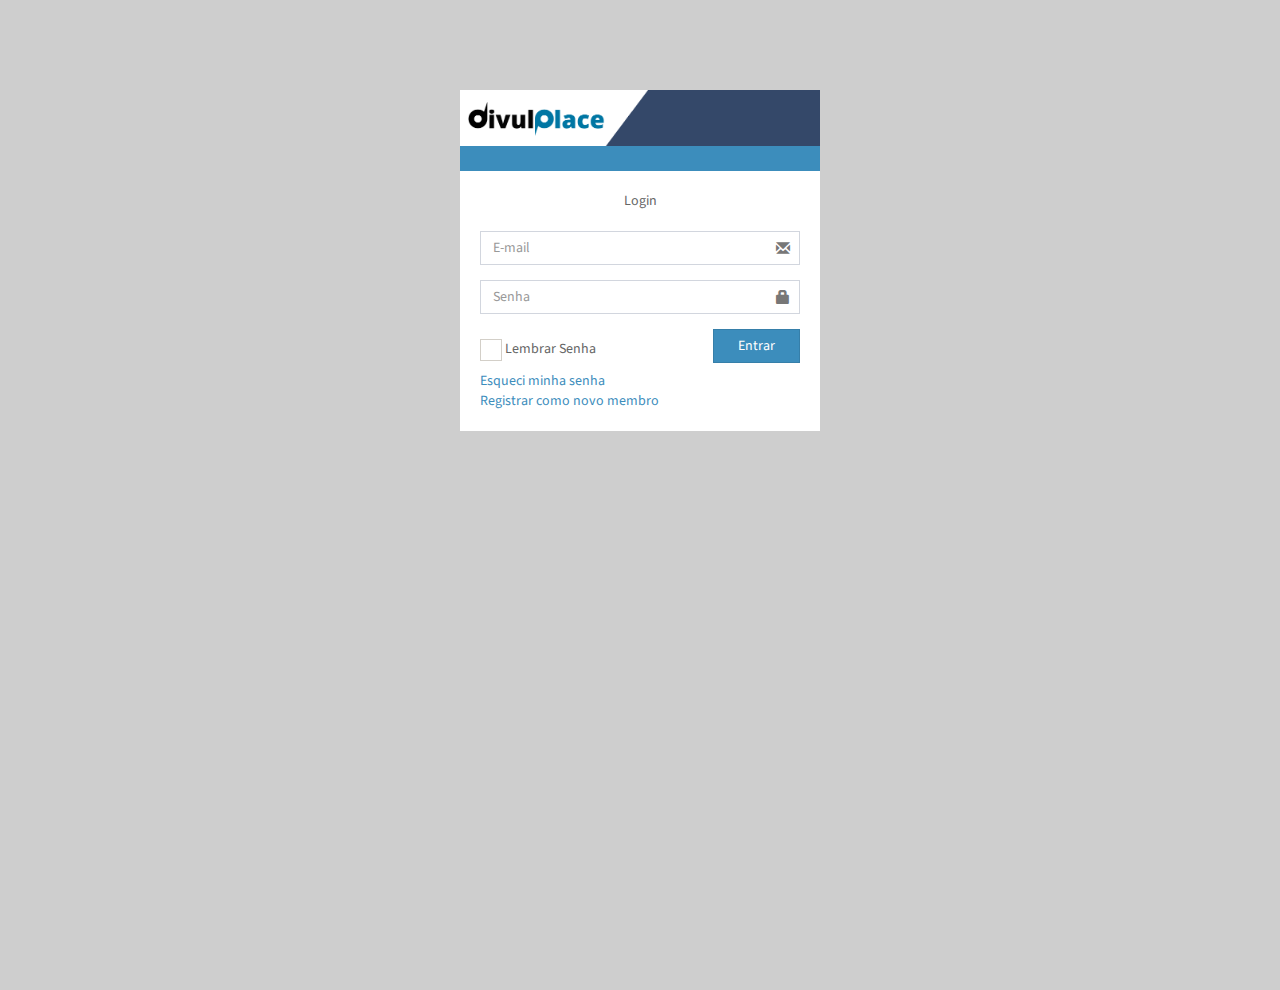
<file: index.html>
<!DOCTYPE html>
<html>
<head>
  <meta charset="utf-8">
  <meta http-equiv="X-UA-Compatible" content="IE=edge">
  <title>DivulPlace | Login </title>
  <!-- Tell the browser to be responsive to screen width -->
  <meta content="width=device-width, initial-scale=1, maximum-scale=1, user-scalable=no" name="viewport">
  <!-- Bootstrap 3.3.7 -->
  <link rel="stylesheet" href="components/bootstrap/dist/css/bootstrap.min.css">
  <!-- Font Awesome -->
  <link rel="stylesheet" href="components/font-awesome/css/font-awesome.min.css">
  <!-- Ionicons -->
  <link rel="stylesheet" href="components/Ionicons/css/ionicons.min.css">
  <!-- Theme style -->
  <link rel="stylesheet" href="css/dashboard.css">
  <!-- iCheck -->
  <link rel="stylesheet" href="plugins/iCheck/square/blue.css">

  <!-- HTML5 Shim and Respond.js IE8 support of HTML5 elements and media queries -->
  <!-- WARNING: Respond.js doesn't work if you view the page via file:// -->
  <!--[if lt IE 9]>
  <script src="https://oss.maxcdn.com/html5shiv/3.7.3/html5shiv.min.js"></script>
  <script src="https://oss.maxcdn.com/respond/1.4.2/respond.min.js"></script>
  <![endif]-->

  <!-- Google Font -->
  <link rel="stylesheet" href="https://fonts.googleapis.com/css?family=Source+Sans+Pro:300,400,600,700,300italic,400italic,600italic">
</head>
<body class="hold-transition login-page">
<div class="login-box">
  <div class="login-logo">
    <a href="view/painel.html"><span class="divulplace-brand"></span></a>
  </div>
  <!-- /.login-logo -->
  <div class="login-box-body">
    <p class="login-box-msg">Login</p>

    <form action="view/index.html" method="post">
      <div class="form-group has-feedback">
        <input type="email" class="form-control" placeholder="E-mail">
        <span class="glyphicon glyphicon-envelope form-control-feedback"></span>
      </div>
      <div class="form-group has-feedback">
        <input type="password" class="form-control" placeholder="Senha">
        <span class="glyphicon glyphicon-lock form-control-feedback"></span>
      </div>
      <div class="row">
        <div class="col-xs-8">
          <div class="checkbox icheck">
            <label>
              <input type="checkbox"> Lembrar Senha
            </label>
          </div>
        </div>
        <!-- /.col -->
        <div class="col-xs-4">
          <a href="view/painel.html" class="btn btn-primary btn-block btn-flat">Entrar</a>
        </div>
        <!-- /.col -->
      </div>
    </form>

    <a href="#">Esqueci minha senha</a><br>
    <a href="registrar.html" class="text-center">Registrar como novo membro</a>

  </div>
  <!-- /.login-box-body -->
</div>
<!-- /.login-box -->

<!-- jQuery 3 -->
<script src="components/jquery/dist/jquery.min.js"></script>
<!-- Bootstrap 3.3.7 -->
<script src="components/bootstrap/dist/js/bootstrap.min.js"></script>
<!-- iCheck -->
<script src="plugins/iCheck/icheck.min.js"></script>
<script>
  $(function () {
    $('input').iCheck({
      checkboxClass: 'icheckbox_square-blue',
      radioClass: 'iradio_square-blue',
      increaseArea: '20%' // optional
    });
  });
</script>
</body>
</html>
</file>
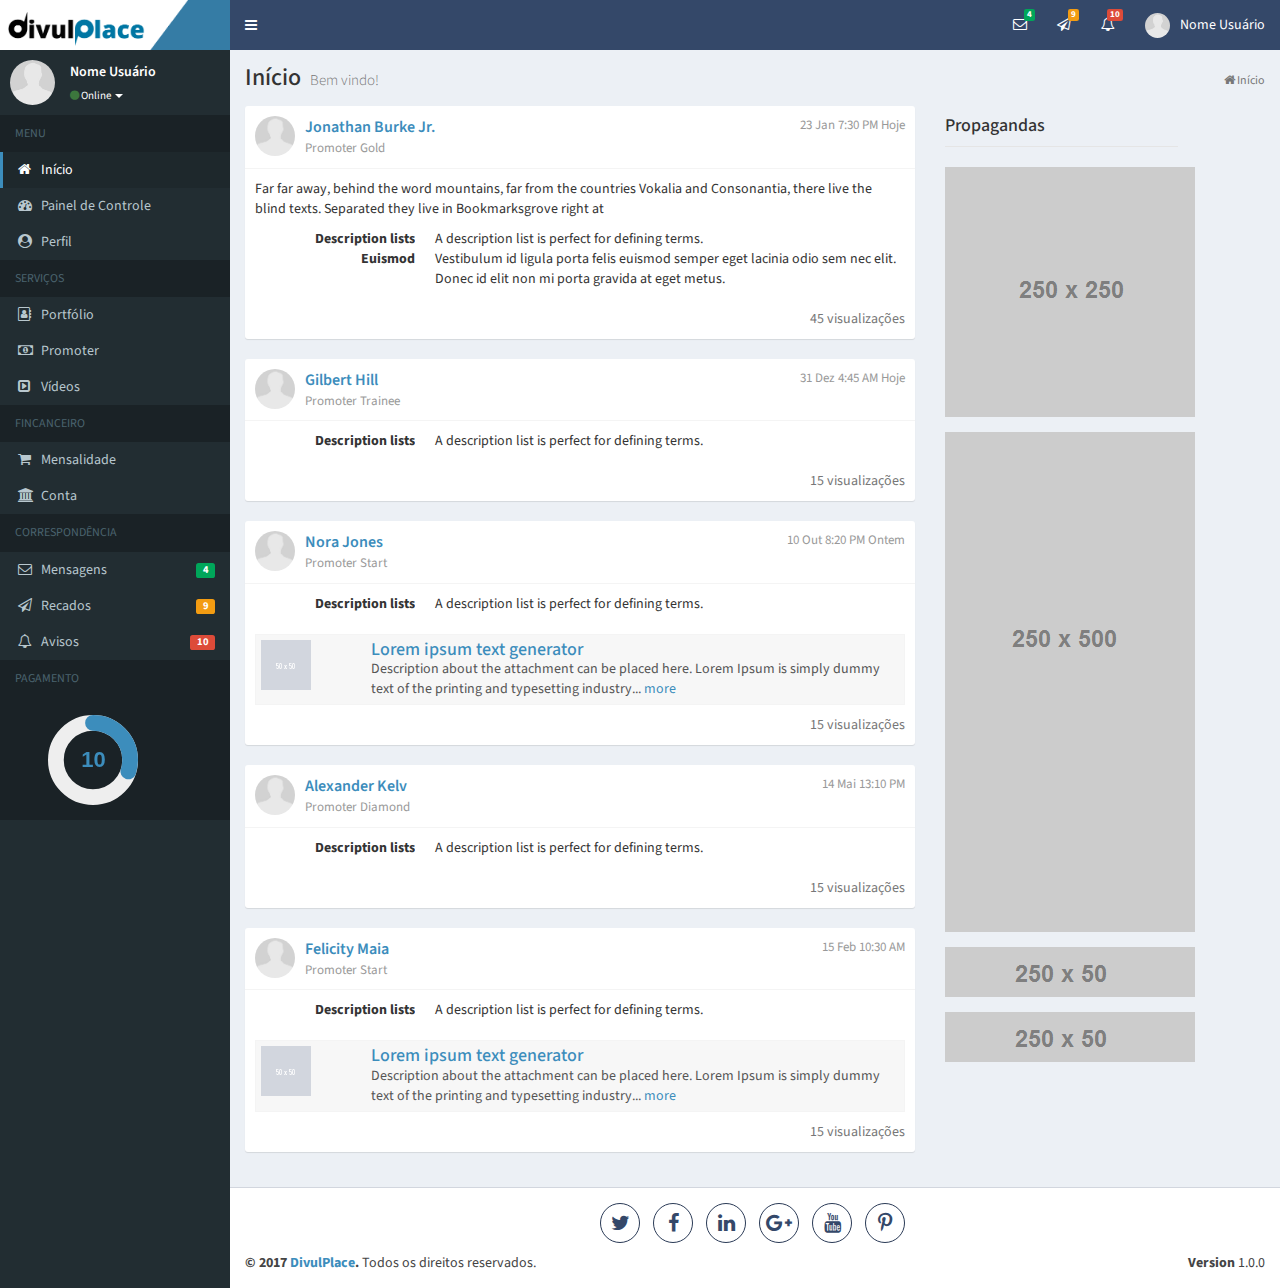
<file: view/index.html>
<!DOCTYPE html>
<!--
This is a starter template page. Use this page to start your new project from
scratch. This page gets rid of all links and provides the needed markup only.
-->
<html>
<head>
  <meta charset="utf-8">
  <meta http-equiv="X-UA-Compatible" content="IE=edge">
  <title>DivulPlace | Inicio </title>
  <!-- Tell the browser to be responsive to screen width -->
  <meta content="width=device-width, initial-scale=1, maximum-scale=1, user-scalable=no" name="viewport">
  <link rel="stylesheet" href="../components/bootstrap/dist/css/bootstrap.min.css">
  <!-- Font Awesome -->
  <link rel="stylesheet" href="../components/font-awesome/css/font-awesome.min.css">
  <!-- Ionicons -->
  <link rel="stylesheet" href="../components/Ionicons/css/ionicons.min.css">
  <!-- Theme style -->
  <link rel="stylesheet" href="../css/dashboard.css">
  <!-- AdminLTE Skins. We have chosen the skin-blue for this starter
        page. However, you can choose any other skin. Make sure you
        apply the skin class to the body tag so the changes take effect. -->
  <link rel="stylesheet" href="../css/skins/skin-blue.css">

  <!-- HTML5 Shim and Respond.js IE8 support of HTML5 elements and media queries -->
  <!-- WARNING: Respond.js doesn't work if you view the page via file:// -->
  <!--[if lt IE 9]>
  <script src="https://oss.maxcdn.com/html5shiv/3.7.3/html5shiv.min.js"></script>
  <script src="https://oss.maxcdn.com/respond/1.4.2/respond.min.js"></script>
  <![endif]-->

  <!-- Google Font -->
  <link rel="stylesheet"
        href="https://fonts.googleapis.com/css?family=Source+Sans+Pro:300,400,600,700,300italic,400italic,600italic">
</head>
<!--
BODY TAG OPTIONS:
=================
Apply one or more of the following classes to get the
desired effect
|---------------------------------------------------------|
| SKINS         | skin-blue                               |
|               | skin-black                              |
|               | skin-purple                             |
|               | skin-yellow                             |
|               | skin-red                                |
|               | skin-green                              |
|---------------------------------------------------------|
|LAYOUT OPTIONS | fixed                                   |
|               | layout-boxed                            |
|               | layout-top-nav                          |
|               | sidebar-collapse                        |
|               | sidebar-mini                            |
|---------------------------------------------------------|
-->
<body class="hold-transition skin-blue sidebar-mini">
<div class="wrapper">

  <!-- Main Header -->
  <header class="main-header">

    <!-- Logo -->
    <a href="painel.html" class="logo">
      <!-- mini logo for sidebar mini 50x50 pixels -->
      <span class="logo-mini"><span class="divulplace-brand-sgl"></span></span>
      <!-- logo for regular state and mobile devices -->
      <span class="divulplace-brand"></span>
    </a>

    <!-- Header Navbar -->
    <nav class="navbar navbar-static-top" role="navigation">
      <!-- Sidebar toggle button-->
      <a href="#" class="sidebar-toggle" data-toggle="push-menu" role="button">
        <span class="sr-only">Toggle navigation</span>
      </a>
      <!-- Navbar Right Menu -->
      <div class="navbar-custom-menu">
        <ul class="nav navbar-nav">
          <!-- Messages: style can be found in dropdown.less-->
          <li class="dropdown messages-menu">
            <!-- Menu toggle button -->
            <a href="#" class="dropdown-toggle" data-toggle="dropdown">
              <i class="fa fa-envelope-o"></i>
              <span class="label label-success">4</span>
            </a>
            <ul class="dropdown-menu">
              <li class="header">Você tem 4 mensagens</li>
              <li>
                <!-- inner menu: contains the messages -->
                <ul class="menu">
                  <li><!-- start message -->
                    <a href="#">
                      <div class="pull-left">
                        <!-- User Image -->
                        <img src="../img/user.png" class="img-circle" alt="User Image">
                      </div>
                      <!-- Message title and timestamp -->
                      <h4>
                        Afiliado 001
                        <small><i class="fa fa-clock-o"></i> 5 mins</small>
                      </h4>
                      <!-- The message -->
                      <p>Bem vindo meu amigo!</p>
                    </a>
                  </li>
				  <li><!-- start message -->
                    <a href="#">
                      <div class="pull-left">
                        <!-- User Image -->
                        <img src="../img/user.png" class="img-circle" alt="User Image">
                      </div>
                      <!-- Message title and timestamp -->
                      <h4>
                        Afiliado 002
                        <small><i class="fa fa-clock-o"></i> 10 mins</small>
                      </h4>
                      <!-- The message -->
                      <p>Você já subiu de Grau?</p>
                    </a>
                  </li>
				  <li><!-- start message -->
                    <a href="#">
                      <div class="pull-left">
                        <!-- User Image -->
                        <img src="../img/user.png" class="img-circle" alt="User Image">
                      </div>
                      <!-- Message title and timestamp -->
                      <h4>
                        Afiliado 003
                        <small><i class="fa fa-clock-o"></i> 2 horas</small>
                      </h4>
                      <!-- The message -->
                      <p>Sou novo aqui, você pode me ajudar?</p>
                    </a>
                  </li>
				  <li><!-- start message -->
                    <a href="#">
                      <div class="pull-left">
                        <!-- User Image -->
                        <img src="../img/user.png" class="img-circle" alt="User Image">
                      </div>
                      <!-- Message title and timestamp -->
                      <h4>
                        Afiliado 004
                        <small><i class="fa fa-clock-o"></i> 1 dia</small>
                      </h4>
                      <!-- The message -->
                      <p>Acabei de atualizar meu portfólio!</p>
                    </a>
                  </li>
                  <!-- end message -->
                </ul>
                <!-- /.menu -->
              </li>
              <li class="footer"><a href="mensagens.html">Ver todas</a></li>
            </ul>
          </li>
          <!-- /.messages-menu -->
          <!-- Tasks Menu -->
          <li class="dropdown messages-menu">
            <!-- Menu Toggle Button -->
            <a href="#" class="dropdown-toggle" data-toggle="dropdown">
              <i class="fa fa-paper-plane-o"></i>
              <span class="label label-warning">9</span>
            </a>
            <ul class="dropdown-menu">
              <li class="header">Você tem 9 recados</li>
              <li>
                <!-- inner menu: contains the messages -->
                <ul class="menu">
                  <li><!-- start message -->
                    <a href="#">
                      <div class="pull-left">
                        01
                      </div>
                      <!-- Message title and timestamp -->
                      <h4>
                        Maria Gonzales
                        <small><i class="fa fa-clock-o"></i> 5 mins</small>
                      </h4>
                      <!-- The message -->
                      <p>Gostaria de saber...</p>
                    </a>
                  </li>
				  <li><!-- start message -->
                    <a href="#">
                      <div class="pull-left">
                       02
                      </div>
                      <!-- Message title and timestamp -->
                      <h4>
                        Luna Stark
                        <small><i class="fa fa-clock-o"></i> 10 mins</small>
                      </h4>
                      <!-- The message -->
                      <p>Qual é a margem de...</p>
                    </a>
                  </li>
				  <li><!-- start message -->
                    <a href="#">
                      <div class="pull-left">
                        03
                      </div>
                      <!-- Message title and timestamp -->
                      <h4>
                        Nora Havisham
                        <small><i class="fa fa-clock-o"></i> 2 horas</small>
                      </h4>
                      <!-- The message -->
                      <p>Você pode me ajudar?</p>
                    </a>
                  </li>
				  <li><!-- start message -->
                    <a href="#">
                      <div class="pull-left">
                        04
                      </div>
                      <!-- Message title and timestamp -->
                      <h4>
                        Filipe
                        <small><i class="fa fa-clock-o"></i> 1 dia</small>
                      </h4>
                      <!-- The message -->
                      <p>Descobri que no final do mês...</p>
                    </a>
                  </li>
                  <!-- end message -->
                </ul>
                <!-- /.menu -->
              </li>
              <li class="footer"><a href="recados.html">Ver todas</a></li>
            </ul>
          </li>

          <!-- Notifications Menu -->
          <li class="dropdown notifications-menu">
            <!-- Menu toggle button -->
            <a href="#" class="dropdown-toggle" data-toggle="dropdown">
              <i class="fa fa-bell-o"></i>
              <span class="label label-danger">10</span>
            </a>
            <ul class="dropdown-menu">
              <li class="header">Você têm 10 avisos</li>
              <li>
                <!-- Inner Menu: contains the notifications -->
                <ul class="menu">
                  <li><!-- start notification -->
                    <a href="#">
                      <i class="fa fa-users text-aqua"></i> 2 afiliados novos hoje
                    </a>
                  </li>
                  <!-- end notification -->
				   <li><!-- start notification -->
                    <a href="#">
                      <i class="fa fa-users text-red"></i> 2 afiliados saíram hoje
                    </a>
                  </li>
                  <!-- end notification -->
				   <li><!-- start notification -->
                    <a href="#">
                      <i class="fa fa-shopping-cart text-green"></i> 4 afiliados pagaram hoje
                    </a>
                  </li>
                  <!-- end notification -->
				   <li><!-- start notification -->
                    <a href="#">
                      <i class="fa fa-warning text-yellow"></i> Erro no seu pagamento
                    </a>
                  </li>
                  <!-- end notification -->
				   <li><!-- start notification -->
                    <a href="#">
                      <i class="fa fa-user text-green"></i> Você atualizou seu perfil
                    </a>
                  </li>
                  <!-- end notification -->
                </ul>
              </li>
              <li class="footer"><a href="avisos.html">Ver todos</a></li>
            </ul>
          </li>
          <!-- User Account Menu -->
          <li class="dropdown user user-menu">
            <!-- Menu Toggle Button -->
            <a href="#" class="dropdown-toggle" data-toggle="dropdown">
              <!-- The user image in the navbar-->
              <img src="../img/user.png" class="user-image" alt="User Image">
              <!-- hidden-xs hides the username on small devices so only the image appears. -->
              <span class="hidden-xs">Nome Usuário</span>
            </a>
            <ul class="dropdown-menu">
			  <!-- Widget: user widget style 1 -->
			  <div class="box box-widget widget-user" style="margin-bottom: 0px;">
				<!-- Add the bg color to the header using any of the bg-* classes -->
				<div class="widget-user-header bg-aqua-active">
				  <h3 class="widget-user-username">Nome Usuário</h3>
					<h5 class="widget-user-desc">Promoter Start
						<span class="pull-right">
							<i class="fa fa-star text-yellow"></i>
							<i class="fa fa-star text-yellow"></i>
							<i class="fa fa-star text-yellow"></i>
							<i class="fa fa-star-o text-yellow"></i>
							<i class="fa fa-star-o text-yellow"></i>
						</span>
					</h5>
				</div>
				<div class="widget-user-image">
				  <img class="img-circle" src="../img/user.png" alt="User Avatar">
				</div>
				<div class="box-footer">
				  <div class="row">
					<div class="col-sm-4 border-right">
					  <div class="description-block">
						<h5 class="description-header">1.600</h5>
						<span class="description-text">Disponível</span>
					  </div>
					  <!-- /.description-block -->
					</div>
					<!-- /.col -->
					<div class="col-sm-4 border-right">
					  <div class="description-block">
						<h5 class="description-header">800</h5>
						<span class="description-text">Visitas</span>
					  </div>
					  <!-- /.description-block -->
					</div>
					<!-- /.col -->
					<div class="col-sm-4">
					  <div class="description-block">
						<h5 class="description-header">100</h5>
						<span class="description-text">Afiliados</span>
					  </div>
					  <!-- /.description-block -->
					</div>
					<!-- /.col -->
				  </div>
				  <!-- /.row -->
				</div>
			  </div>
              <!-- Menu Footer-->
              <li class="user-footer">
                <div class="pull-left">
                  <a href="#" class="btn btn-default btn-flat">Portfólio</a>
                </div>
                <div class="pull-right">
                  <a href="../index.html" class="btn btn-default btn-flat">Sair</a>
                </div>
              </li>
            </ul>
          </li>
        </ul>
      </div>
    </nav>
  </header>
  <!-- Left side column. contains the logo and sidebar -->
  <aside class="main-sidebar">

    <!-- sidebar: style can be found in sidebar.less -->
    <section class="sidebar">

      <!-- Sidebar user panel (optional) -->
      <div class="user-panel">
        <div class="pull-left image">
          <img src="../img/user.png" class="img-circle" alt="User Image">
        </div>
        <div class="pull-left info">
          <p>Nome Usuário</p>
          <!-- Status -->
			<div class="dropdown navegacao-usuario">
				<a href="#" class="dropdown-toggle" type="button" id="dropdownMenu1" data-toggle="dropdown" aria-haspopup="true" aria-expanded="true">
					<i class="fa fa-circle text-success"></i> Online
					<span class="caret"></span>
				</a>
				<ul class="dropdown-menu" aria-labelledby="dropdownMenu1">
					<li><a href="#"><i class="fa fa-circle text-success"></i>Online</a></li>
					<li><a href="#"><i class="fa fa-circle text-danger"></i>Não-incomodar</a></li>
					<li><a href="#"><i class="fa fa-circle text-warning"></i>Ocupado</a></li>
					<li><a href="#"><i class="fa fa-circle"></i>Mostrar Offline</a></li>
				</ul>
			</div>
        </div>
      </div>

      <!-- Sidebar Menu -->
      <ul class="sidebar-menu" data-widget="tree">
        <li class="header">MENU</li>
        <!-- Optionally, you can add icons to the links -->
        <li class="active"><a href="#"><i class="fa fa-home"></i> <span>Início</span></a></li>
        <li><a href="painel.html"><i class="fa fa-dashboard"></i> <span>Painel de Controle</span></a></li>
		<li><a href="perfil.html"><i class="fa fa-user-circle"></i> <span>Perfil</span></a></li>
		<li class="header">SERVIÇOS</li>
		<li><a href="portifolio.html"><i class="fa fa-address-book-o"></i> <span>Portfólio</span></a></li>
		<li><a href="monetizacao.html"><i class="fa fa-money"></i> <span>Promoter</span></a></li>
<!-- 		<li><a href="#"><i class="fa fa-files-o"></i> <span>Folder/Flyer</span></a></li> -->
<!-- 		<li><a href="#"><i class="fa fa-id-card-o"></i> <span>Cartão de Visitas</span></a></li> -->
		<li><a href="videos.html"><i class="fa fa-caret-square-o-right"></i> <span>Vídeos</span></a></li>
		<li class="header">FINCANCEIRO</li>
		<li><a href="#"><i class="fa fa-shopping-cart"></i> <span>Mensalidade</span></a></li>
		<li><a href="conta_bancaria.html"><i class="fa fa-bank"></i> <span>Conta</span></a></li>
		<li class="header">CORRESPONDÊNCIA</li>
		<li>
			<a href="mensagens.html">
				<i class="fa fa-envelope-o"></i>
				<span>Mensagens</span>
				<span class="pull-right-container">
					<small class="label pull-right bg-green">4</small>
				</span>
			</a>
		</li>
		<li>
			<a href="recados.html">
				<i class="fa fa-paper-plane-o"></i> 
				<span>Recados</span>
				<span class="pull-right-container">
					<small class="label pull-right bg-yellow">9</small>
				</span>
			</a>
		</li>
		<li>
			<a href="avisos.html">
				<i class="fa fa-bell-o"></i> 
				<span>Avisos</span>
				<span class="pull-right-container">
					<small class="label pull-right bg-red">10</small>
				</span>
			</a>
		</li>
		<li class="header">PAGAMENTO</li>
		<li class="header">
			<a href="#">
				<div class="col-xs-6 col-md-3 text-center">
				  <input type="text" class="knob" value="10" data-linecap="round" data-width="90" data-height="90" data-min="1" data-max="31" data-fgColor="#3c8dbc" data-readonly="true">
				</div>
			</a>
		</li>
      </ul>
      <!-- /.sidebar-menu -->
    </section>
    <!-- /.sidebar -->
  </aside>

  <!-- Content Wrapper. Contains page content -->
  <div class="content-wrapper">
    <!-- Content Header (Page header) -->
    <section class="content-header">
      <h1>
        Início
        <small>Bem vindo!</small>
      </h1>
      <ol class="breadcrumb">
        <li class="active"><i class="fa fa-home"></i> Início</li>
      </ol>
    </section>

    <!-- Main content -->
    <section class="content container-fluid">
		<!-- /.row -->
		<div class="row">
			<div class="col-md-8">
				<div class="box box-widget">
					<div class="box-header with-border">
						<div class="user-block">
							<img class="img-circle" src="../img/user.png" alt="User Image">
							<span class="description pull-right">23 Jan 7:30 PM Hoje</span>
							<span class="username"><a href="#">Jonathan Burke Jr.</a></span>
							<span class="description">Promoter Gold</span>
						</div>
					</div>
					<div class="box-body">
						<p>Far far away, behind the word mountains, far from the
						countries Vokalia and Consonantia, there live the blind
						texts. Separated they live in Bookmarksgrove right at</p>
						<dl class="dl-horizontal">
							<dt>Description lists</dt>
								<dd>A description list is perfect for defining terms.</dd>
							<dt>Euismod</dt>
								<dd>Vestibulum id ligula porta felis euismod semper eget lacinia odio sem nec elit.</dd>
								<dd>Donec id elit non mi porta gravida at eget metus.</dd>
						</dl>
						<span class="pull-right text-muted">45 visualizações</span>
					</div>
				</div>
				
				<div class="box box-widget">
					<div class="box-header with-border">
						<div class="user-block">
							<img class="img-circle" src="../img/user.png" alt="User Image">
							<span class="description pull-right">31 Dez 4:45 AM Hoje</span>
							<span class="username"><a href="#">Gilbert Hill</a></span>
							<span class="description">Promoter Trainee</span>
						</div>
					</div>
					<div class="box-body">
						<dl class="dl-horizontal">
							<dt>Description lists</dt>
								<dd>A description list is perfect for defining terms.</dd>
						</dl>
						<span class="pull-right text-muted">15 visualizações</span>
					</div>
				</div>
				
				<div class="box box-widget">
					<div class="box-header with-border">
						<div class="user-block">
							<img class="img-circle" src="../img/user.png" alt="User Image">
							<span class="description pull-right">10 Out 8:20 PM Ontem</span>
							<span class="username"><a href="#">Nora Jones</a></span>
							<span class="description">Promoter Start</span>
						</div>
					</div>
					<div class="box-body">
						<dl class="dl-horizontal">
							<dt>Description lists</dt>
								<dd>A description list is perfect for defining terms.</dd>
						</dl>
						<div class="attachment-block clearfix">
							<img class="attachment-img" src="../img/default-50x50.gif" alt="Product Image">
							<div class="attachment-pushed">
								<h4 class="attachment-heading"><a href="http://www.lipsum.com/">Lorem ipsum text generator</a></h4>
								<div class="attachment-text">
									Description about the attachment can be placed here.
									Lorem Ipsum is simply dummy text of the printing and typesetting industry... <a href="#">more</a>
								</div>
							</div>
						</div>
						<span class="pull-right text-muted">15 visualizações</span>
					</div>
				</div>
				
				<div class="box box-widget">
					<div class="box-header with-border">
						<div class="user-block">
							<img class="img-circle" src="../img/user.png" alt="User Image">
							<span class="description pull-right">14 Mai 13:10 PM</span>
							<span class="username"><a href="#">Alexander Kelv</a></span>
							<span class="description">Promoter Diamond</span>
						</div>
					</div>
					<div class="box-body">
						<dl class="dl-horizontal">
							<dt>Description lists</dt>
								<dd>A description list is perfect for defining terms.</dd>
						</dl>
						<span class="pull-right text-muted">15 visualizações</span>
					</div>
				</div>
				
				<div class="box box-widget">
					<div class="box-header with-border">
						<div class="user-block">
							<img class="img-circle" src="../img/user.png" alt="User Image">
							<span class="description pull-right">15 Feb 10:30 AM</span>
							<span class="username"><a href="#">Felicity Maia</a></span>
							<span class="description">Promoter Start</span>
						</div>
					</div>
					<div class="box-body">
						<dl class="dl-horizontal">
							<dt>Description lists</dt>
								<dd>A description list is perfect for defining terms.</dd>
						</dl>
						<div class="attachment-block clearfix">
							<img class="attachment-img" src="../img/default-50x50.gif" alt="Product Image">
							<div class="attachment-pushed">
								<h4 class="attachment-heading"><a href="http://www.lipsum.com/">Lorem ipsum text generator</a></h4>
								<div class="attachment-text">
									Description about the attachment can be placed here.
									Lorem Ipsum is simply dummy text of the printing and typesetting industry... <a href="#">more</a>
								</div>
							</div>
						</div>
						<span class="pull-right text-muted">15 visualizações</span>
					</div>
				</div>
			</div>
			
			<div class="col-md-3">
				<fieldset>
					<legend><h4>Propagandas</h4></legend>
				</fieldset>
				
				<div class="form-group text-center">
					<img class="attachment-img" src="../img/250x250.png" alt="Product Image">
				</div>
				
				<div class="form-group text-center">
					<img class="attachment-img" src="../img/250x500.png" alt="Product Image">
				</div>
				
				<div class="form-group text-center">
					<img class="attachment-img" src="../img/250x50.png" alt="Product Image">
				</div>
				
				<div class="form-group text-center">
					<img class="attachment-img" src="../img/250x50.png" alt="Product Image">
				</div>
			</div>
		</div>
		
      <!--------------------------
        | Your Page Content Here |
        -------------------------->
	</section>
    <!-- /.content -->
  </div>
  <!-- /.content-wrapper -->

  <!-- Main Footer -->
  <footer class="main-footer">
	<div class="text-center">
		<ul class="list-inline social-buttons">
			<li><a href="#"><i class="fa fa-twitter"></i></a>
			</li>
			<li><a href="#"><i class="fa fa-facebook"></i></a>
			</li>
			<li><a href="#"><i class="fa fa-linkedin"></i></a>
			</li>
			<li><a href="#"><i class="fa fa-google-plus"></i></a>
			</li>
			<li><a href="#"><i class="fa fa-youtube"></i></a>
			</li>
			<li><a href="#"><i class="fa fa-pinterest-p"></i></a>
			</li>
		</ul>
	</div>
    <!-- To the right -->
    <div class="pull-right hidden-xs">
      <b>Version</b> 1.0.0
    </div>
    <!-- Default to the left -->
    <strong>&copy; 2017 <a href="#">DivulPlace</a>.</strong> Todos os direitos reservados.
  </footer>
</div>
<!-- ./wrapper -->

<!-- REQUIRED JS SCRIPTS -->

<!-- jQuery 3 -->
<script src="../components/jquery/dist/jquery.min.js"></script>
<!-- Bootstrap 3.3.7 -->
<script src="../components/bootstrap/dist/js/bootstrap.min.js"></script>
<!-- AdminLTE App -->
<script src="../js/dashboard.js"></script>
<!-- ChartJS -->
<script src="../components/chart.js/Chart.js"></script>
<!-- jQuery Knob -->
<script src="../components/jquery-knob/js/jquery.knob.js"></script>
<script>
 $(function () {
	/* jQueryKnob */

    $(".knob").knob({
      /*change : function (value) {
       //console.log("change : " + value);
       },
       release : function (value) {
       console.log("release : " + value);
       },
       cancel : function () {
       console.log("cancel : " + this.value);
       },*/
      draw: function () {

        // "tron" case
        if (this.$.data('skin') == 'tron') {

          var a = this.angle(this.cv)  // Angle
              , sa = this.startAngle          // Previous start angle
              , sat = this.startAngle         // Start angle
              , ea                            // Previous end angle
              , eat = sat + a                 // End angle
              , r = true;

          this.g.lineWidth = this.lineWidth;

          this.o.cursor
          && (sat = eat - 0.3)
          && (eat = eat + 0.3);

          if (this.o.displayPrevious) {
            ea = this.startAngle + this.angle(this.value);
            this.o.cursor
            && (sa = ea - 0.3)
            && (ea = ea + 0.3);
            this.g.beginPath();
            this.g.strokeStyle = this.previousColor;
            this.g.arc(this.xy, this.xy, this.radius - this.lineWidth, sa, ea, false);
            this.g.stroke();
          }

          this.g.beginPath();
          this.g.strokeStyle = r ? this.o.fgColor : this.fgColor;
          this.g.arc(this.xy, this.xy, this.radius - this.lineWidth, sat, eat, false);
          this.g.stroke();

          this.g.lineWidth = 2;
          this.g.beginPath();
          this.g.strokeStyle = this.o.fgColor;
          this.g.arc(this.xy, this.xy, this.radius - this.lineWidth + 1 + this.lineWidth * 2 / 3, 0, 2 * Math.PI, false);
          this.g.stroke();

          return false;
        }
      }
    });
	/* END JQUERY KNOB */
	
 });
</script>
</body>
</html>
</html>
</file>
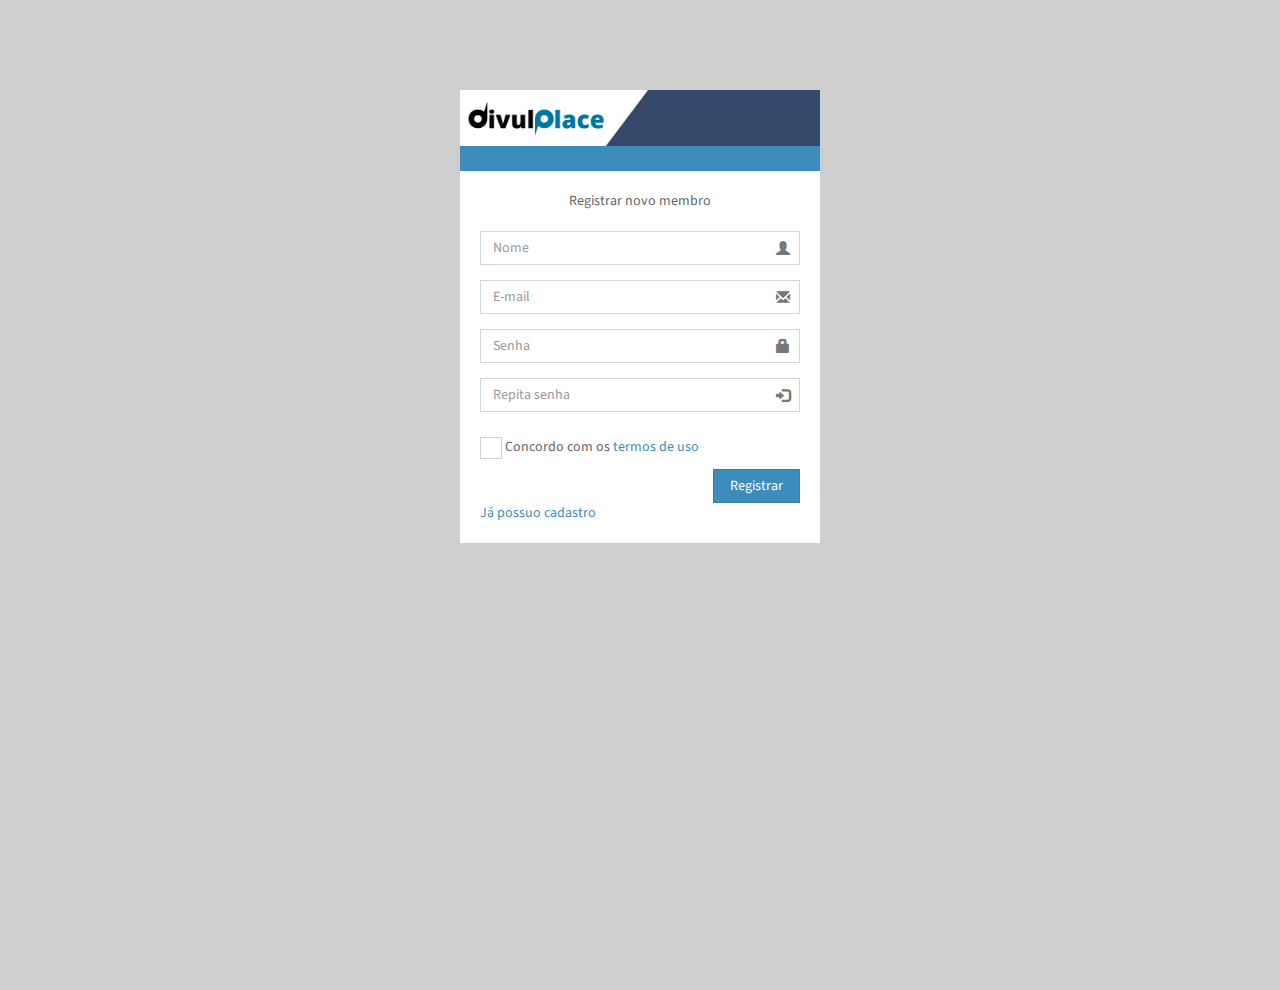
<file: registrar.html>
<!DOCTYPE html>
<html>
<head>
  <meta charset="utf-8">
  <meta http-equiv="X-UA-Compatible" content="IE=edge">
  <title>DivulPlace | Registro</title>
  <!-- Tell the browser to be responsive to screen width -->
  <meta content="width=device-width, initial-scale=1, maximum-scale=1, user-scalable=no" name="viewport">
  <!-- Bootstrap 3.3.7 -->
  <link rel="stylesheet" href="components/bootstrap/dist/css/bootstrap.min.css">
  <!-- Font Awesome -->
  <link rel="stylesheet" href="components/font-awesome/css/font-awesome.min.css">
  <!-- Ionicons -->
  <link rel="stylesheet" href="components/Ionicons/css/ionicons.min.css">
  <!-- Theme style -->
  <link rel="stylesheet" href="css/dashboard.css">
  <!-- iCheck -->
  <link rel="stylesheet" href="plugins/iCheck/square/blue.css">

  <!-- HTML5 Shim and Respond.js IE8 support of HTML5 elements and media queries -->
  <!-- WARNING: Respond.js doesn't work if you view the page via file:// -->
  <!--[if lt IE 9]>
  <script src="https://oss.maxcdn.com/html5shiv/3.7.3/html5shiv.min.js"></script>
  <script src="https://oss.maxcdn.com/respond/1.4.2/respond.min.js"></script>
  <![endif]-->

  <!-- Google Font -->
  <link rel="stylesheet" href="https://fonts.googleapis.com/css?family=Source+Sans+Pro:300,400,600,700,300italic,400italic,600italic">
</head>
<body class="hold-transition register-page">
<div class="register-box">
  <div class="register-logo">
    <a href="view/index.html"><span class="divulplace-brand"></span></a>
  </div>

  <div class="register-box-body">
    <p class="login-box-msg">Registrar novo membro</p>

    <form action="view/index.html" method="post">
      <div class="form-group has-feedback">
        <input type="text" class="form-control" placeholder="Nome">
        <span class="glyphicon glyphicon-user form-control-feedback"></span>
      </div>
      <div class="form-group has-feedback">
        <input type="email" class="form-control" placeholder="E-mail">
        <span class="glyphicon glyphicon-envelope form-control-feedback"></span>
      </div>
      <div class="form-group has-feedback">
        <input type="password" class="form-control" placeholder="Senha">
        <span class="glyphicon glyphicon-lock form-control-feedback"></span>
      </div>
      <div class="form-group has-feedback">
        <input type="password" class="form-control" placeholder="Repita senha">
        <span class="glyphicon glyphicon-log-in form-control-feedback"></span>
      </div>
	  <div class="row">
		<div class="col-xs-12">
          <div class="checkbox icheck">
            <label>
              <input type="checkbox"> Concordo com os <a href="#">termos de uso</a>
            </label>
          </div>
        </div>
	  </div>
      <div class="row">
        <!-- /.col -->
        <div class="col-xs-offset-8 col-xs-4">
	  <a href="view/index.html" class="btn btn-primary btn-block btn-flat">Registrar</a>
        </div>
        <!-- /.col -->
      </div>
    </form>

    <a href="index.html" class="text-center">Já possuo cadastro</a>
  </div>
  <!-- /.form-box -->
</div>
<!-- /.register-box -->

<!-- jQuery 3 -->
<script src="components/jquery/dist/jquery.min.js"></script>
<!-- Bootstrap 3.3.7 -->
<script src="components/bootstrap/dist/js/bootstrap.min.js"></script>
<!-- iCheck -->
<script src="plugins/iCheck/icheck.min.js"></script>
<script>
  $(function () {
    $('input').iCheck({
      checkboxClass: 'icheckbox_square-blue',
      radioClass: 'iradio_square-blue',
      increaseArea: '20%' // optional
    });
  });
</script>
</body>
</html>
</file>
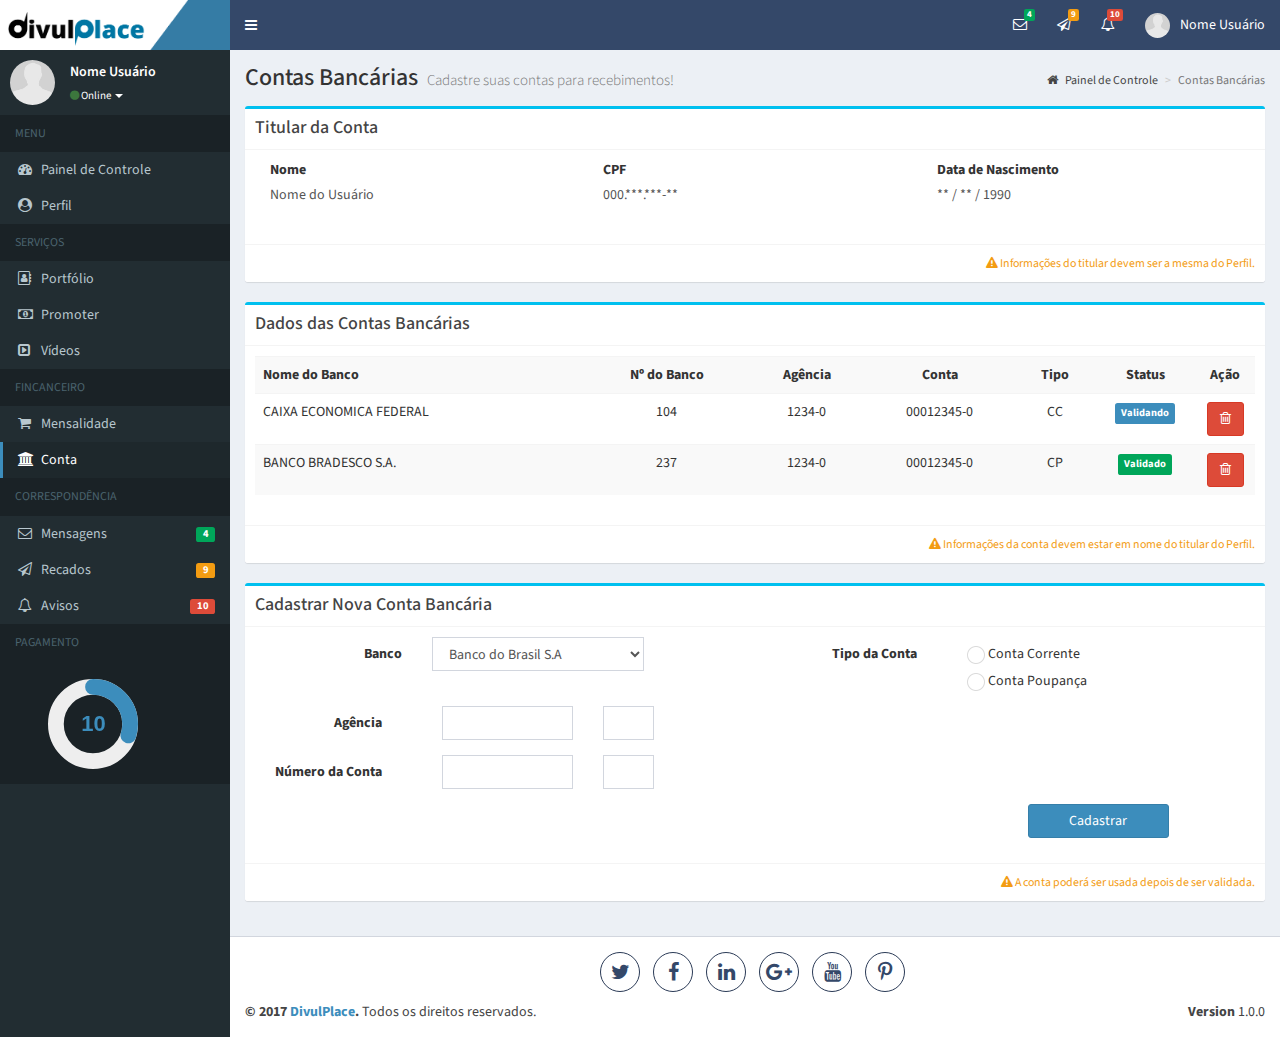
<file: view/conta_bancaria.html>
<!DOCTYPE html>
<!--
This is a starter template page. Use this page to start your new project from
scratch. This page gets rid of all links and provides the needed markup only.
-->
<html>
<head>
  <meta charset="utf-8">
  <meta http-equiv="X-UA-Compatible" content="IE=edge">
  <title>DivulPlace | Contas Bancárias </title>
  <!-- Tell the browser to be responsive to screen width -->
  <meta content="width=device-width, initial-scale=1, maximum-scale=1, user-scalable=no" name="viewport">
  <link rel="stylesheet" href="../components/bootstrap/dist/css/bootstrap.min.css">
  <!-- Font Awesome -->
  <link rel="stylesheet" href="../components/font-awesome/css/font-awesome.min.css">
  <!-- Ionicons -->
  <link rel="stylesheet" href="../components/Ionicons/css/ionicons.min.css">
  <!-- bootstrap datepicker -->
  <link rel="stylesheet" href="../components/bootstrap-datepicker/dist/css/bootstrap-datepicker.min.css">
  <!-- iCheck for checkboxes and radio inputs -->
  <link rel="stylesheet" href="../plugins/iCheck/all.css">
  <!-- Theme style -->
  <link rel="stylesheet" href="../css/dashboard.css">
  <!-- AdminLTE Skins. We have chosen the skin-blue for this starter
        page. However, you can choose any other skin. Make sure you
        apply the skin class to the body tag so the changes take effect. -->
  <link rel="stylesheet" href="../css/skins/skin-blue.css">

  <!-- HTML5 Shim and Respond.js IE8 support of HTML5 elements and media queries -->
  <!-- WARNING: Respond.js doesn't work if you view the page via file:// -->
  <!--[if lt IE 9]>
  <script src="https://oss.maxcdn.com/html5shiv/3.7.3/html5shiv.min.js"></script>
  <script src="https://oss.maxcdn.com/respond/1.4.2/respond.min.js"></script>
  <![endif]-->

  <!-- Google Font -->
  <link rel="stylesheet"
        href="https://fonts.googleapis.com/css?family=Source+Sans+Pro:300,400,600,700,300italic,400italic,600italic">
</head>
<!--
BODY TAG OPTIONS:
=================
Apply one or more of the following classes to get the
desired effect
|---------------------------------------------------------|
| SKINS         | skin-blue                               |
|               | skin-black                              |
|               | skin-purple                             |
|               | skin-yellow                             |
|               | skin-red                                |
|               | skin-green                              |
|---------------------------------------------------------|
|LAYOUT OPTIONS | fixed                                   |
|               | layout-boxed                            |
|               | layout-top-nav                          |
|               | sidebar-collapse                        |
|               | sidebar-mini                            |
|---------------------------------------------------------|
-->
<body class="hold-transition skin-blue sidebar-mini">
<div class="wrapper">

  <!-- Main Header -->
  <header class="main-header">

    <!-- Logo -->
    <a href="painel.html" class="logo">
      <!-- mini logo for sidebar mini 50x50 pixels -->
      <span class="logo-mini"><span class="divulplace-brand-sgl"></span></span>
      <!-- logo for regular state and mobile devices -->
      <span class="divulplace-brand"></span>
    </a>

    <!-- Header Navbar -->
    <nav class="navbar navbar-static-top" role="navigation">
      <!-- Sidebar toggle button-->
      <a href="#" class="sidebar-toggle" data-toggle="push-menu" role="button">
        <span class="sr-only">Toggle navigation</span>
      </a>
      <!-- Navbar Right Menu -->
      <div class="navbar-custom-menu">
        <ul class="nav navbar-nav">
          <!-- Messages: style can be found in dropdown.less-->
          <li class="dropdown messages-menu">
            <!-- Menu toggle button -->
            <a href="#" class="dropdown-toggle" data-toggle="dropdown">
              <i class="fa fa-envelope-o"></i>
              <span class="label label-success">4</span>
            </a>
            <ul class="dropdown-menu">
              <li class="header">Você tem 4 mensagens</li>
              <li>
                <!-- inner menu: contains the messages -->
                <ul class="menu">
                  <li><!-- start message -->
                    <a href="#">
                      <div class="pull-left">
                        <!-- User Image -->
                        <img src="../img/user.png" class="img-circle" alt="User Image">
                      </div>
                      <!-- Message title and timestamp -->
                      <h4>
                        Afiliado 001
                        <small><i class="fa fa-clock-o"></i> 5 mins</small>
                      </h4>
                      <!-- The message -->
                      <p>Bem vindo meu amigo!</p>
                    </a>
                  </li>
				  <li><!-- start message -->
                    <a href="#">
                      <div class="pull-left">
                        <!-- User Image -->
                        <img src="../img/user.png" class="img-circle" alt="User Image">
                      </div>
                      <!-- Message title and timestamp -->
                      <h4>
                        Afiliado 002
                        <small><i class="fa fa-clock-o"></i> 10 mins</small>
                      </h4>
                      <!-- The message -->
                      <p>Você já subiu de Grau?</p>
                    </a>
                  </li>
				  <li><!-- start message -->
                    <a href="#">
                      <div class="pull-left">
                        <!-- User Image -->
                        <img src="../img/user.png" class="img-circle" alt="User Image">
                      </div>
                      <!-- Message title and timestamp -->
                      <h4>
                        Afiliado 003
                        <small><i class="fa fa-clock-o"></i> 2 horas</small>
                      </h4>
                      <!-- The message -->
                      <p>Sou novo aqui, você pode me ajudar?</p>
                    </a>
                  </li>
				  <li><!-- start message -->
                    <a href="#">
                      <div class="pull-left">
                        <!-- User Image -->
                        <img src="../img/user.png" class="img-circle" alt="User Image">
                      </div>
                      <!-- Message title and timestamp -->
                      <h4>
                        Afiliado 004
                        <small><i class="fa fa-clock-o"></i> 1 dia</small>
                      </h4>
                      <!-- The message -->
                      <p>Acabei de atualizar meu portfólio!</p>
                    </a>
                  </li>
                  <!-- end message -->
                </ul>
                <!-- /.menu -->
              </li>
              <li class="footer"><a href="mensagens.html">Ver todas</a></li>
            </ul>
          </li>
          <!-- /.messages-menu -->
          <!-- Tasks Menu -->
          <li class="dropdown messages-menu">
            <!-- Menu Toggle Button -->
            <a href="#" class="dropdown-toggle" data-toggle="dropdown">
              <i class="fa fa-paper-plane-o"></i>
              <span class="label label-warning">9</span>
            </a>
            <ul class="dropdown-menu">
              <li class="header">Você tem 9 recados</li>
              <li>
                <!-- inner menu: contains the messages -->
                <ul class="menu">
                  <li><!-- start message -->
                    <a href="#">
                      <div class="pull-left">
                        01
                      </div>
                      <!-- Message title and timestamp -->
                      <h4>
                        Maria Gonzales
                        <small><i class="fa fa-clock-o"></i> 5 mins</small>
                      </h4>
                      <!-- The message -->
                      <p>Gostaria de saber...</p>
                    </a>
                  </li>
				  <li><!-- start message -->
                    <a href="#">
                      <div class="pull-left">
                       02
                      </div>
                      <!-- Message title and timestamp -->
                      <h4>
                        Luna Stark
                        <small><i class="fa fa-clock-o"></i> 10 mins</small>
                      </h4>
                      <!-- The message -->
                      <p>Qual é a margem de...</p>
                    </a>
                  </li>
				  <li><!-- start message -->
                    <a href="#">
                      <div class="pull-left">
                        03
                      </div>
                      <!-- Message title and timestamp -->
                      <h4>
                        Nora Havisham
                        <small><i class="fa fa-clock-o"></i> 2 horas</small>
                      </h4>
                      <!-- The message -->
                      <p>Você pode me ajudar?</p>
                    </a>
                  </li>
				  <li><!-- start message -->
                    <a href="#">
                      <div class="pull-left">
                        04
                      </div>
                      <!-- Message title and timestamp -->
                      <h4>
                        Filipe
                        <small><i class="fa fa-clock-o"></i> 1 dia</small>
                      </h4>
                      <!-- The message -->
                      <p>Descobri que no final do mês...</p>
                    </a>
                  </li>
                  <!-- end message -->
                </ul>
                <!-- /.menu -->
              </li>
              <li class="footer"><a href="recados.html">Ver todas</a></li>
            </ul>
          </li>

          <!-- Notifications Menu -->
          <li class="dropdown notifications-menu">
            <!-- Menu toggle button -->
            <a href="#" class="dropdown-toggle" data-toggle="dropdown">
              <i class="fa fa-bell-o"></i>
              <span class="label label-danger">10</span>
            </a>
            <ul class="dropdown-menu">
              <li class="header">Você têm 10 avisos</li>
              <li>
                <!-- Inner Menu: contains the notifications -->
                <ul class="menu">
                  <li><!-- start notification -->
                    <a href="#">
                      <i class="fa fa-users text-aqua"></i> 2 afiliados novos hoje
                    </a>
                  </li>
                  <!-- end notification -->
				   <li><!-- start notification -->
                    <a href="#">
                      <i class="fa fa-users text-red"></i> 2 afiliados saíram hoje
                    </a>
                  </li>
                  <!-- end notification -->
				   <li><!-- start notification -->
                    <a href="#">
                      <i class="fa fa-shopping-cart text-green"></i> 4 afiliados pagaram hoje
                    </a>
                  </li>
                  <!-- end notification -->
				   <li><!-- start notification -->
                    <a href="#">
                      <i class="fa fa-warning text-yellow"></i> Erro no seu pagamento
                    </a>
                  </li>
                  <!-- end notification -->
				   <li><!-- start notification -->
                    <a href="#">
                      <i class="fa fa-user text-green"></i> Você atualizou seu perfil
                    </a>
                  </li>
                  <!-- end notification -->
                </ul>
              </li>
              <li class="footer"><a href="avisos.html">Ver todos</a></li>
            </ul>
          </li>
          <!-- User Account Menu -->
          <li class="dropdown user user-menu">
            <!-- Menu Toggle Button -->
            <a href="#" class="dropdown-toggle" data-toggle="dropdown">
              <!-- The user image in the navbar-->
              <img src="../img/user.png" class="user-image" alt="User Image">
              <!-- hidden-xs hides the username on small devices so only the image appears. -->
              <span class="hidden-xs">Nome Usuário</span>
            </a>
            <ul class="dropdown-menu">
			  <!-- Widget: user widget style 1 -->
			  <div class="box box-widget widget-user" style="margin-bottom: 0px;">
				<!-- Add the bg color to the header using any of the bg-* classes -->
				<div class="widget-user-header bg-aqua-active">
				  <h3 class="widget-user-username">Nome Usuário</h3>
				  <h5 class="widget-user-desc">Promoter Start
						<span class="pull-right">
							<i class="fa fa-star text-yellow"></i>
							<i class="fa fa-star text-yellow"></i>
							<i class="fa fa-star text-yellow"></i>
							<i class="fa fa-star-o text-yellow"></i>
							<i class="fa fa-star-o text-yellow"></i>
						</span>
					</h5>
				</div>
				<div class="widget-user-image">
				  <img class="img-circle" src="../img/user.png" alt="User Avatar">
				</div>
				<div class="box-footer">
				  <div class="row">
					<div class="col-sm-4 border-right">
					  <div class="description-block">
						<h5 class="description-header">1.600</h5>
						<span class="description-text">Disponível</span>
					  </div>
					  <!-- /.description-block -->
					</div>
					<!-- /.col -->
					<div class="col-sm-4 border-right">
					  <div class="description-block">
						<h5 class="description-header">800</h5>
						<span class="description-text">Visitas</span>
					  </div>
					  <!-- /.description-block -->
					</div>
					<!-- /.col -->
					<div class="col-sm-4">
					  <div class="description-block">
						<h5 class="description-header">100</h5>
						<span class="description-text">Afiliados</span>
					  </div>
					  <!-- /.description-block -->
					</div>
					<!-- /.col -->
				  </div>
				  <!-- /.row -->
				</div>
			  </div>
              <!-- Menu Footer-->
              <li class="user-footer">
                <div class="pull-left">
                  <a href="#" class="btn btn-default btn-flat">Portfólio</a>
                </div>
                <div class="pull-right">
                  <a href="../index.html" class="btn btn-default btn-flat">Sair</a>
                </div>
              </li>
            </ul>
          </li>
        </ul>
      </div>
    </nav>
  </header>
  <!-- Left side column. contains the logo and sidebar -->
  <aside class="main-sidebar">

    <!-- sidebar: style can be found in sidebar.less -->
    <section class="sidebar">

      <!-- Sidebar user panel (optional) -->
      <div class="user-panel">
        <div class="pull-left image">
          <img src="../img/user.png" class="img-circle" alt="User Image">
        </div>
        <div class="pull-left info">
          <p>Nome Usuário</p>
          <!-- Status -->
			<div class="dropdown navegacao-usuario">
				<a href="#" class="dropdown-toggle" type="button" id="dropdownMenu1" data-toggle="dropdown" aria-haspopup="true" aria-expanded="true">
					<i class="fa fa-circle text-success"></i> Online
					<span class="caret"></span>
				</a>
				<ul class="dropdown-menu" aria-labelledby="dropdownMenu1">
					<li><a href="#"><i class="fa fa-circle text-success"></i>Online</a></li>
					<li><a href="#"><i class="fa fa-circle text-danger"></i>Não-incomodar</a></li>
					<li><a href="#"><i class="fa fa-circle text-warning"></i>Ocupado</a></li>
					<li><a href="#"><i class="fa fa-circle"></i>Mostrar Offline</a></li>
				</ul>
			</div>
        </div>
      </div>

      <!-- Sidebar Menu -->
      <ul class="sidebar-menu" data-widget="tree">
        <li class="header">MENU</li>
        <!-- Optionally, you can add icons to the links -->
<!--         <li><a href="index.html"><i class="fa fa-home"></i> <span>Início</span></a></li> -->
        <li><a href="painel.html"><i class="fa fa-dashboard"></i> <span>Painel de Controle</span></a></li>
		<li><a href="perfil.html"><i class="fa fa-user-circle"></i> <span>Perfil</span></a></li>
		<li class="header">SERVIÇOS</li>
		<li><a href="portifolio.html"><i class="fa fa-address-book-o"></i> <span>Portfólio</span></a></li>
		<li><a href="monetizacao.html"><i class="fa fa-money"></i> <span>Promoter</span></a></li>
<!-- 		<li><a href="#"><i class="fa fa-files-o"></i> <span>Folder/Flyer</span></a></li> -->
<!-- 		<li><a href="#"><i class="fa fa-id-card-o"></i> <span>Cartão de Visitas</span></a></li> -->
		<li><a href="videos.html"><i class="fa fa-caret-square-o-right"></i> <span>Vídeos</span></a></li>
		<li class="header">FINCANCEIRO</li>
		<li><a href="#"><i class="fa fa-shopping-cart"></i> <span>Mensalidade</span></a></li>
		<li class="active"><a href="#"><i class="fa fa-bank"></i> <span>Conta</span></a></li>
		<li class="header">CORRESPONDÊNCIA</li>
		<li>
			<a href="mensagens.html">
				<i class="fa fa-envelope-o"></i>
				<span>Mensagens</span>
				<span class="pull-right-container">
					<small class="label pull-right bg-green">4</small>
				</span>
			</a>
		</li>
		<li>
			<a href="recados.html">
				<i class="fa fa-paper-plane-o"></i> 
				<span>Recados</span>
				<span class="pull-right-container">
					<small class="label pull-right bg-yellow">9</small>
				</span>
			</a>
		</li>
		<li>
			<a href="avisos.html">
				<i class="fa fa-bell-o"></i> 
				<span>Avisos</span>
				<span class="pull-right-container">
					<small class="label pull-right bg-red">10</small>
				</span>
			</a>
		</li>
		<li class="header">PAGAMENTO</li>
		<li class="header">
			<a href="#">
				<div class="col-xs-6 col-md-3 text-center">
				  <input type="text" class="knob" value="10" data-linecap="round" data-width="90" data-height="90" data-min="1" data-max="31" data-fgColor="#3c8dbc" data-readonly="true">
				</div>
			</a>
		</li>
      </ul>
      <!-- /.sidebar-menu -->
    </section>
    <!-- /.sidebar -->
  </aside>

  <!-- Content Wrapper. Contains page content -->
  <div class="content-wrapper">
    <!-- Content Header (Page header) -->
    <section class="content-header">
      <h1>
        Contas Bancárias
        <small>Cadastre suas contas para recebimentos!</small>
      </h1>
      <ol class="breadcrumb">
<!--         <li><a href="index.html"><i class="fa fa-home"></i> Início</a></li> -->
		<li><a href="painel.html"><i class="fa fa-home"></i> Painel de Controle</a></li>
        <li class="active">Contas Bancárias</li>
      </ol>
    </section>

    <!-- Main content -->
    <section class="content container-fluid">
		<!-- /.row -->
		<div class="row">
			<div class="col-md-12">
				<div class="box box-info">
					<div class="box-header with-border">
						<h3 class="box-title">Titular da Conta</h3>
					</div>
					<!-- /.box-header -->
					<div class="box-body">
						<form role="form">
							<div class="col-md-6 col-lg-4">
								<div class="form-group">
									<label for="outputNome">Nome</label>
									<span id="outputNome" class="form-control">Nome do Usuário</span>
								</div>
							</div>
							<div class="col-md-6 col-lg-4">
								<div class="form-group">
									<label for="outputNome">CPF</label>
									<span id="outputNome" class="form-control">000.***.***-**</span>
								</div>
							</div>
							<div class="col-lg-4">
								<div class="form-group">
									<label for="outputNome">Data de Nascimento</label>
									<span id="outputNome" class="form-control">** / ** / 1990</span>
								</div>
							</div>
						</form>
						<!-- /.row -->
					</div>
					<div class="box-footer clearfix">
						<small class="text-yellow pull-right">
							<i class="fa fa-exclamation-triangle"></i> Informações do titular devem ser a mesma do Perfil.
						</small>
					</div>
				</div>
				<!-- /.box -->
			</div>
		</div>
		
		<div class="row">
			<div class="col-md-12">
				<div class="box box-info">
					<div class="box-header with-border">
						<h3 class="box-title">Dados das Contas Bancárias</h3>
					</div>
					<!-- /.box-header -->
					<div class="box-body">
						<div class="table-responsive">
							<table class="table table-striped table-hover">
								<tbody>
									<tr>
										<th>Nome do Banco</th>
										<th class="text-center">Nº do Banco</th>
										<th class="text-center">Agência</th>
										<th class="text-center">Conta</th>
										<th class="text-center">Tipo</th>
										<th width="100" class="text-center">Status</th>
										<th width="60" class="text-center">Ação</th>
									</tr>
									<tr>
										<td>CAIXA ECONOMICA FEDERAL</td>
										<td class="text-center">104</td>
										<td class="text-center">1234-0</td>
										<td class="text-center">00012345-0</td>
										<td class="text-center">CC</td>
										<td class="text-center">
											<span class="label label-primary">Validando</span>
										</td>
										<td class="text-center">
											<a class="btn btn-danger" href="#" aria-label="Delete" title="Deletar">
												<i class="fa fa-trash-o" aria-hidden="true"></i>
											</a>
										</td>
									</tr>
									<tr>
										<td>BANCO BRADESCO S.A.</td>
										<td class="text-center">237</td>
										<td class="text-center">1234-0</td>
										<td class="text-center">00012345-0</td>
										<td class="text-center">CP</td>
										<td class="text-center">
											<span class="label label-success">Validado</span>
										</td>
										<td class="text-center">
											<a class="btn btn-danger" href="#" aria-label="Delete" title="Deletar">
												<i class="fa fa-trash-o" aria-hidden="true"></i>
											</a>
										</td>
									</tr>
								</tbody>
							</table>
						</div>
					</div>
					<div class="box-footer clearfix">
						<small class="text-yellow pull-right">
							<i class="fa fa-exclamation-triangle"></i> Informações da conta devem estar em nome do titular do Perfil.
						</small>
					</div>
				</div>
			</div>
		</div>
		<div class="row">
			<div class="col-md-12">
				<div class="box box-info">
					<div class="box-header with-border">
						<h3 class="box-title">Cadastrar Nova Conta Bancária</h3>
					</div>
					<!-- /.box-header -->
					<div class="box-body">
						<form class="form-horizontal">
							<div class="form-group">
								<div class="col-md-12 col-lg-6">
									<label for="selectBanco" class="col-md-4 col-lg-4 col-sm-4 control-label">Banco</label>
									<div class="col-lg-6 col-sm-6">
										<select id="selectBanco" class="form-control">
											<option value="01">Banco do Brasil S.A</option>
											<option value="02">Banco Bradesco S.A</option>
											<option value="02">Banco Itau S.A</option>
											<option value="02">Banco Santander S.A</option>
										</select>
									</div>
								</div>
								<div class="col-md-12 col-lg-6">
									<label for="selectTipoConta" class="col-md-4 col-lg-4 col-sm-4 control-label">Tipo da Conta</label>
									<div class="col-lg-6 col-sm-6">
										<div class="radio">
											<label>
												<input type="radio" name="selectTipoConta" id="optionsRadios1" value="CC" class="minimal">
												Conta Corrente
											</label>
										</div>
										<div class="radio">
											<label>
												<input type="radio" name="selectTipoConta" id="optionsRadios2" value="CP" class="minimal">
												Conta Poupança
											</label>
										</div>
									</div>
								</div>
							</div>
							
							<div class="form-group">
								<div class="col-md-4 col-lg-2 col-sm-4">
									<label for="inputAgencia" class="col-md-12 col-lg-12 col-sm-12 control-label">Agência</label>
								</div>
								<div class="col-md-8 col-lg-6">
									<div class="col-xs-4">
										<input type="text" class="form-control" id="inputAgencia">
									</div>
									<div class="col-xs-2">
										<input type="text" class="form-control" id="inputAgenciaDV">
									</div>
								</div>
							</div>
							
							<div class="form-group">
								<div class="col-md-4 col-lg-2 col-sm-4">
									<label for="inputConta" class="col-md-12 col-lg-12 col-sm-12 control-label">Número da Conta</label>
								</div>
								<div class="col-md-8 col-lg-6">
									<div class="col-xs-4">
										<input type="text" class="form-control" id="inputConta">
									</div>
									<div class="col-xs-2">
										<input type="text" class="form-control" id="inputContaDV">
									</div>
								</div>
							</div>
							
							<div class="form-group">
								<div class="col-sm-offset-8 col-md-offset-9 col-sm-3 col-md-2">
									<button type="button" class="btn btn-block btn-primary">Cadastrar</button>
								</div>
							</div>
						</form>
					</div>
					<div class="box-footer clearfix">
						<small class="text-yellow pull-right">
							<i class="fa fa-exclamation-triangle"></i> A conta poderá ser usada depois de ser validada.
						</small>
					</div>
				</div>
			</div>
		</div>
      <!--------------------------
        | Your Page Content Here |
        -------------------------->
	</section>
    <!-- /.content -->
  </div>
  <!-- /.content-wrapper -->

  <!-- Main Footer -->
  <footer class="main-footer">
    <!-- To the right -->
	<div class="text-center">
		<ul class="list-inline social-buttons">
			<li><a href="#"><i class="fa fa-twitter"></i></a>
			</li>
			<li><a href="#"><i class="fa fa-facebook"></i></a>
			</li>
			<li><a href="#"><i class="fa fa-linkedin"></i></a>
			</li>
			<li><a href="#"><i class="fa fa-google-plus"></i></a>
			</li>
			<li><a href="#"><i class="fa fa-youtube"></i></a>
			</li>
			<li><a href="#"><i class="fa fa-pinterest-p"></i></a>
			</li>
		</ul>
	</div>
    <div class="pull-right hidden-xs">
      <b>Version</b> 1.0.0
    </div>
    <!-- Default to the left -->
    <strong>&copy; 2017 <a href="#">DivulPlace</a>.</strong> Todos os direitos reservados.
  </footer>
</div>
<!-- ./wrapper -->

<!-- REQUIRED JS SCRIPTS -->

<!-- jQuery 3 -->
<script src="../components/jquery/dist/jquery.min.js"></script>
<!-- Bootstrap 3.3.7 -->
<script src="../components/bootstrap/dist/js/bootstrap.min.js"></script>
<!-- AdminLTE App -->
<script src="../js/dashboard.js"></script>
<!-- ChartJS -->
<script src="../components/chart.js/Chart.js"></script>
<!-- jQuery Knob -->
<script src="../components/jquery-knob/js/jquery.knob.js"></script>
<!-- InputMask -->
<script src="../plugins/input-mask/jquery.inputmask.js"></script>
<script src="../plugins/input-mask/jquery.inputmask.date.extensions.js"></script>
<script src="../plugins/input-mask/jquery.inputmask.extensions.js"></script>
<!-- iCheck 1.0.1 -->
<script src="../plugins/iCheck/icheck.min.js"></script>
<!-- Optionally, you can add Slimscroll and FastClick plugins.
     Both of these plugins are recommended to enhance the
     user experience. -->
<script>
 $(function () {
	/* jQueryKnob */

    $(".knob").knob({
      /*change : function (value) {
       //console.log("change : " + value);
       },
       release : function (value) {
       console.log("release : " + value);
       },
       cancel : function () {
       console.log("cancel : " + this.value);
       },*/
      draw: function () {

        // "tron" case
        if (this.$.data('skin') == 'tron') {

          var a = this.angle(this.cv)  // Angle
              , sa = this.startAngle          // Previous start angle
              , sat = this.startAngle         // Start angle
              , ea                            // Previous end angle
              , eat = sat + a                 // End angle
              , r = true;

          this.g.lineWidth = this.lineWidth;

          this.o.cursor
          && (sat = eat - 0.3)
          && (eat = eat + 0.3);

          if (this.o.displayPrevious) {
            ea = this.startAngle + this.angle(this.value);
            this.o.cursor
            && (sa = ea - 0.3)
            && (ea = ea + 0.3);
            this.g.beginPath();
            this.g.strokeStyle = this.previousColor;
            this.g.arc(this.xy, this.xy, this.radius - this.lineWidth, sa, ea, false);
            this.g.stroke();
          }

          this.g.beginPath();
          this.g.strokeStyle = r ? this.o.fgColor : this.fgColor;
          this.g.arc(this.xy, this.xy, this.radius - this.lineWidth, sat, eat, false);
          this.g.stroke();

          this.g.lineWidth = 2;
          this.g.beginPath();
          this.g.strokeStyle = this.o.fgColor;
          this.g.arc(this.xy, this.xy, this.radius - this.lineWidth + 1 + this.lineWidth * 2 / 3, 0, 2 * Math.PI, false);
          this.g.stroke();

          return false;
        }
      }
    });
	/* END JQUERY KNOB */
	
	 //iCheck for checkbox and radio inputs
    $('input[type="checkbox"].minimal, input[type="radio"].minimal').iCheck({
      checkboxClass: 'icheckbox_minimal-blue',
      radioClass   : 'iradio_minimal-blue'
    })
	
	
 });
</script>
</body>
</html>
</html>
</file>
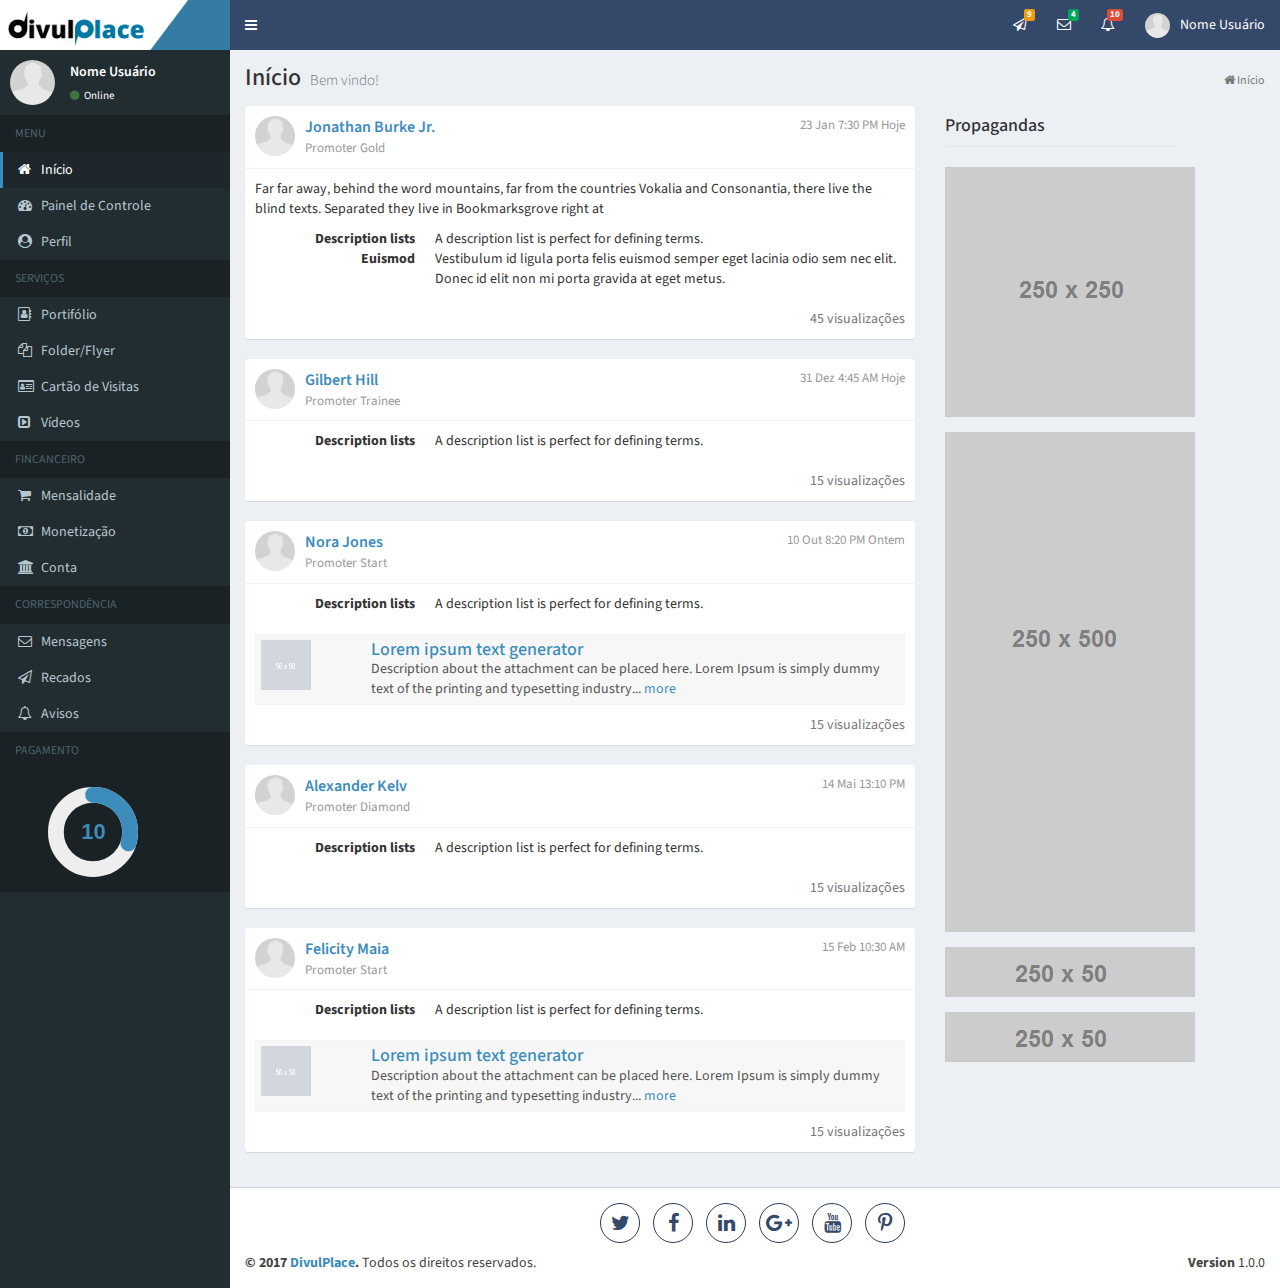
<file: view/inicio.html>
<!DOCTYPE html>
<!--
This is a starter template page. Use this page to start your new project from
scratch. This page gets rid of all links and provides the needed markup only.
-->
<html>
<head>
  <meta charset="utf-8">
  <meta http-equiv="X-UA-Compatible" content="IE=edge">
  <title>DivulPlace | Inicio </title>
  <!-- Tell the browser to be responsive to screen width -->
  <meta content="width=device-width, initial-scale=1, maximum-scale=1, user-scalable=no" name="viewport">
  <link rel="stylesheet" href="../components/bootstrap/dist/css/bootstrap.min.css">
  <!-- Font Awesome -->
  <link rel="stylesheet" href="../components/font-awesome/css/font-awesome.min.css">
  <!-- Ionicons -->
  <link rel="stylesheet" href="../components/Ionicons/css/ionicons.min.css">
  <!-- Theme style -->
  <link rel="stylesheet" href="../css/dashboard.css">
  <!-- AdminLTE Skins. We have chosen the skin-blue for this starter
        page. However, you can choose any other skin. Make sure you
        apply the skin class to the body tag so the changes take effect. -->
  <link rel="stylesheet" href="../css/skins/skin-blue.css">

  <!-- HTML5 Shim and Respond.js IE8 support of HTML5 elements and media queries -->
  <!-- WARNING: Respond.js doesn't work if you view the page via file:// -->
  <!--[if lt IE 9]>
  <script src="https://oss.maxcdn.com/html5shiv/3.7.3/html5shiv.min.js"></script>
  <script src="https://oss.maxcdn.com/respond/1.4.2/respond.min.js"></script>
  <![endif]-->

  <!-- Google Font -->
  <link rel="stylesheet"
        href="https://fonts.googleapis.com/css?family=Source+Sans+Pro:300,400,600,700,300italic,400italic,600italic">
</head>
<!--
BODY TAG OPTIONS:
=================
Apply one or more of the following classes to get the
desired effect
|---------------------------------------------------------|
| SKINS         | skin-blue                               |
|               | skin-black                              |
|               | skin-purple                             |
|               | skin-yellow                             |
|               | skin-red                                |
|               | skin-green                              |
|---------------------------------------------------------|
|LAYOUT OPTIONS | fixed                                   |
|               | layout-boxed                            |
|               | layout-top-nav                          |
|               | sidebar-collapse                        |
|               | sidebar-mini                            |
|---------------------------------------------------------|
-->
<body class="hold-transition skin-blue sidebar-mini">
<div class="wrapper">

  <!-- Main Header -->
  <header class="main-header">

    <!-- Logo -->
    <a href="index.html" class="logo">
      <!-- mini logo for sidebar mini 50x50 pixels -->
      <span class="logo-mini"><span class="divulplace-brand-sgl"></span></span>
      <!-- logo for regular state and mobile devices -->
      <span class="divulplace-brand"></span>
    </a>

    <!-- Header Navbar -->
    <nav class="navbar navbar-static-top" role="navigation">
      <!-- Sidebar toggle button-->
      <a href="#" class="sidebar-toggle" data-toggle="push-menu" role="button">
        <span class="sr-only">Toggle navigation</span>
      </a>
      <!-- Navbar Right Menu -->
      <div class="navbar-custom-menu">
        <ul class="nav navbar-nav">
          <!-- Tasks Menu -->
          <li class="dropdown messages-menu">
            <!-- Menu Toggle Button -->
            <a href="#" class="dropdown-toggle" data-toggle="dropdown">
              <i class="fa fa-paper-plane-o"></i>
              <span class="label label-warning">9</span>
            </a>
            <ul class="dropdown-menu">
              <li class="header">Você tem 9 recados</li>
              <li>
                <!-- inner menu: contains the messages -->
                <ul class="menu">
                  <li><!-- start message -->
                    <a href="#">
                      <div class="pull-left">
                        01
                      </div>
                      <!-- Message title and timestamp -->
                      <h4>
                        Maria Gonzales
                        <small><i class="fa fa-clock-o"></i> 5 mins</small>
                      </h4>
                      <!-- The message -->
                      <p>Gostaria de saber...</p>
                    </a>
                  </li>
				  <li><!-- start message -->
                    <a href="#">
                      <div class="pull-left">
                       02
                      </div>
                      <!-- Message title and timestamp -->
                      <h4>
                        Luna Stark
                        <small><i class="fa fa-clock-o"></i> 10 mins</small>
                      </h4>
                      <!-- The message -->
                      <p>Qual é a margem de...</p>
                    </a>
                  </li>
				  <li><!-- start message -->
                    <a href="#">
                      <div class="pull-left">
                        03
                      </div>
                      <!-- Message title and timestamp -->
                      <h4>
                        Nora Havisham
                        <small><i class="fa fa-clock-o"></i> 2 horas</small>
                      </h4>
                      <!-- The message -->
                      <p>Você pode me ajudar?</p>
                    </a>
                  </li>
				  <li><!-- start message -->
                    <a href="#">
                      <div class="pull-left">
                        04
                      </div>
                      <!-- Message title and timestamp -->
                      <h4>
                        Filipe
                        <small><i class="fa fa-clock-o"></i> 1 dia</small>
                      </h4>
                      <!-- The message -->
                      <p>Descobri que no final do mês...</p>
                    </a>
                  </li>
                  <!-- end message -->
                </ul>
                <!-- /.menu -->
              </li>
              <li class="footer"><a href="#">Ver todas</a></li>
            </ul>
          </li>
          <!-- Messages: style can be found in dropdown.less-->
          <li class="dropdown messages-menu">
            <!-- Menu toggle button -->
            <a href="#" class="dropdown-toggle" data-toggle="dropdown">
              <i class="fa fa-envelope-o"></i>
              <span class="label label-success">4</span>
            </a>
            <ul class="dropdown-menu">
              <li class="header">Você tem 4 mensagens</li>
              <li>
                <!-- inner menu: contains the messages -->
                <ul class="menu">
                  <li><!-- start message -->
                    <a href="#">
                      <div class="pull-left">
                        <!-- User Image -->
                        <img src="../img/user.png" class="img-circle" alt="User Image">
                      </div>
                      <!-- Message title and timestamp -->
                      <h4>
                        Afiliado 001
                        <small><i class="fa fa-clock-o"></i> 5 mins</small>
                      </h4>
                      <!-- The message -->
                      <p>Bem vindo meu amigo!</p>
                    </a>
                  </li>
				  <li><!-- start message -->
                    <a href="#">
                      <div class="pull-left">
                        <!-- User Image -->
                        <img src="../img/user.png" class="img-circle" alt="User Image">
                      </div>
                      <!-- Message title and timestamp -->
                      <h4>
                        Afiliado 002
                        <small><i class="fa fa-clock-o"></i> 10 mins</small>
                      </h4>
                      <!-- The message -->
                      <p>Você já subiu de Grau?</p>
                    </a>
                  </li>
				  <li><!-- start message -->
                    <a href="#">
                      <div class="pull-left">
                        <!-- User Image -->
                        <img src="../img/user.png" class="img-circle" alt="User Image">
                      </div>
                      <!-- Message title and timestamp -->
                      <h4>
                        Afiliado 003
                        <small><i class="fa fa-clock-o"></i> 2 horas</small>
                      </h4>
                      <!-- The message -->
                      <p>Sou novo aqui, você pode me ajudar?</p>
                    </a>
                  </li>
				  <li><!-- start message -->
                    <a href="#">
                      <div class="pull-left">
                        <!-- User Image -->
                        <img src="../img/user.png" class="img-circle" alt="User Image">
                      </div>
                      <!-- Message title and timestamp -->
                      <h4>
                        Afiliado 004
                        <small><i class="fa fa-clock-o"></i> 1 dia</small>
                      </h4>
                      <!-- The message -->
                      <p>Acabei de atualizar meu portifólio!</p>
                    </a>
                  </li>
                  <!-- end message -->
                </ul>
                <!-- /.menu -->
              </li>
              <li class="footer"><a href="#">Ver todas</a></li>
            </ul>
          </li>
          <!-- /.messages-menu -->

          <!-- Notifications Menu -->
          <li class="dropdown notifications-menu">
            <!-- Menu toggle button -->
            <a href="#" class="dropdown-toggle" data-toggle="dropdown">
              <i class="fa fa-bell-o"></i>
              <span class="label label-danger">10</span>
            </a>
            <ul class="dropdown-menu">
              <li class="header">Você têm 10 avisos</li>
              <li>
                <!-- Inner Menu: contains the notifications -->
                <ul class="menu">
                  <li><!-- start notification -->
                    <a href="#">
                      <i class="fa fa-users text-aqua"></i> 2 afiliados novos hoje
                    </a>
                  </li>
                  <!-- end notification -->
				   <li><!-- start notification -->
                    <a href="#">
                      <i class="fa fa-users text-red"></i> 2 afiliados saíram hoje
                    </a>
                  </li>
                  <!-- end notification -->
				   <li><!-- start notification -->
                    <a href="#">
                      <i class="fa fa-shopping-cart text-green"></i> 4 afiliados pagaram hoje
                    </a>
                  </li>
                  <!-- end notification -->
				   <li><!-- start notification -->
                    <a href="#">
                      <i class="fa fa-warning text-yellow"></i> Erro no seu pagamento
                    </a>
                  </li>
                  <!-- end notification -->
				   <li><!-- start notification -->
                    <a href="#">
                      <i class="fa fa-user text-green"></i> Você atualizou seu perfil
                    </a>
                  </li>
                  <!-- end notification -->
                </ul>
              </li>
              <li class="footer"><a href="#">Ver todos</a></li>
            </ul>
          </li>
          <!-- User Account Menu -->
          <li class="dropdown user user-menu">
            <!-- Menu Toggle Button -->
            <a href="#" class="dropdown-toggle" data-toggle="dropdown">
              <!-- The user image in the navbar-->
              <img src="../img/user.png" class="user-image" alt="User Image">
              <!-- hidden-xs hides the username on small devices so only the image appears. -->
              <span class="hidden-xs">Nome Usuário</span>
            </a>
            <ul class="dropdown-menu">
			  <!-- Widget: user widget style 1 -->
			  <div class="box box-widget widget-user" style="margin-bottom: 0px;">
				<!-- Add the bg color to the header using any of the bg-* classes -->
				<div class="widget-user-header bg-aqua-active">
				  <h3 class="widget-user-username">Nome Usuário</h3>
				  <h5 class="widget-user-desc">Promoter Start</h5>
				</div>
				<div class="widget-user-image">
				  <img class="img-circle" src="../img/user.png" alt="User Avatar">
				</div>
				<div class="box-footer">
				  <div class="row">
					<div class="col-sm-4 border-right">
					  <div class="description-block">
						<h5 class="description-header">1.600</h5>
						<span class="description-text">Disponível</span>
					  </div>
					  <!-- /.description-block -->
					</div>
					<!-- /.col -->
					<div class="col-sm-4 border-right">
					  <div class="description-block">
						<h5 class="description-header">800</h5>
						<span class="description-text">Visitas</span>
					  </div>
					  <!-- /.description-block -->
					</div>
					<!-- /.col -->
					<div class="col-sm-4">
					  <div class="description-block">
						<h5 class="description-header">100</h5>
						<span class="description-text">Afiliados</span>
					  </div>
					  <!-- /.description-block -->
					</div>
					<!-- /.col -->
				  </div>
				  <!-- /.row -->
				</div>
			  </div>
              <!-- Menu Footer-->
              <li class="user-footer">
                <div class="pull-left">
                  <a href="#" class="btn btn-default btn-flat">Portifólio</a>
                </div>
                <div class="pull-right">
                  <a href="../index.html" class="btn btn-default btn-flat">Sair</a>
                </div>
              </li>
            </ul>
          </li>
        </ul>
      </div>
    </nav>
  </header>
  <!-- Left side column. contains the logo and sidebar -->
  <aside class="main-sidebar">

    <!-- sidebar: style can be found in sidebar.less -->
    <section class="sidebar">

      <!-- Sidebar user panel (optional) -->
      <div class="user-panel">
        <div class="pull-left image">
          <img src="../img/user.png" class="img-circle" alt="User Image">
        </div>
        <div class="pull-left info">
          <p>Nome Usuário</p>
          <!-- Status -->
          <a href="#"><i class="fa fa-circle text-success"></i> Online</a>
        </div>
      </div>

      <!-- Sidebar Menu -->
      <ul class="sidebar-menu" data-widget="tree">
        <li class="header">MENU</li>
        <!-- Optionally, you can add icons to the links -->
        <li class="active"><a href="inicio.html"><i class="fa fa-home"></i> <span>Início</span></a></li>
        <li><a href="index.html"><i class="fa fa-dashboard"></i> <span>Painel de Controle</span></a></li>
		<li><a href="perfil.html"><i class="fa fa-user-circle"></i> <span>Perfil</span></a></li>
		<li class="header">SERVIÇOS</li>
		<li><a href="#"><i class="fa fa-address-book-o"></i> <span>Portifólio</span></a></li>
		<li><a href="#"><i class="fa fa-files-o"></i> <span>Folder/Flyer</span></a></li>
		<li><a href="#"><i class="fa fa-id-card-o"></i> <span>Cartão de Visitas</span></a></li>
		<li><a href="#"><i class="fa fa-caret-square-o-right""></i> <span>Vídeos</span></a></li>
		<li class="header">FINCANCEIRO</li>
		<li><a href="#"><i class="fa fa-shopping-cart"></i> <span>Mensalidade</span></a></li>
		<li><a href="#"><i class="fa fa-money"></i> <span>Monetização</span></a></li>
		<li><a href="#"><i class="fa fa-bank"></i> <span>Conta</span></a></li>
		<li class="header">CORRESPONDÊNCIA</li>
		<li><a href="mensagens.html"><i class="fa fa-envelope-o"></i> <span>Mensagens</span></a></li>
		<li><a href="#"><i class="fa fa-paper-plane-o"></i> <span>Recados</span></a></li>
		<li><a href="#"><i class="fa fa-bell-o"></i> <span>Avisos</span></a></li>
		<li class="header">PAGAMENTO</li>
		<li class="header">
			<a href="#">
				<div class="col-xs-6 col-md-3 text-center">
				  <input type="text" class="knob" value="10" data-linecap="round" data-width="90" data-height="90" data-min="1" data-max="31" data-fgColor="#3c8dbc" data-readonly="true">
				</div>
			</a>
		</li>
      </ul>
      <!-- /.sidebar-menu -->
    </section>
    <!-- /.sidebar -->
  </aside>

  <!-- Content Wrapper. Contains page content -->
  <div class="content-wrapper">
    <!-- Content Header (Page header) -->
    <section class="content-header">
      <h1>
        Início
        <small>Bem vindo!</small>
      </h1>
      <ol class="breadcrumb">
        <li class="active"><i class="fa fa-home"></i> Início</li>
      </ol>
    </section>

    <!-- Main content -->
    <section class="content container-fluid">
		<!-- /.row -->
		<div class="row">
			<div class="col-md-8">
				<div class="box box-widget">
					<div class="box-header with-border">
						<div class="user-block">
							<img class="img-circle" src="../img/user.png" alt="User Image">
							<span class="description pull-right">23 Jan 7:30 PM Hoje</span>
							<span class="username"><a href="#">Jonathan Burke Jr.</a></span>
							<span class="description">Promoter Gold</span>
						</div>
					</div>
					<div class="box-body">
						<p>Far far away, behind the word mountains, far from the
						countries Vokalia and Consonantia, there live the blind
						texts. Separated they live in Bookmarksgrove right at</p>
						<dl class="dl-horizontal">
							<dt>Description lists</dt>
								<dd>A description list is perfect for defining terms.</dd>
							<dt>Euismod</dt>
								<dd>Vestibulum id ligula porta felis euismod semper eget lacinia odio sem nec elit.</dd>
								<dd>Donec id elit non mi porta gravida at eget metus.</dd>
						</dl>
						<span class="pull-right text-muted">45 visualizações</span>
					</div>
				</div>
				
				<div class="box box-widget">
					<div class="box-header with-border">
						<div class="user-block">
							<img class="img-circle" src="../img/user.png" alt="User Image">
							<span class="description pull-right">31 Dez 4:45 AM Hoje</span>
							<span class="username"><a href="#">Gilbert Hill</a></span>
							<span class="description">Promoter Trainee</span>
						</div>
					</div>
					<div class="box-body">
						<dl class="dl-horizontal">
							<dt>Description lists</dt>
								<dd>A description list is perfect for defining terms.</dd>
						</dl>
						<span class="pull-right text-muted">15 visualizações</span>
					</div>
				</div>
				
				<div class="box box-widget">
					<div class="box-header with-border">
						<div class="user-block">
							<img class="img-circle" src="../img/user.png" alt="User Image">
							<span class="description pull-right">10 Out 8:20 PM Ontem</span>
							<span class="username"><a href="#">Nora Jones</a></span>
							<span class="description">Promoter Start</span>
						</div>
					</div>
					<div class="box-body">
						<dl class="dl-horizontal">
							<dt>Description lists</dt>
								<dd>A description list is perfect for defining terms.</dd>
						</dl>
						<div class="attachment-block clearfix">
							<img class="attachment-img" src="../img/default-50x50.gif" alt="Product Image">
							<div class="attachment-pushed">
								<h4 class="attachment-heading"><a href="http://www.lipsum.com/">Lorem ipsum text generator</a></h4>
								<div class="attachment-text">
									Description about the attachment can be placed here.
									Lorem Ipsum is simply dummy text of the printing and typesetting industry... <a href="#">more</a>
								</div>
							</div>
						</div>
						<span class="pull-right text-muted">15 visualizações</span>
					</div>
				</div>
				
				<div class="box box-widget">
					<div class="box-header with-border">
						<div class="user-block">
							<img class="img-circle" src="../img/user.png" alt="User Image">
							<span class="description pull-right">14 Mai 13:10 PM</span>
							<span class="username"><a href="#">Alexander Kelv</a></span>
							<span class="description">Promoter Diamond</span>
						</div>
					</div>
					<div class="box-body">
						<dl class="dl-horizontal">
							<dt>Description lists</dt>
								<dd>A description list is perfect for defining terms.</dd>
						</dl>
						<span class="pull-right text-muted">15 visualizações</span>
					</div>
				</div>
				
				<div class="box box-widget">
					<div class="box-header with-border">
						<div class="user-block">
							<img class="img-circle" src="../img/user.png" alt="User Image">
							<span class="description pull-right">15 Feb 10:30 AM</span>
							<span class="username"><a href="#">Felicity Maia</a></span>
							<span class="description">Promoter Start</span>
						</div>
					</div>
					<div class="box-body">
						<dl class="dl-horizontal">
							<dt>Description lists</dt>
								<dd>A description list is perfect for defining terms.</dd>
						</dl>
						<div class="attachment-block clearfix">
							<img class="attachment-img" src="../img/default-50x50.gif" alt="Product Image">
							<div class="attachment-pushed">
								<h4 class="attachment-heading"><a href="http://www.lipsum.com/">Lorem ipsum text generator</a></h4>
								<div class="attachment-text">
									Description about the attachment can be placed here.
									Lorem Ipsum is simply dummy text of the printing and typesetting industry... <a href="#">more</a>
								</div>
							</div>
						</div>
						<span class="pull-right text-muted">15 visualizações</span>
					</div>
				</div>
			</div>
			
			<div class="col-md-3">
				<fieldset>
					<legend><h4>Propagandas</h4></legend>
				</fieldset>
				
				<div class="form-group text-center">
					<img class="attachment-img" src="../img/250x250.png" alt="Product Image">
				</div>
				
				<div class="form-group text-center">
					<img class="attachment-img" src="../img/250x500.png" alt="Product Image">
				</div>
				
				<div class="form-group text-center">
					<img class="attachment-img" src="../img/250x50.png" alt="Product Image">
				</div>
				
				<div class="form-group text-center">
					<img class="attachment-img" src="../img/250x50.png" alt="Product Image">
				</div>
			</div>
		</div>
		
      <!--------------------------
        | Your Page Content Here |
        -------------------------->
	</section>
    <!-- /.content -->
  </div>
  <!-- /.content-wrapper -->

  <!-- Main Footer -->
  <footer class="main-footer">
	<div class="text-center">
		<ul class="list-inline social-buttons">
			<li><a href="#"><i class="fa fa-twitter"></i></a>
			</li>
			<li><a href="#"><i class="fa fa-facebook"></i></a>
			</li>
			<li><a href="#"><i class="fa fa-linkedin"></i></a>
			</li>
			<li><a href="#"><i class="fa fa-google-plus"></i></a>
			</li>
			<li><a href="#"><i class="fa fa-youtube"></i></a>
			</li>
			<li><a href="#"><i class="fa fa-pinterest-p"></i></a>
			</li>
		</ul>
	</div>
    <!-- To the right -->
    <div class="pull-right hidden-xs">
      <b>Version</b> 1.0.0
    </div>
    <!-- Default to the left -->
    <strong>&copy; 2017 <a href="#">DivulPlace</a>.</strong> Todos os direitos reservados.
  </footer>
</div>
<!-- ./wrapper -->

<!-- REQUIRED JS SCRIPTS -->

<!-- jQuery 3 -->
<script src="../components/jquery/dist/jquery.min.js"></script>
<!-- Bootstrap 3.3.7 -->
<script src="../components/bootstrap/dist/js/bootstrap.min.js"></script>
<!-- AdminLTE App -->
<script src="../js/dashboard.js"></script>
<!-- ChartJS -->
<script src="../components/chart.js/Chart.js"></script>
<!-- jQuery Knob -->
<script src="../components/jquery-knob/js/jquery.knob.js"></script>
<script>
 $(function () {
	/* jQueryKnob */

    $(".knob").knob({
      /*change : function (value) {
       //console.log("change : " + value);
       },
       release : function (value) {
       console.log("release : " + value);
       },
       cancel : function () {
       console.log("cancel : " + this.value);
       },*/
      draw: function () {

        // "tron" case
        if (this.$.data('skin') == 'tron') {

          var a = this.angle(this.cv)  // Angle
              , sa = this.startAngle          // Previous start angle
              , sat = this.startAngle         // Start angle
              , ea                            // Previous end angle
              , eat = sat + a                 // End angle
              , r = true;

          this.g.lineWidth = this.lineWidth;

          this.o.cursor
          && (sat = eat - 0.3)
          && (eat = eat + 0.3);

          if (this.o.displayPrevious) {
            ea = this.startAngle + this.angle(this.value);
            this.o.cursor
            && (sa = ea - 0.3)
            && (ea = ea + 0.3);
            this.g.beginPath();
            this.g.strokeStyle = this.previousColor;
            this.g.arc(this.xy, this.xy, this.radius - this.lineWidth, sa, ea, false);
            this.g.stroke();
          }

          this.g.beginPath();
          this.g.strokeStyle = r ? this.o.fgColor : this.fgColor;
          this.g.arc(this.xy, this.xy, this.radius - this.lineWidth, sat, eat, false);
          this.g.stroke();

          this.g.lineWidth = 2;
          this.g.beginPath();
          this.g.strokeStyle = this.o.fgColor;
          this.g.arc(this.xy, this.xy, this.radius - this.lineWidth + 1 + this.lineWidth * 2 / 3, 0, 2 * Math.PI, false);
          this.g.stroke();

          return false;
        }
      }
    });
	/* END JQUERY KNOB */
	
 });
</script>
</body>
</html>
</html>
</file>
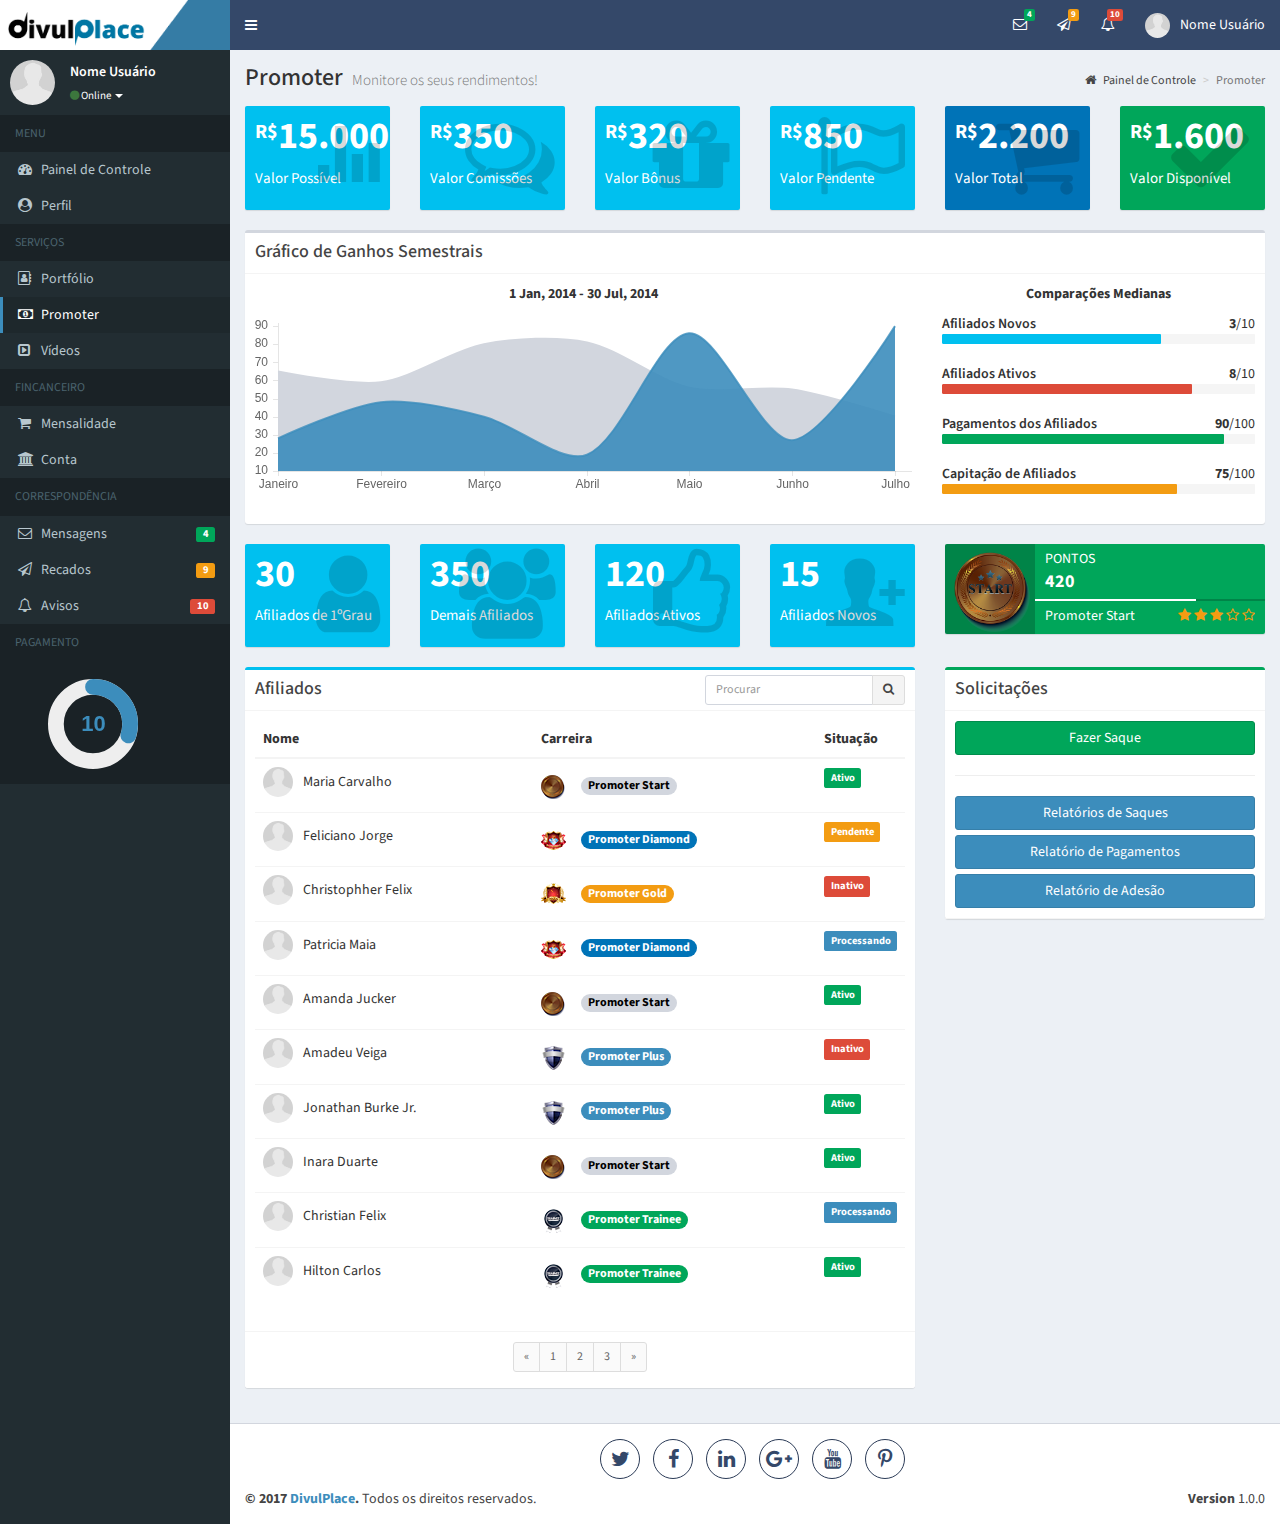
<file: view/monetizacao.html>
<!DOCTYPE html>
<!--
This is a starter template page. Use this page to start your new project from
scratch. This page gets rid of all links and provides the needed markup only.
-->
<html>
<head>
  <meta charset="utf-8">
  <meta http-equiv="X-UA-Compatible" content="IE=edge">
  <title>DivulPlace | Promoter </title>
  <!-- Tell the browser to be responsive to screen width -->
  <meta content="width=device-width, initial-scale=1, maximum-scale=1, user-scalable=no" name="viewport">
  <link rel="stylesheet" href="../components/bootstrap/dist/css/bootstrap.min.css">
  <!-- Font Awesome -->
  <link rel="stylesheet" href="../components/font-awesome/css/font-awesome.min.css">
  <!-- Ionicons -->
  <link rel="stylesheet" href="../components/Ionicons/css/ionicons.min.css">
  <!-- Theme style -->
  <link rel="stylesheet" href="../css/dashboard.css">
  <!-- AdminLTE Skins. We have chosen the skin-blue for this starter
        page. However, you can choose any other skin. Make sure you
        apply the skin class to the body tag so the changes take effect. -->
  <link rel="stylesheet" href="../css/skins/skin-blue.css">

  <!-- HTML5 Shim and Respond.js IE8 support of HTML5 elements and media queries -->
  <!-- WARNING: Respond.js doesn't work if you view the page via file:// -->
  <!--[if lt IE 9]>
  <script src="https://oss.maxcdn.com/html5shiv/3.7.3/html5shiv.min.js"></script>
  <script src="https://oss.maxcdn.com/respond/1.4.2/respond.min.js"></script>
  <![endif]-->

  <!-- Google Font -->
  <link rel="stylesheet"
        href="https://fonts.googleapis.com/css?family=Source+Sans+Pro:300,400,600,700,300italic,400italic,600italic">
</head>
<!--
BODY TAG OPTIONS:
=================
Apply one or more of the following classes to get the
desired effect
|---------------------------------------------------------|
| SKINS         | skin-blue                               |
|               | skin-black                              |
|               | skin-purple                             |
|               | skin-yellow                             |
|               | skin-red                                |
|               | skin-green                              |
|---------------------------------------------------------|
|LAYOUT OPTIONS | fixed                                   |
|               | layout-boxed                            |
|               | layout-top-nav                          |
|               | sidebar-collapse                        |
|               | sidebar-mini                            |
|---------------------------------------------------------|
-->
<body class="hold-transition skin-blue sidebar-mini">
<div class="wrapper">

  <!-- Main Header -->
  <header class="main-header">

    <!-- Logo -->
    <a href="painel.html" class="logo">
      <!-- mini logo for sidebar mini 50x50 pixels -->
      <span class="logo-mini"><span class="divulplace-brand-sgl"></span></span>
      <!-- logo for regular state and mobile devices -->
      <span class="divulplace-brand"></span>
    </a>

    <!-- Header Navbar -->
    <nav class="navbar navbar-static-top" role="navigation">
      <!-- Sidebar toggle button-->
      <a href="#" class="sidebar-toggle" data-toggle="push-menu" role="button">
        <span class="sr-only">Toggle navigation</span>
      </a>
      <!-- Navbar Right Menu -->
      <div class="navbar-custom-menu">
        <ul class="nav navbar-nav">
          <!-- Messages: style can be found in dropdown.less-->
          <li class="dropdown messages-menu">
            <!-- Menu toggle button -->
            <a href="#" class="dropdown-toggle" data-toggle="dropdown">
              <i class="fa fa-envelope-o"></i>
              <span class="label label-success">4</span>
            </a>
            <ul class="dropdown-menu">
              <li class="header">Você tem 4 mensagens</li>
              <li>
                <!-- inner menu: contains the messages -->
                <ul class="menu">
                  <li><!-- start message -->
                    <a href="#">
                      <div class="pull-left">
                        <!-- User Image -->
                        <img src="../img/user.png" class="img-circle" alt="User Image">
                      </div>
                      <!-- Message title and timestamp -->
                      <h4>
                        Afiliado 001
                        <small><i class="fa fa-clock-o"></i> 5 mins</small>
                      </h4>
                      <!-- The message -->
                      <p>Bem vindo meu amigo!</p>
                    </a>
                  </li>
				  <li><!-- start message -->
                    <a href="#">
                      <div class="pull-left">
                        <!-- User Image -->
                        <img src="../img/user.png" class="img-circle" alt="User Image">
                      </div>
                      <!-- Message title and timestamp -->
                      <h4>
                        Afiliado 002
                        <small><i class="fa fa-clock-o"></i> 10 mins</small>
                      </h4>
                      <!-- The message -->
                      <p>Você já subiu de Grau?</p>
                    </a>
                  </li>
				  <li><!-- start message -->
                    <a href="#">
                      <div class="pull-left">
                        <!-- User Image -->
                        <img src="../img/user.png" class="img-circle" alt="User Image">
                      </div>
                      <!-- Message title and timestamp -->
                      <h4>
                        Afiliado 003
                        <small><i class="fa fa-clock-o"></i> 2 horas</small>
                      </h4>
                      <!-- The message -->
                      <p>Sou novo aqui, você pode me ajudar?</p>
                    </a>
                  </li>
				  <li><!-- start message -->
                    <a href="#">
                      <div class="pull-left">
                        <!-- User Image -->
                        <img src="../img/user.png" class="img-circle" alt="User Image">
                      </div>
                      <!-- Message title and timestamp -->
                      <h4>
                        Afiliado 004
                        <small><i class="fa fa-clock-o"></i> 1 dia</small>
                      </h4>
                      <!-- The message -->
                      <p>Acabei de atualizar meu portfólio!</p>
                    </a>
                  </li>
                  <!-- end message -->
                </ul>
                <!-- /.menu -->
              </li>
              <li class="footer"><a href="mensagens.html">Ver todas</a></li>
            </ul>
          </li>
          <!-- /.messages-menu -->
          <!-- Tasks Menu -->
          <li class="dropdown messages-menu">
            <!-- Menu Toggle Button -->
            <a href="#" class="dropdown-toggle" data-toggle="dropdown">
              <i class="fa fa-paper-plane-o"></i>
              <span class="label label-warning">9</span>
            </a>
            <ul class="dropdown-menu">
              <li class="header">Você tem 9 recados</li>
              <li>
                <!-- inner menu: contains the messages -->
                <ul class="menu">
                  <li><!-- start message -->
                    <a href="#">
                      <div class="pull-left">
                        01
                      </div>
                      <!-- Message title and timestamp -->
                      <h4>
                        Maria Gonzales
                        <small><i class="fa fa-clock-o"></i> 5 mins</small>
                      </h4>
                      <!-- The message -->
                      <p>Gostaria de saber...</p>
                    </a>
                  </li>
				  <li><!-- start message -->
                    <a href="#">
                      <div class="pull-left">
                       02
                      </div>
                      <!-- Message title and timestamp -->
                      <h4>
                        Luna Stark
                        <small><i class="fa fa-clock-o"></i> 10 mins</small>
                      </h4>
                      <!-- The message -->
                      <p>Qual é a margem de...</p>
                    </a>
                  </li>
				  <li><!-- start message -->
                    <a href="#">
                      <div class="pull-left">
                        03
                      </div>
                      <!-- Message title and timestamp -->
                      <h4>
                        Nora Havisham
                        <small><i class="fa fa-clock-o"></i> 2 horas</small>
                      </h4>
                      <!-- The message -->
                      <p>Você pode me ajudar?</p>
                    </a>
                  </li>
				  <li><!-- start message -->
                    <a href="#">
                      <div class="pull-left">
                        04
                      </div>
                      <!-- Message title and timestamp -->
                      <h4>
                        Filipe
                        <small><i class="fa fa-clock-o"></i> 1 dia</small>
                      </h4>
                      <!-- The message -->
                      <p>Descobri que no final do mês...</p>
                    </a>
                  </li>
                  <!-- end message -->
                </ul>
                <!-- /.menu -->
              </li>
              <li class="footer"><a href="recados.html">Ver todas</a></li>
            </ul>
          </li>

          <!-- Notifications Menu -->
          <li class="dropdown notifications-menu">
            <!-- Menu toggle button -->
            <a href="#" class="dropdown-toggle" data-toggle="dropdown">
              <i class="fa fa-bell-o"></i>
              <span class="label label-danger">10</span>
            </a>
            <ul class="dropdown-menu">
              <li class="header">Você têm 10 avisos</li>
              <li>
                <!-- Inner Menu: contains the notifications -->
                <ul class="menu">
                  <li><!-- start notification -->
                    <a href="#">
                      <i class="fa fa-users text-aqua"></i> 2 afiliados novos hoje
                    </a>
                  </li>
                  <!-- end notification -->
				   <li><!-- start notification -->
                    <a href="#">
                      <i class="fa fa-users text-red"></i> 2 afiliados saíram hoje
                    </a>
                  </li>
                  <!-- end notification -->
				   <li><!-- start notification -->
                    <a href="#">
                      <i class="fa fa-shopping-cart text-green"></i> 4 afiliados pagaram hoje
                    </a>
                  </li>
                  <!-- end notification -->
				   <li><!-- start notification -->
                    <a href="#">
                      <i class="fa fa-warning text-yellow"></i> Erro no seu pagamento
                    </a>
                  </li>
                  <!-- end notification -->
				   <li><!-- start notification -->
                    <a href="#">
                      <i class="fa fa-user text-green"></i> Você atualizou seu perfil
                    </a>
                  </li>
                  <!-- end notification -->
                </ul>
              </li>
              <li class="footer"><a href="avisos.html">Ver todos</a></li>
            </ul>
          </li>
          <!-- User Account Menu -->
          <li class="dropdown user user-menu">
            <!-- Menu Toggle Button -->
            <a href="#" class="dropdown-toggle" data-toggle="dropdown">
              <!-- The user image in the navbar-->
              <img src="../img/user.png" class="user-image" alt="User Image">
              <!-- hidden-xs hides the username on small devices so only the image appears. -->
              <span class="hidden-xs">Nome Usuário</span>
            </a>
            <ul class="dropdown-menu">
			  <!-- Widget: user widget style 1 -->
			  <div class="box box-widget widget-user" style="margin-bottom: 0px;">
				<!-- Add the bg color to the header using any of the bg-* classes -->
				<div class="widget-user-header bg-aqua-active">
				  <h3 class="widget-user-username">Nome Usuário</h3>
				  <h5 class="widget-user-desc">Promoter Start
						<span class="pull-right">
							<i class="fa fa-star text-yellow"></i>
							<i class="fa fa-star text-yellow"></i>
							<i class="fa fa-star text-yellow"></i>
							<i class="fa fa-star-o text-yellow"></i>
							<i class="fa fa-star-o text-yellow"></i>
						</span>
					</h5>
				</div>
				<div class="widget-user-image">
				  <img class="img-circle" src="../img/user.png" alt="User Avatar">
				</div>
				<div class="box-footer">
				  <div class="row">
					<div class="col-sm-4 border-right">
					  <div class="description-block">
						<h5 class="description-header">1.600</h5>
						<span class="description-text">Disponível</span>
					  </div>
					  <!-- /.description-block -->
					</div>
					<!-- /.col -->
					<div class="col-sm-4 border-right">
					  <div class="description-block">
						<h5 class="description-header">800</h5>
						<span class="description-text">Visitas</span>
					  </div>
					  <!-- /.description-block -->
					</div>
					<!-- /.col -->
					<div class="col-sm-4">
					  <div class="description-block">
						<h5 class="description-header">100</h5>
						<span class="description-text">Afiliados</span>
					  </div>
					  <!-- /.description-block -->
					</div>
					<!-- /.col -->
				  </div>
				  <!-- /.row -->
				</div>
			  </div>
              <!-- Menu Footer-->
              <li class="user-footer">
                <div class="pull-left">
                  <a href="#" class="btn btn-default btn-flat">Portfólio</a>
                </div>
                <div class="pull-right">
                  <a href="../index.html" class="btn btn-default btn-flat">Sair</a>
                </div>
              </li>
            </ul>
          </li>
        </ul>
      </div>
    </nav>
  </header>
  <!-- Left side column. contains the logo and sidebar -->
  <aside class="main-sidebar">

    <!-- sidebar: style can be found in sidebar.less -->
    <section class="sidebar">

      <!-- Sidebar user panel (optional) -->
      <div class="user-panel">
        <div class="pull-left image">
          <img src="../img/user.png" class="img-circle" alt="User Image">
        </div>
        <div class="pull-left info">
          <p>Nome Usuário</p>
          <!-- Status -->
			<div class="dropdown navegacao-usuario">
				<a href="#" class="dropdown-toggle" type="button" id="dropdownMenu1" data-toggle="dropdown" aria-haspopup="true" aria-expanded="true">
					<i class="fa fa-circle text-success"></i> Online
					<span class="caret"></span>
				</a>
				<ul class="dropdown-menu" aria-labelledby="dropdownMenu1">
					<li><a href="#"><i class="fa fa-circle text-success"></i>Online</a></li>
					<li><a href="#"><i class="fa fa-circle text-danger"></i>Não-incomodar</a></li>
					<li><a href="#"><i class="fa fa-circle text-warning"></i>Ocupado</a></li>
					<li><a href="#"><i class="fa fa-circle"></i>Mostrar Offline</a></li>
				</ul>
			</div>
        </div>
      </div>

      <!-- Sidebar Menu -->
      <ul class="sidebar-menu" data-widget="tree">
        <li class="header">MENU</li>
        <!-- Optionally, you can add icons to the links -->
<!--         <li><a href="index.html"><i class="fa fa-home"></i> <span>Início</span></a></li> -->
        <li><a href="painel.html"><i class="fa fa-dashboard"></i> <span>Painel de Controle</span></a></li>
		<li><a href="perfil.html"><i class="fa fa-user-circle"></i> <span>Perfil</span></a></li>
		<li class="header">SERVIÇOS</li>
		<li><a href="portifolio.html"><i class="fa fa-address-book-o"></i> <span>Portfólio</span></a></li>
		<li class="active"><a href="#"><i class="fa fa-money"></i> <span>Promoter</span></a></li>
<!-- 		<li><a href="#"><i class="fa fa-files-o"></i> <span>Folder/Flyer</span></a></li> -->
<!-- 		<li><a href="#"><i class="fa fa-id-card-o"></i> <span>Cartão de Visitas</span></a></li> -->
		<li><a href="videos.html"><i class="fa fa-caret-square-o-right"></i> <span>Vídeos</span></a></li>
		<li class="header">FINCANCEIRO</li>
		<li><a href="#"><i class="fa fa-shopping-cart"></i> <span>Mensalidade</span></a></li>
		<li><a href="conta_bancaria.html"><i class="fa fa-bank"></i> <span>Conta</span></a></li>
		<li class="header">CORRESPONDÊNCIA</li>
		<li>
			<a href="mensagens.html">
				<i class="fa fa-envelope-o"></i>
				<span>Mensagens</span>
				<span class="pull-right-container">
					<small class="label pull-right bg-green">4</small>
				</span>
			</a>
		</li>
		<li>
			<a href="recados.html">
				<i class="fa fa-paper-plane-o"></i> 
				<span>Recados</span>
				<span class="pull-right-container">
					<small class="label pull-right bg-yellow">9</small>
				</span>
			</a>
		</li>
		<li>
			<a href="avisos.html">
				<i class="fa fa-bell-o"></i> 
				<span>Avisos</span>
				<span class="pull-right-container">
					<small class="label pull-right bg-red">10</small>
				</span>
			</a>
		</li>
		<li class="header">PAGAMENTO</li>
		<li class="header">
			<a href="#">
				<div class="col-xs-6 col-md-3 text-center">
				  <input type="text" class="knob" value="10" data-linecap="round" data-width="90" data-height="90" data-min="1" data-max="31" data-fgColor="#3c8dbc" data-readonly="true">
				</div>
			</a>
		</li>
      </ul>
      <!-- /.sidebar-menu -->
    </section>
    <!-- /.sidebar -->
  </aside>

  <!-- Content Wrapper. Contains page content -->
  <div class="content-wrapper">
    <!-- Content Header (Page header) -->
    <section class="content-header">
      <h1>
        Promoter
        <small>Monitore os seus rendimentos!</small>
      </h1>
      <ol class="breadcrumb">
<!--         <li><a href="index.html"><i class="fa fa-home"></i> Início</a></li> -->
        <li><a href="painel.html"><i class="fa fa-home"></i> Painel de Controle</a></li>
        <li class="active">Promoter</li>
      </ol>
    </section>

    <!-- Main content -->
    <section class="content container-fluid">
      <!-- /.row -->
	  
	   <!-- Small boxes (Stat box) -->
      <div class="row">
        <div class="col-lg-2 col-sm-4 col-xs-6">
          <!-- small box -->
          <div class="small-box bg-aqua" title="Valor Possível" data-toggle="popover" data-trigger="hover" data-placement="bottom" data-content="Valor total estimado se todos os afiliados estiverem ativos até o próximo fechamento do mês.">
            <div class="inner">
              <h3><sup style="font-size: 20px">R$</sup>15.000</h3>

              <p>Valor Possível</p>
            </div>
            <div class="icon">
              <i class="ion ion-stats-bars"></i>
            </div>
          </div>
        </div>
        <!-- ./col -->
        <div class="col-lg-2 col-sm-4 col-xs-6">
          <!-- small box -->
          <div class="small-box bg-aqua" title="Valor Comissões" data-toggle="popover" data-trigger="hover" data-placement="bottom" data-content="Valor estimado referente as comissões se todos os afiliados estiverem ativos até o próximo fechamento do mês.">
            <div class="inner">
              <h3><sup style="font-size: 20px">R$</sup>350</h3>

              <p>Valor Comissões</p>
            </div>
            <div class="icon">
              <i class="fa fa-comments-o"></i>
            </div>
          </div>
        </div>
        <!-- ./col -->
        <div class="col-lg-2 col-sm-4 col-xs-6">
          <!-- small box -->
          <div class="small-box bg-aqua" title="Valor Bônus" data-toggle="popover" data-trigger="hover" data-placement="bottom" data-content="Valor estimado referente aos bônus se todos os afiliados estiverem ativos até o próximo fechamento do mês.">
            <div class="inner">
              <h3><sup style="font-size: 20px">R$</sup>320</h3>

              <p>Valor Bônus</p>
            </div>
            <div class="icon">
              <i class="fa fa-gift"></i>
            </div>
          </div>
        </div>
        <!-- ./col -->
        <div class="col-lg-2 col-sm-4 col-xs-6">
          <!-- small box -->
          <div class="small-box bg-aqua" title="Valor Pendente" data-toggle="popover" data-trigger="hover" data-placement="bottom" data-content="Valor estimado referente aos afiliados que ainda não confirmaram suas situações como ativas até o momento.">
            <div class="inner">
              <h3><sup style="font-size: 20px">R$</sup>850</h3>

              <p>Valor Pendente</p>
            </div>
            <div class="icon">
              <i class="fa fa-flag-o"></i>
            </div>
          </div>
        </div>
        <!-- ./col -->
        <div class="col-lg-2 col-sm-4 col-xs-6">
          <!-- small box -->
          <div class="small-box bg-blue" title="Valor Total" data-toggle="popover" data-trigger="hover" data-placement="bottom" data-content="Valor calculado até o momento referente aos afiliados que já confirmaram suas situações como ativas até o momento.">
            <div class="inner">
              <h3><sup style="font-size: 20px">R$</sup>2.200</h3>

              <p>Valor Total</p>
            </div>
            <div class="icon">
              <i class="fa fa-shopping-cart"></i>
            </div>
          </div>
        </div>
        <!-- ./col -->
        <div class="col-lg-2 col-sm-4 col-xs-6">
          <!-- small box -->
          <div class="small-box bg-green" title="Valor Disponível" data-toggle="popover" data-trigger="hover" data-placement="bottom" data-content="Valor já disponível para solicitação de saque desde o último fechamento.">
            <div class="inner">
              <h3><sup style="font-size: 20px">R$</sup>1.600</h3>

              <p>Valor Disponível</p>
            </div>
            <div class="icon">
              <i class="fa fa-check"></i>
            </div>
          </div>
        </div>
        <!-- ./col -->
      </div>
      <!-- /.row -->
	  
	  <div class="row">
        <div class="col-md-12">
			<div class="box">
            <div class="box-header with-border">
              <h3 class="box-title">Gráfico de Ganhos Semestrais</h3>

              <div class="box-tools pull-right">
                
              </div>
            </div>
            <!-- /.box-header -->
            <div class="box-body">
              <div class="row">
                <div class="col-md-8">
                  <p class="text-center">
                    <strong>1 Jan, 2014 - 30 Jul, 2014</strong>
                  </p>

                  <div class="chart">
                    <!-- Sales Chart Canvas -->
                    <canvas id="salesChart" style="height: 180px;"></canvas>
                  </div>
                  <!-- /.chart-responsive -->
                </div>
                <!-- /.col -->
                <div class="col-md-4">
                  <p class="text-center">
                    <strong>Comparações Medianas</strong>
                  </p>

                  <div class="progress-group">
                    <span class="progress-text">Afiliados Novos</span>
                    <span class="progress-number"><b>3</b>/10</span>

                    <div class="progress sm">
                      <div class="progress-bar progress-bar-aqua" style="width: 70%"></div>
                    </div>
                  </div>
                  <!-- /.progress-group -->
                  <div class="progress-group">
                    <span class="progress-text">Afiliados Ativos</span>
                    <span class="progress-number"><b>8</b>/10</span>

                    <div class="progress sm">
                      <div class="progress-bar progress-bar-red" style="width: 80%"></div>
                    </div>
                  </div>
                  <!-- /.progress-group -->
                  <div class="progress-group">
                    <span class="progress-text">Pagamentos dos Afiliados</span>
                    <span class="progress-number"><b>90</b>/100</span>

                    <div class="progress sm">
                      <div class="progress-bar progress-bar-green" style="width: 90%"></div>
                    </div>
                  </div>
                  <!-- /.progress-group -->
                  <div class="progress-group">
                    <span class="progress-text">Capitação de Afiliados</span>
                    <span class="progress-number"><b>75</b>/100</span>

                    <div class="progress sm">
                      <div class="progress-bar progress-bar-yellow" style="width: 75%"></div>
                    </div>
                  </div>
                  <!-- /.progress-group -->
                </div>
                <!-- /.col -->
              </div>
              <!-- /.row -->
            </div>
          </div>
          <!-- /.box -->
        </div>
	</div>
	
	<div class="row">
        <div class="col-lg-2 col-sm-4 col-xs-6">
          <!-- small box -->
          <div class="small-box bg-aqua" title="Afiliados de 1ºGrau" data-toggle="popover" data-trigger="hover" data-placement="top" data-content="Quantidade total de afiliados que você possui em 1º Grau.">
            <div class="inner">
              <h3>30</h3>
              <p>Afiliados de 1ºGrau</p>
            </div>
            <div class="icon" >
              <i class="fa fa-user"></i>
            </div>
          </div>
        </div>
        <!-- ./col -->
        <div class="col-lg-2 col-sm-4 col-xs-6">
          <!-- small box -->
          <div class="small-box bg-aqua" title="Demais Afiliados" data-toggle="popover" data-trigger="hover" data-placement="top" data-content="Quantidade da soma dos outros afiliados em 2º e 3° Graus.">
            <div class="inner">
              <h3>350</h3>

              <p>Demais Afiliados</p>
            </div>
            <div class="icon">
              <i class="fa fa-users"></i>
            </div>
          </div>
        </div>
        <!-- ./col -->
        <div class="col-lg-2 col-sm-4 col-xs-6">
          <!-- small box -->
          <div class="small-box bg-aqua" title="Afiliados Ativos" data-toggle="popover" data-trigger="hover" data-placement="top" data-content="Quantidade total dos afiliados na situação ativa em 1º, 2º e 3° Graus até o momento.">
            <div class="inner">
              <h3>120</h3>

              <p>Afiliados Ativos</p>
            </div>
            <div class="icon">
              <i class="fa fa-thumbs-o-up"></i>
            </div>
          </div>
        </div>
        <!-- ./col -->
        <div class="col-lg-2 col-sm-4 col-xs-6">
          <!-- small box -->
          <div class="small-box bg-aqua" title="Afiliados Novos" data-toggle="popover" data-trigger="hover" data-placement="top" data-content="Quantidade de afiliados em 1º, 2º e 3° Graus novos neste mês até o momento.">
            <div class="inner">
              <h3>15</h3>

              <p>Afiliados Novos</p>
            </div>
            <div class="icon">
              <i class="ion ion-person-add"></i>
            </div>
          </div>
        </div>
        <!-- ./col -->
        <div class="col-lg-4 col-sm-8 col-xs-12">
          <!-- small box -->
          <div class="info-box bg-green" title="Situação Atual" data-toggle="popover" data-trigger="hover" data-placement="top" data-content="Seus pontos obtidos até o momento. Mantenha sua conta ativa para não perder seus Bônus e Comissões.">
            <span class="info-box-icon img-promoter-brasao">
				<img class="img-promoter-brasao" src="../img/painel/promoter_start_3_estrela.png" alt="Alt Text">
            </span>

            <div class="info-box-content">
              <span class="info-box-text">Pontos</span>
              <span class="info-box-number">420</span>

              <div class="progress">
                <div class="progress-bar" style="width: 70%"></div>
              </div>
                  <span class="progress-description">
                    Promoter Start
					<span class="pull-right">
						<i class="fa fa-star text-yellow"></i>
						<i class="fa fa-star text-yellow"></i>
						<i class="fa fa-star text-yellow"></i>
						<i class="fa fa-star-o text-yellow"></i>
						<i class="fa fa-star-o text-yellow"></i>
					</span>
                  </span>
            </div>
            <!-- /.info-box-content -->
          </div>
        </div>
        <!-- ./col -->
      </div>
	  
	<div class="row">
		<div class="col-md-8">
			<div class="box box-info">
            <div class="box-header with-border">
              <h3 class="box-title">Afiliados</h3>

              <div class="box-tools">
                <div class="input-group input-group-sm" style="width: 200px;">
                  <input type="text" name="table_search" class="form-control pull-right" placeholder="Procurar">

                  <div class="input-group-btn">
                    <button type="submit" class="btn btn-default"><i class="fa fa-search"></i></button>
                  </div>
                </div>
              </div>
            </div>
            <div class="box-body">
              <div class="table-responsive">
                <table class="table table-hover">
                  <thead>
                  <tr>
                    <th>Nome</th>
                    <th>Carreira</th>
                    <th width="75">Situação</th>
                  </tr>
                  </thead>
                  <tbody>
                  <tr>
                    <td>
						<img class="img-responsive img-circle img-sm" src="../img/user.png" alt="Alt Text">
						<div class="img-tab">
						  Maria Carvalho
						</div>
					</td>
                    <td>
						<span class="fa-stack fa-lg">
							<img class="img-promoter-brasao" src="../img/painel/promoter_start_icone_2.png" alt="Start">
						</span>
						<span class="badge bg-gray">Promoter Start</span>
					</td>
                    <td>
						<span class="label label-success">Ativo</span>
                    </td>
                  </tr>
                  <tr>
                    <td>
						<img class="img-responsive img-circle img-sm" src="../img/user.png" alt="Alt Text">
						<div class="img-tab">
						  Feliciano Jorge
						</div>
					</td>
                    <td>
						<span class="fa-stack fa-lg">
							<img class="img-promoter-brasao" src="../img/painel/promoter_diamond_icone.png" alt="Diamond">
						</span>
						<span class="badge bg-blue">Promoter Diamond</span>
					</td>
                    <td>
                      <span class="label label-warning">Pendente</span>
                    </td>
                  </tr>
                  <tr>
                    <td>
						<img class="img-responsive img-circle img-sm" src="../img/user.png" alt="Alt Text">
						<div class="img-tab">
						  Christophher Felix
						</div>
					</td>
                    <td>
						<span class="fa-stack fa-lg">
							<img class="img-promoter-brasao" src="../img/painel/promoter_gold_icone_1.png" alt="Gold">
						</span>
						<span class="badge bg-yellow">Promoter Gold</span>
					</td>
                    <td>
                      <span class="label label-danger">Inativo</span>
                    </td>
                  </tr>
                  <tr>
                    <td>
						<img class="img-responsive img-circle img-sm" src="../img/user.png" alt="Alt Text">
						<div class="img-tab">
						  Patricia Maia
						</div>
					</td>
                    <td>
						<span class="fa-stack fa-lg">
							<img class="img-promoter-brasao" src="../img/painel/promoter_diamond_icone.png" alt="Diamond">
						</span>
						<span class="badge bg-blue">Promoter Diamond</span>
					</td>
                    <td>
                      <span class="label label-primary">Processando</span>
                    </td>
                  </tr>
                  <tr>
                    <td>
						<img class="img-responsive img-circle img-sm" src="../img/user.png" alt="Alt Text">
						<div class="img-tab">
						  Amanda Jucker
						</div>
					</td>
                    <td>
						<span class="fa-stack fa-lg">
							<img class="img-promoter-brasao" src="../img/painel/promoter_start_icone_2.png" alt="Start">
						</span>
						<span class="badge bg-gray">Promoter Start</span>
					</td>
                    <td>                      
						<span class="label label-success">Ativo</span>
                    </td>
                  </tr>
                  <tr>
                    <td>
						<img class="img-responsive img-circle img-sm" src="../img/user.png" alt="Alt Text">
						<div class="img-tab">
						  Amadeu Veiga
						</div>
					</td>
                    <td>
						<span class="fa-stack fa-lg">
							<img class="img-promoter-brasao" src="../img/painel/promoter_plus_icone_2.png" alt="Plus">
						</span>
						<span class="badge bg-light-blue">Promoter Plus</span>
					</td>
                    <td>
                      <span class="label label-danger">Inativo</span>
                    </td>
                  </tr>
                  <tr>
                    <td>
						<img class="img-responsive img-circle img-sm" src="../img/user.png" alt="Alt Text">
						<div class="img-tab">
						  Jonathan Burke Jr.
						</div>
					</td>
                    <td>
						<span class="fa-stack fa-lg">
							<img class="img-promoter-brasao" src="../img/painel/promoter_plus_icone_2.png" alt="Plus">
						</span>
						<span class="badge bg-light-blue">Promoter Plus</span>
                    <td>
                      <span class="label label-success">Ativo</span>
                    </td>
                  </tr>
                  <tr>
                    <td>
						<img class="img-responsive img-circle img-sm" src="../img/user.png" alt="Alt Text">
						<div class="img-tab">
						  Inara Duarte
						</div>
					</td>
                    <td>
						<span class="fa-stack fa-lg">
							<img class="img-promoter-brasao" src="../img/painel/promoter_start_icone_2.png" alt="Start">
						</span>
						<span class="badge bg-gray">Promoter Start</span>
                    <td>
                      <span class="label label-success">Ativo</span>
                    </td>
                  </tr>
                  <tr>
                    <td>
						<img class="img-responsive img-circle img-sm" src="../img/user.png" alt="Alt Text">
						<div class="img-tab">
						  Christian Felix
						</div>
					</td>
                    <td>
						<span class="fa-stack fa-lg">
							<img class="img-promoter-brasao" src="../img/painel/promoter_trainee_icone_1.png" alt="Trainee">
						</span>
						<span class="badge bg-green">Promoter Trainee</span>
                    <td>
                      <span class="label label-primary">Processando</span>
                    </td>
                  </tr>
                  <tr>
                    <td>
						<img class="img-responsive img-circle img-sm" src="../img/user.png" alt="Alt Text">
						<div class="img-tab">
						  Hilton Carlos
						</div>
					</td>
                    <td>
						<span class="fa-stack fa-lg">
							<img class="img-promoter-brasao" src="../img/painel/promoter_trainee_icone_1.png" alt="Trainee">
						</span>
						<span class="badge bg-green">Promoter Trainee</span>
                    <td>
                      <span class="label label-success">Ativo</span>
                    </td>
                  </tr>
                  </tbody>
                </table>
              </div>
              <!-- /.table-responsive -->
            </div>
            <!-- /.box-body -->
			<div class="box-footer clearfix text-center">
              <ul class="pagination pagination-sm no-margin">
                <li><a href="#">«</a></li>
                <li><a href="#">1</a></li>
                <li><a href="#">2</a></li>
                <li><a href="#">3</a></li>
                <li><a href="#">»</a></li>
              </ul>
            </div>
            <!-- /.box-footer -->
          </div>
          <!-- /.box -->
		</div>
		<div class="col-md-4">
			<div class="box box-success">
				<div class="box-header with-border">
					<h3 class="box-title">Solicitações</h3>
				</div>
				<div class="box-body">
					<button type="button" class="btn btn-block btn-success">Fazer Saque</button>
					<hr/>
					<button type="button" class="btn btn-block btn-primary">Relatórios de Saques</button>
					<button type="button" class="btn btn-block btn-primary">Relatório de Pagamentos</button>
					<button type="button" class="btn btn-block btn-primary">Relatório de Adesão</button>
				</div>
				<div class="box-footer no-padding"></div>
			</div>
		</div>
	</div>
	
      <!--------------------------
        | Your Page Content Here |
        -------------------------->

    </section>
    <!-- /.content -->
  </div>
  <!-- /.content-wrapper -->

  <!-- Main Footer -->
  <footer class="main-footer">
	<div class="text-center">
		<ul class="list-inline social-buttons">
			<li><a href="#"><i class="fa fa-twitter"></i></a>
			</li>
			<li><a href="#"><i class="fa fa-facebook"></i></a>
			</li>
			<li><a href="#"><i class="fa fa-linkedin"></i></a>
			</li>
			<li><a href="#"><i class="fa fa-google-plus"></i></a>
			</li>
			<li><a href="#"><i class="fa fa-youtube"></i></a>
			</li>
			<li><a href="#"><i class="fa fa-pinterest-p"></i></a>
			</li>
		</ul>
	</div>
    <!-- To the right -->
    <div class="pull-right hidden-xs">
      <b>Version</b> 1.0.0
    </div>
    <!-- Default to the left -->
    <strong>&copy; 2017 <a href="#">DivulPlace</a>.</strong> Todos os direitos reservados.
  </footer>
</div>
<!-- ./wrapper -->

<!-- REQUIRED JS SCRIPTS -->

<!-- jQuery 3 -->
<script src="../components/jquery/dist/jquery.min.js"></script>
<!-- Bootstrap 3.3.7 -->
<script src="../components/bootstrap/dist/js/bootstrap.min.js"></script>
<!-- ChartJS -->
<script src="../components/chart.js/Chart.js"></script>
<!-- AdminLTE App -->
<script src="../js/dashboard.js"></script>
<!-- jQuery Knob -->
<script src="../components/jquery-knob/js/jquery.knob.js"></script>

<!-- Optionally, you can add Slimscroll and FastClick plugins.
     Both of these plugins are recommended to enhance the
     user experience. -->
<script>
  $(function () {
	/* jQueryKnob */
	
	$('[data-toggle="popover"]').popover(); 

    $(".knob").knob({
      /*change : function (value) {
       //console.log("change : " + value);
       },
       release : function (value) {
       console.log("release : " + value);
       },
       cancel : function () {
       console.log("cancel : " + this.value);
       },*/
      draw: function () {

        // "tron" case
        if (this.$.data('skin') == 'tron') {

          var a = this.angle(this.cv)  // Angle
              , sa = this.startAngle          // Previous start angle
              , sat = this.startAngle         // Start angle
              , ea                            // Previous end angle
              , eat = sat + a                 // End angle
              , r = true;

          this.g.lineWidth = this.lineWidth;

          this.o.cursor
          && (sat = eat - 0.3)
          && (eat = eat + 0.3);

          if (this.o.displayPrevious) {
            ea = this.startAngle + this.angle(this.value);
            this.o.cursor
            && (sa = ea - 0.3)
            && (ea = ea + 0.3);
            this.g.beginPath();
            this.g.strokeStyle = this.previousColor;
            this.g.arc(this.xy, this.xy, this.radius - this.lineWidth, sa, ea, false);
            this.g.stroke();
          }

          this.g.beginPath();
          this.g.strokeStyle = r ? this.o.fgColor : this.fgColor;
          this.g.arc(this.xy, this.xy, this.radius - this.lineWidth, sat, eat, false);
          this.g.stroke();

          this.g.lineWidth = 2;
          this.g.beginPath();
          this.g.strokeStyle = this.o.fgColor;
          this.g.arc(this.xy, this.xy, this.radius - this.lineWidth + 1 + this.lineWidth * 2 / 3, 0, 2 * Math.PI, false);
          this.g.stroke();

          return false;
        }
      }
    });
	/* END JQUERY KNOB */
	
	//INITIALIZE SPARKLINE CHARTS
    $(".sparkline").each(function () {
      var $this = $(this);
      $this.sparkline('html', $this.data());
    });
	/* ChartJS
   * -------
   * Here we will create a few charts using ChartJS
   */

  // -----------------------
  // - MONTHLY SALES CHART -
  // -----------------------

  // Get context with jQuery - using jQuery's .get() method.
  var salesChartCanvas = $('#salesChart').get(0).getContext('2d');
  // This will get the first returned node in the jQuery collection.
  var salesChart       = new Chart(salesChartCanvas);

  var salesChartData = {
    labels  : ['Janeiro', 'Fevereiro', 'Março', 'Abril', 'Maio', 'Junho', 'Julho'],
    datasets: [
      {
        label               : 'Electronics',
        fillColor           : 'rgb(210, 214, 222)',
        strokeColor         : 'rgb(210, 214, 222)',
        pointColor          : 'rgb(210, 214, 222)',
        pointStrokeColor    : '#c1c7d1',
        pointHighlightFill  : '#fff',
        pointHighlightStroke: 'rgb(220,220,220)',
        data                : [65, 59, 80, 81, 56, 55, 40]
      },
      {
        label               : 'Digital Goods',
        fillColor           : 'rgba(60,141,188,0.9)',
        strokeColor         : 'rgba(60,141,188,0.8)',
        pointColor          : '#3b8bba',
        pointStrokeColor    : 'rgba(60,141,188,1)',
        pointHighlightFill  : '#fff',
        pointHighlightStroke: 'rgba(60,141,188,1)',
        data                : [28, 48, 40, 19, 86, 27, 90]
      }
    ]
  };

  var salesChartOptions = {
    // Boolean - If we should show the scale at all
    showScale               : true,
    // Boolean - Whether grid lines are shown across the chart
    scaleShowGridLines      : false,
    // String - Colour of the grid lines
    scaleGridLineColor      : 'rgba(0,0,0,.05)',
    // Number - Width of the grid lines
    scaleGridLineWidth      : 1,
    // Boolean - Whether to show horizontal lines (except X axis)
    scaleShowHorizontalLines: true,
    // Boolean - Whether to show vertical lines (except Y axis)
    scaleShowVerticalLines  : true,
    // Boolean - Whether the line is curved between points
    bezierCurve             : true,
    // Number - Tension of the bezier curve between points
    bezierCurveTension      : 0.3,
    // Boolean - Whether to show a dot for each point
    pointDot                : false,
    // Number - Radius of each point dot in pixels
    pointDotRadius          : 4,
    // Number - Pixel width of point dot stroke
    pointDotStrokeWidth     : 1,
    // Number - amount extra to add to the radius to cater for hit detection outside the drawn point
    pointHitDetectionRadius : 20,
    // Boolean - Whether to show a stroke for datasets
    datasetStroke           : true,
    // Number - Pixel width of dataset stroke
    datasetStrokeWidth      : 2,
    // Boolean - Whether to fill the dataset with a color
    datasetFill             : true,
    // String - A legend template
    legendTemplate          : '<ul class=\'<%=name.toLowerCase()%>-legend\'><% for (var i=0; i<datasets.length; i++){%><li><span style=\'background-color:<%=datasets[i].lineColor%>\'></span><%=datasets[i].label%></li><%}%></ul>',
    // Boolean - whether to maintain the starting aspect ratio or not when responsive, if set to false, will take up entire container
    maintainAspectRatio     : true,
    // Boolean - whether to make the chart responsive to window resizing
    responsive              : true
  };

  // Create the line chart
  salesChart.Line(salesChartData, salesChartOptions);

  // ---------------------------
  // - END MONTHLY SALES CHART -
  // ---------------------------

  });
</script>
</body>
</html>
</html>
</file>
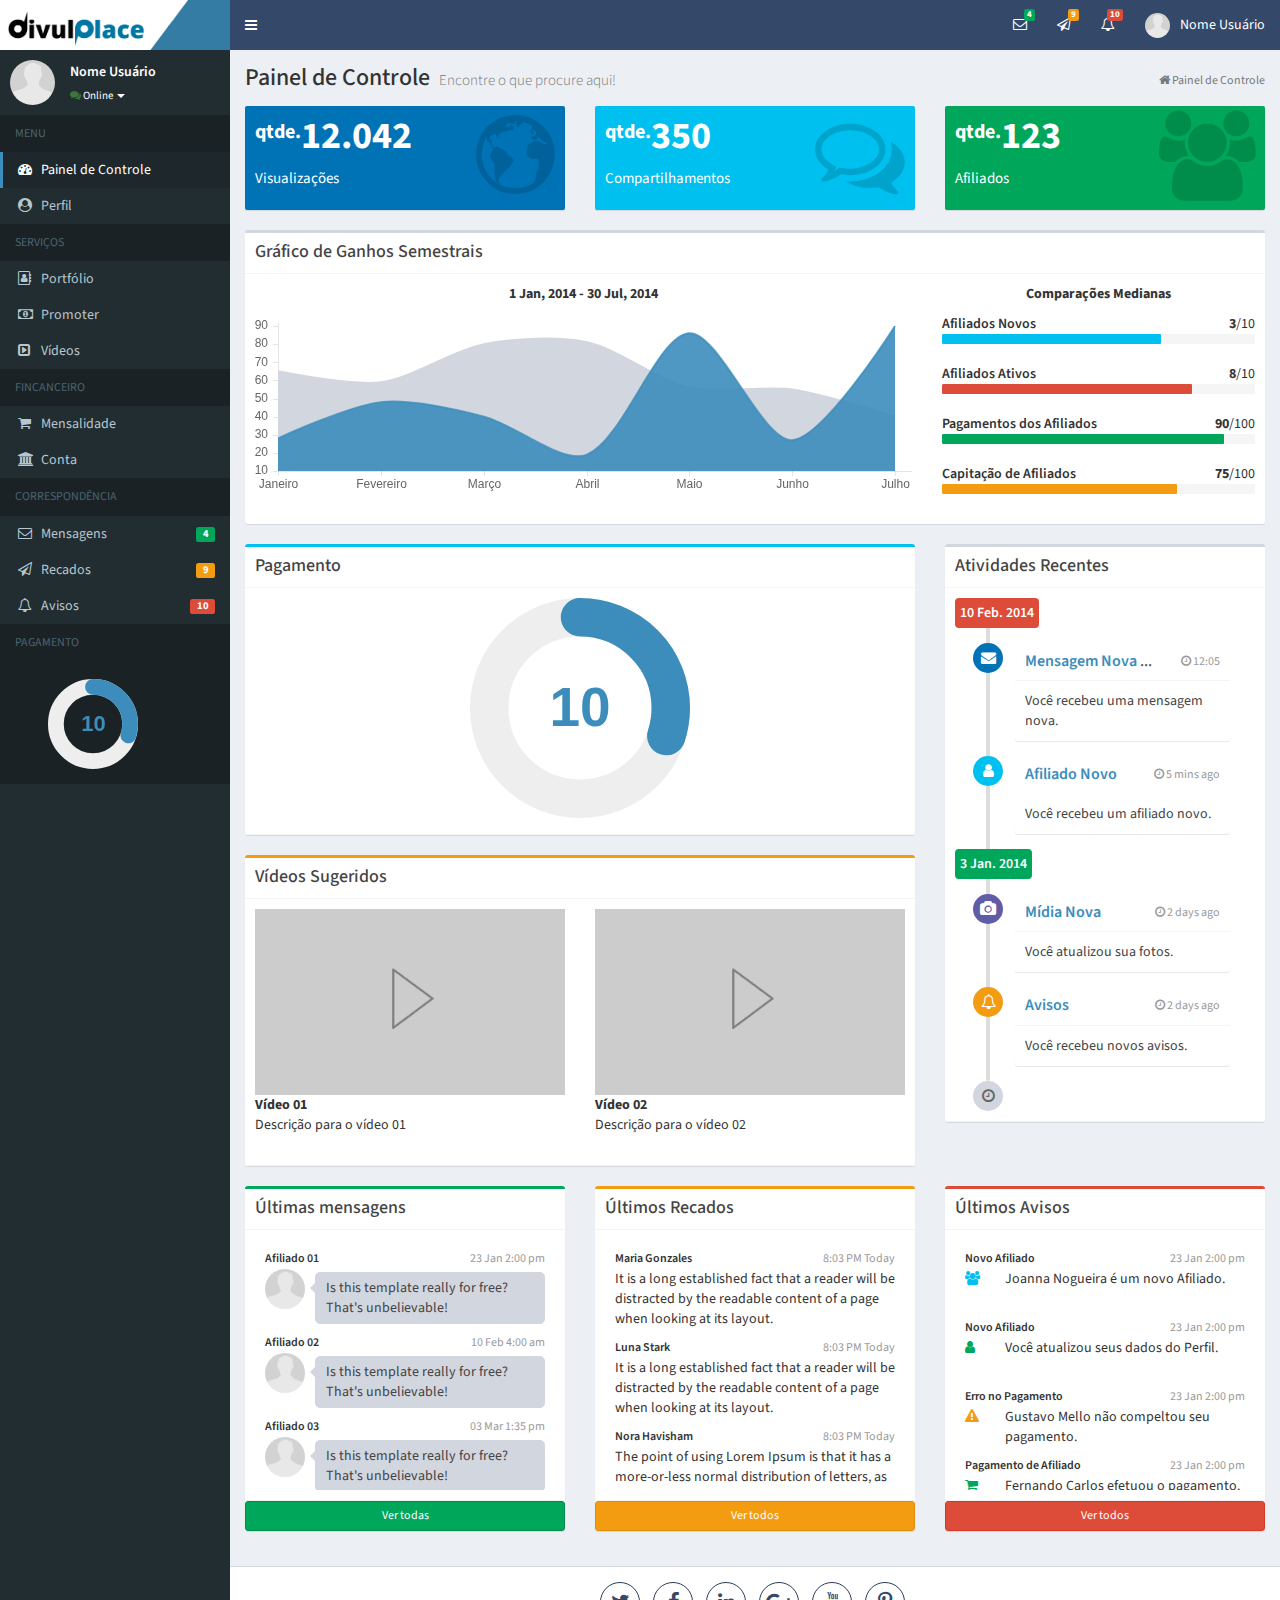
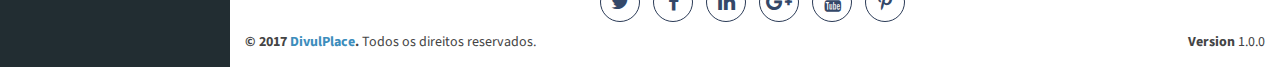
<file: view/painel.html>
<!DOCTYPE html>
<!--
This is a starter template page. Use this page to start your new project from
scratch. This page gets rid of all links and provides the needed markup only.
-->
<html>
<head>
  <meta charset="utf-8">
  <meta http-equiv="X-UA-Compatible" content="IE=edge">
  <title>DivulPlace | Painel de Controle </title>
  <!-- Tell the browser to be responsive to screen width -->
  <meta content="width=device-width, initial-scale=1, maximum-scale=1, user-scalable=no" name="viewport">
  <link rel="stylesheet" href="../components/bootstrap/dist/css/bootstrap.min.css">
  <!-- Font Awesome -->
  <link rel="stylesheet" href="../components/font-awesome/css/font-awesome.min.css">
  <!-- Ionicons -->
  <link rel="stylesheet" href="../components/Ionicons/css/ionicons.min.css">
  <!-- Theme style -->
  <link rel="stylesheet" href="../css/dashboard.css">
  <!-- AdminLTE Skins. We have chosen the skin-blue for this starter
        page. However, you can choose any other skin. Make sure you
        apply the skin class to the body tag so the changes take effect. -->
  <link rel="stylesheet" href="../css/skins/skin-blue.css">

  <!-- HTML5 Shim and Respond.js IE8 support of HTML5 elements and media queries -->
  <!-- WARNING: Respond.js doesn't work if you view the page via file:// -->
  <!--[if lt IE 9]>
  <script src="https://oss.maxcdn.com/html5shiv/3.7.3/html5shiv.min.js"></script>
  <script src="https://oss.maxcdn.com/respond/1.4.2/respond.min.js"></script>
  <![endif]-->

  <!-- Google Font -->
  <link rel="stylesheet"
        href="https://fonts.googleapis.com/css?family=Source+Sans+Pro:300,400,600,700,300italic,400italic,600italic">
</head>
<!--
BODY TAG OPTIONS:
=================
Apply one or more of the following classes to get the
desired effect
|---------------------------------------------------------|
| SKINS         | skin-blue                               |
|               | skin-black                              |
|               | skin-purple                             |
|               | skin-yellow                             |
|               | skin-red                                |
|               | skin-green                              |
|---------------------------------------------------------|
|LAYOUT OPTIONS | fixed                                   |
|               | layout-boxed                            |
|               | layout-top-nav                          |
|               | sidebar-collapse                        |
|               | sidebar-mini                            |
|---------------------------------------------------------|
-->
<body class="hold-transition skin-blue sidebar-mini">
<div class="wrapper">

  <!-- Main Header -->
  <header class="main-header">

    <!-- Logo -->
    <a href="painel.html" class="logo">
      <!-- mini logo for sidebar mini 50x50 pixels -->
      <span class="logo-mini"><span class="divulplace-brand-sgl"></span></span>
      <!-- logo for regular state and mobile devices -->
      <span class="divulplace-brand"></span>
    </a>

    <!-- Header Navbar -->
    <nav class="navbar navbar-static-top" role="navigation">
      <!-- Sidebar toggle button-->
      <a href="#" class="sidebar-toggle" data-toggle="push-menu" role="button">
        <span class="sr-only">Toggle navigation</span>
      </a>
      <!-- Navbar Right Menu -->
	  
      <div class="navbar-custom-menu">
        <ul class="nav navbar-nav">
          <!-- Messages: style can be found in dropdown.less-->
          <li class="dropdown messages-menu">
            <!-- Menu toggle button -->
            <a href="#" class="dropdown-toggle" data-toggle="dropdown">
              <i class="fa fa-envelope-o"></i>
              <span class="label label-success">4</span>
            </a>
            <ul class="dropdown-menu">
              <li class="header">Você tem 4 mensagens</li>
              <li>
                <!-- inner menu: contains the messages -->
                <ul class="menu">
                  <li><!-- start message -->
                    <a href="#">
                      <div class="pull-left">
                        <!-- User Image -->
                        <img src="../img/user.png" class="img-circle" alt="User Image">
                      </div>
                      <!-- Message title and timestamp -->
                      <h4>
                        Afiliado 001
                        <small><i class="fa fa-clock-o"></i> 5 mins</small>
                      </h4>
                      <!-- The message -->
                      <p>Bem vindo meu amigo!</p>
                    </a>
                  </li>
				  <li><!-- start message -->
                    <a href="#">
                      <div class="pull-left">
                        <!-- User Image -->
                        <img src="../img/user.png" class="img-circle" alt="User Image">
                      </div>
                      <!-- Message title and timestamp -->
                      <h4>
                        Afiliado 002
                        <small><i class="fa fa-clock-o"></i> 10 mins</small>
                      </h4>
                      <!-- The message -->
                      <p>Você já subiu de Grau?</p>
                    </a>
                  </li>
				  <li><!-- start message -->
                    <a href="#">
                      <div class="pull-left">
                        <!-- User Image -->
                        <img src="../img/user.png" class="img-circle" alt="User Image">
                      </div>
                      <!-- Message title and timestamp -->
                      <h4>
                        Afiliado 003
                        <small><i class="fa fa-clock-o"></i> 2 horas</small>
                      </h4>
                      <!-- The message -->
                      <p>Sou novo aqui, você pode me ajudar?</p>
                    </a>
                  </li>
				  <li><!-- start message -->
                    <a href="#">
                      <div class="pull-left">
                        <!-- User Image -->
                        <img src="../img/user.png" class="img-circle" alt="User Image">
                      </div>
                      <!-- Message title and timestamp -->
                      <h4>
                        Afiliado 004
                        <small><i class="fa fa-clock-o"></i> 1 dia</small>
                      </h4>
                      <!-- The message -->
                      <p>Acabei de atualizar meu portfólio!</p>
                    </a>
                  </li>
                  <!-- end message -->
                </ul>
                <!-- /.menu -->
              </li>
              <li class="footer"><a href="mensagens.html">Ver todas</a></li>
            </ul>
          </li>
          <!-- /.messages-menu -->
          <!-- Tasks Menu -->
          <li class="dropdown messages-menu">
            <!-- Menu Toggle Button -->
            <a href="#" class="dropdown-toggle" data-toggle="dropdown">
              <i class="fa fa-paper-plane-o"></i>
              <span class="label label-warning">9</span>
            </a>
            <ul class="dropdown-menu">
              <li class="header">Você tem 9 recados</li>
              <li>
                <!-- inner menu: contains the messages -->
                <ul class="menu">
                  <li><!-- start message -->
                    <a href="#">
                      <div class="pull-left">
                        01
                      </div>
                      <!-- Message title and timestamp -->
                      <h4>
                        Maria Gonzales
                        <small><i class="fa fa-clock-o"></i> 5 mins</small>
                      </h4>
                      <!-- The message -->
                      <p>Gostaria de saber...</p>
                    </a>
                  </li>
				  <li><!-- start message -->
                    <a href="#">
                      <div class="pull-left">
                       02
                      </div>
                      <!-- Message title and timestamp -->
                      <h4>
                        Luna Stark
                        <small><i class="fa fa-clock-o"></i> 10 mins</small>
                      </h4>
                      <!-- The message -->
                      <p>Qual é a margem de...</p>
                    </a>
                  </li>
				  <li><!-- start message -->
                    <a href="#">
                      <div class="pull-left">
                        03
                      </div>
                      <!-- Message title and timestamp -->
                      <h4>
                        Nora Havisham
                        <small><i class="fa fa-clock-o"></i> 2 horas</small>
                      </h4>
                      <!-- The message -->
                      <p>Você pode me ajudar?</p>
                    </a>
                  </li>
				  <li><!-- start message -->
                    <a href="#">
                      <div class="pull-left">
                        04
                      </div>
                      <!-- Message title and timestamp -->
                      <h4>
                        Filipe
                        <small><i class="fa fa-clock-o"></i> 1 dia</small>
                      </h4>
                      <!-- The message -->
                      <p>Descobri que no final do mês...</p>
                    </a>
                  </li>
                  <!-- end message -->
                </ul>
                <!-- /.menu -->
              </li>
              <li class="footer"><a href="recados.html">Ver todas</a></li>
            </ul>
          </li>

          <!-- Notifications Menu -->
          <li class="dropdown notifications-menu">
            <!-- Menu toggle button -->
            <a href="#" class="dropdown-toggle" data-toggle="dropdown">
              <i class="fa fa-bell-o"></i>
              <span class="label label-danger">10</span>
            </a>
            <ul class="dropdown-menu">
              <li class="header">Você têm 10 avisos</li>
              <li>
                <!-- Inner Menu: contains the notifications -->
                <ul class="menu">
                  <li><!-- start notification -->
                    <a href="#">
                      <i class="fa fa-users text-aqua"></i> 2 afiliados novos hoje
                    </a>
                  </li>
                  <!-- end notification -->
				   <li><!-- start notification -->
                    <a href="#">
                      <i class="fa fa-users text-red"></i> 2 afiliados saíram hoje
                    </a>
                  </li>
                  <!-- end notification -->
				   <li><!-- start notification -->
                    <a href="#">
                      <i class="fa fa-shopping-cart text-green"></i> 4 afiliados pagaram hoje
                    </a>
                  </li>
                  <!-- end notification -->
				   <li><!-- start notification -->
                    <a href="#">
                      <i class="fa fa-warning text-yellow"></i> Erro no seu pagamento
                    </a>
                  </li>
                  <!-- end notification -->
				   <li><!-- start notification -->
                    <a href="#">
                      <i class="fa fa-user text-green"></i> Você atualizou seu perfil
                    </a>
                  </li>
                  <!-- end notification -->
                </ul>
              </li>
              <li class="footer"><a href="avisos.html">Ver todos</a></li>
            </ul>
          </li>
          <!-- User Account Menu -->
          <li class="dropdown user user-menu">
            <!-- Menu Toggle Button -->
            <a href="#" class="dropdown-toggle" data-toggle="dropdown">
              <!-- The user image in the navbar-->
              <img src="../img/user.png" class="user-image" alt="User Image">
              <!-- hidden-xs hides the username on small devices so only the image appears. -->
              <span class="hidden-xs">Nome Usuário</span>
            </a>
            <ul class="dropdown-menu">
			  <!-- Widget: user widget style 1 -->
			  <div class="box box-widget widget-user" style="margin-bottom: 0px;">
				<!-- Add the bg color to the header using any of the bg-* classes -->
				<div class="widget-user-header bg-aqua-active">
				  <h3 class="widget-user-username">Nome Usuário</h3>
				  <h5 class="widget-user-desc">Promoter Start
						<span class="pull-right">
							<i class="fa fa-star text-yellow"></i>
							<i class="fa fa-star text-yellow"></i>
							<i class="fa fa-star text-yellow"></i>
							<i class="fa fa-star-o text-yellow"></i>
							<i class="fa fa-star-o text-yellow"></i>
						</span>
					</h5>
				</div>
				<div class="widget-user-image">
				  <img class="img-circle" src="../img/user.png" alt="User Avatar">
				</div>
				<div class="box-footer">
				  <div class="row">
					<div class="col-sm-4 border-right">
					  <div class="description-block">
						<h5 class="description-header">1.600</h5>
						<span class="description-text">Disponível</span>
					  </div>
					  <!-- /.description-block -->
					</div>
					<!-- /.col -->
					<div class="col-sm-4 border-right">
					  <div class="description-block">
						<h5 class="description-header">800</h5>
						<span class="description-text">Visitas</span>
					  </div>
					  <!-- /.description-block -->
					</div>
					<!-- /.col -->
					<div class="col-sm-4">
					  <div class="description-block">
						<h5 class="description-header">100</h5>
						<span class="description-text">Afiliados</span>
					  </div>
					  <!-- /.description-block -->
					</div>
					<!-- /.col -->
				  </div>
				  <!-- /.row -->
				</div>
			  </div>
              <!-- Menu Footer-->
              <li class="user-footer">
                <div class="pull-left">
                  <a href="#" class="btn btn-default btn-flat">Portfólio</a>
                </div>
                <div class="pull-right">
                  <a href="../index.html" class="btn btn-default btn-flat">Sair</a>
                </div>
              </li>
            </ul>
          </li>
        </ul>
      </div>
    </nav>
  </header>
  <!-- Left side column. contains the logo and sidebar -->
  <aside class="main-sidebar">

    <!-- sidebar: style can be found in sidebar.less -->
    <section class="sidebar">

      <!-- Sidebar user panel (optional) -->
      <div class="user-panel">
        <div class="pull-left image">
          <img src="../img/user.png" class="img-circle" alt="User Image">
        </div>
        <div class="pull-left info">
          <p>Nome Usuário</p>
          <!-- Status -->
			<div class="dropdown navegacao-usuario">
				<a href="#" class="dropdown-toggle" type="button" id="dropdownMenu1" data-toggle="dropdown" aria-haspopup="true" aria-expanded="true">
					<i class="fa fa-comments text-success"></i> Online
					<span class="caret"></span>
				</a>
				<ul class="dropdown-menu" aria-labelledby="dropdownMenu1">
					<li><a href="#"><i class="fa fa-comments text-success"></i>Online</a></li>
					<li><a href="#"><i class="fa fa-ban text-danger"></i>Não-incomodar</a></li>
					<li><a href="#"><i class="fa fa-power-off text-warning"></i>Ocupado</a></li>
					<li><a href="#"><i class="fa fa-dot-circle-o"></i>Mostrar Offline</a></li>
				</ul>
			</div>
        </div>
      </div>

      <!-- Sidebar Menu -->
      <ul class="sidebar-menu" data-widget="tree">
        <li class="header">MENU</li>
        <!-- Optionally, you can add icons to the links -->
<!--         <li><a href="index.html"><i class="fa fa-home"></i> <span>Início</span></a></li> -->
        <li class="active"><a href="#"><i class="fa fa-dashboard"></i> <span>Painel de Controle</span></a></li>
		<li><a href="perfil.html"><i class="fa fa-user-circle"></i> <span>Perfil</span></a></li>
		<li class="header">SERVIÇOS</li>
		<li><a href="portifolio.html"><i class="fa fa-address-book-o"></i> <span>Portfólio</span></a></li>
		<li><a href="monetizacao.html"><i class="fa fa-money"></i> <span>Promoter</span></a></li>
<!-- 		<li><a href="#"><i class="fa fa-files-o"></i> <span>Folder/Flyer</span></a></li> -->
<!-- 		<li><a href="#"><i class="fa fa-id-card-o"></i> <span>Cartão de Visitas</span></a></li> -->
		<li><a href="videos.html"><i class="fa fa-caret-square-o-right"></i> <span>Vídeos</span></a></li>
		<li class="header">FINCANCEIRO</li>
		<li><a href="#"><i class="fa fa-shopping-cart"></i> <span>Mensalidade</span></a></li>
		<li><a href="conta_bancaria.html"><i class="fa fa-bank"></i> <span>Conta</span></a></li>
		<li class="header">CORRESPONDÊNCIA</li>
		<li>
			<a href="mensagens.html">
				<i class="fa fa-envelope-o"></i>
				<span>Mensagens</span>
				<span class="pull-right-container">
					<small class="label pull-right bg-green">4</small>
				</span>
			</a>
		</li>
		<li>
			<a href="recados.html">
				<i class="fa fa-paper-plane-o"></i> 
				<span>Recados</span>
				<span class="pull-right-container">
					<small class="label pull-right bg-yellow">9</small>
				</span>
			</a>
		</li>
		<li>
			<a href="avisos.html">
				<i class="fa fa-bell-o"></i> 
				<span>Avisos</span>
				<span class="pull-right-container">
					<small class="label pull-right bg-red">10</small>
				</span>
			</a>
		</li>
		<li class="header">PAGAMENTO</li>
		<li class="header">
			<a href="#">
				<div class="col-xs-6 col-md-3 text-center">
				  <input type="text" class="knob" value="10" data-linecap="round" data-width="90" data-height="90" data-min="1" data-max="31" data-fgColor="#3c8dbc" data-readonly="true">
				</div>
			</a>
		</li>
      </ul>
      <!-- /.sidebar-menu -->
    </section>
    <!-- /.sidebar -->
  </aside>

  <!-- Content Wrapper. Contains page content -->
  <div class="content-wrapper">
    <!-- Content Header (Page header) -->
    <section class="content-header">
      <h1>
        Painel de Controle
        <small>Encontre o que procure aqui!</small>
      </h1>
      <ol class="breadcrumb">
<!--         <li><a href="index.html"><i class="fa fa-home"></i> Início</a></li> -->
        <li class="active"><i class="fa fa-home"></i> Painel de Controle</li>
      </ol>
    </section>

    <!-- Main content -->
    <section class="content container-fluid">
      <!-- /.row -->
	  
	   <!-- Small boxes (Stat box) -->
      <div class="row">
        <div class="col-sm-4 col-xs-12">
          <!-- small box -->
          <div class="small-box bg-blue" title="Visualizações" data-toggle="popover" data-trigger="hover" data-placement="bottom" data-content="Quantidade de visualizações realizadas pelos usuários que navegam pela internet e viram o seu Portfólio Digital.">
            <div class="inner">
              <h3><sup style="font-size: 20px">qtde.</sup>12.042</h3>

              <p>Visualizações</p>
            </div>
            <div class="icon">
              <i class="ion ion-earth"></i>
            </div>
          </div>
        </div>
        <!-- ./col -->
        <div class="col-sm-4 col-xs-12">
          <!-- small box -->
          <div class="small-box bg-aqua" title="Compartilhamento" data-toggle="popover" data-trigger="hover" data-placement="bottom" data-content="Quantidade de vezes que seu Portfólio Digital foi compartilhado pelas redes sociais dos usuários que navegaram por ele.">
            <div class="inner">
              <h3><sup style="font-size: 20px">qtde.</sup>350</h3>

              <p>Compartilhamentos</p>
            </div>
            <div class="icon">
              <i class="fa fa-comments-o"></i>
            </div>
          </div>
        </div>
        <!-- ./col -->
        <div class="col-sm-4 col-xs-12">
          <!-- small box -->
          <div class="small-box bg-green" title="Afiliados" data-toggle="popover" data-trigger="hover" data-placement="bottom" data-content="Quantidade total de afiliados que você possui até o momento.">
            <div class="inner">
              <h3><sup style="font-size: 20px">qtde.</sup>123</h3>

              <p>Afiliados</p>
            </div>
            <div class="icon">
              <i class="fa fa-users"></i>
            </div>
          </div>
        </div>
        <!-- ./col -->
      </div>
      <!-- /.row -->
	  
	  <div class="row">
        <div class="col-md-12">
			<div class="box">
            <div class="box-header with-border">
              <h3 class="box-title">Gráfico de Ganhos Semestrais</h3>

              <div class="box-tools pull-right">
                
              </div>
            </div>
            <!-- /.box-header -->
            <div class="box-body">
              <div class="row">
                <div class="col-md-8">
                  <p class="text-center">
                    <strong>1 Jan, 2014 - 30 Jul, 2014</strong>
                  </p>

                  <div class="chart">
                    <!-- Sales Chart Canvas -->
                    <canvas id="salesChart" style="height: 180px;"></canvas>
                  </div>
                  <!-- /.chart-responsive -->
                </div>
                <!-- /.col -->
                <div class="col-md-4">
                  <p class="text-center">
                    <strong>Comparações Medianas</strong>
                  </p>

                  <div class="progress-group">
                    <span class="progress-text">Afiliados Novos</span>
                    <span class="progress-number"><b>3</b>/10</span>

                    <div class="progress sm">
                      <div class="progress-bar progress-bar-aqua" style="width: 70%"></div>
                    </div>
                  </div>
                  <!-- /.progress-group -->
                  <div class="progress-group">
                    <span class="progress-text">Afiliados Ativos</span>
                    <span class="progress-number"><b>8</b>/10</span>

                    <div class="progress sm">
                      <div class="progress-bar progress-bar-red" style="width: 80%"></div>
                    </div>
                  </div>
                  <!-- /.progress-group -->
                  <div class="progress-group">
                    <span class="progress-text">Pagamentos dos Afiliados</span>
                    <span class="progress-number"><b>90</b>/100</span>

                    <div class="progress sm">
                      <div class="progress-bar progress-bar-green" style="width: 90%"></div>
                    </div>
                  </div>
                  <!-- /.progress-group -->
                  <div class="progress-group">
                    <span class="progress-text">Capitação de Afiliados</span>
                    <span class="progress-number"><b>75</b>/100</span>

                    <div class="progress sm">
                      <div class="progress-bar progress-bar-yellow" style="width: 75%"></div>
                    </div>
                  </div>
                  <!-- /.progress-group -->
                </div>
                <!-- /.col -->
              </div>
              <!-- /.row -->
            </div>
          </div>
          <!-- /.box -->
        </div>
	</div>
	
	<div class="row">
		<div class="col-md-8">
			<div class="row">
				<div class="col-md-12">
					<div class="box box-info">
						<div class="box-header with-border">
							<h3 class="box-title">Pagamento</h3>
						</div>
						<div class="box-body text-center">
							<input type="text" class="knob" value="10" data-linecap="round" data-width="220" data-height="220" data-min="1" data-max="31" data-fgColor="#3c8dbc" data-readonly="true">
						</div>
						<div class="box-footer no-padding"></div>
					</div>
				</div>
<!-- 				<div class="col-md-6"> -->
<!-- 					<div class="box box-primary"> -->
<!-- 						<div class="box-header with-border"> -->
<!-- 							<h3 class="box-title">Modelo de Cartão</h3> -->
<!-- 						</div> -->
<!-- 						<div class="box-body"> -->
<!-- 							<div class="col-md-12"> -->
<!-- 								<img class="img-responsive" src="../img/cartao.jpg" alt="Cartão de Visitas"> -->
<!-- 							</div> -->
<!-- 						</div> -->
<!-- 						<div class="box-footer no-padding text-center"> -->
<!-- 							<button type="button" class="btn btn-sm btn-success"><i class="fa fa-download"></i> Baixar</button> -->
<!-- 							<button type="button" class="btn btn-sm btn-success"><i class="fa fa-file-o"></i> Novo</button> -->
<!-- 							<button type="button" class="btn btn-sm btn-primary" style="margin-right: 5px;"><i class="fa fa-edit"></i> Editar</button> -->
<!-- 						</div> -->
<!-- 					</div> -->
<!-- 				</div> -->
			</div>
			<div class="box box-warning">
				<div class="box-header with-border">
					<h3 class="box-title">Vídeos Sugeridos</h3>
				</div>
				<div class="box-body">
					<div class="row">
						<div class="col-md-6">
							<a href="#" data-toggle="modal" data-target="#modal-default">
								<img class="img-responsive" src="../img/750x450.png" alt="Vídeo 01">
							</a>
							<dl>
								<dt>Vídeo 01</dt>
								<dd>Descrição para o vídeo 01</dd>
							</dl>
						</div>
						<div class="col-md-6">
							<a href="#" data-toggle="modal" data-target="#modal-default">
								<img class="img-responsive" src="../img/750x450.png" alt="Vídeo 01">
							</a>
							<dl>
								<dt>Vídeo 02</dt>
								<dd>Descrição para o vídeo 02</dd>
							</dl>
						</div>
					</div>
				</div>
				<div class="box-footer no-padding"></div>
			</div>
		</div>
		<div class="col-md-4">
			<div class="box box-default">
				<div class="box-header with-border">
					<h3 class="box-title">Atividades Recentes</h3>
				</div>
				<div class="box-body">
					<ul class="timeline">
						<!-- timeline time label -->
						<li class="time-label">
							<span class="bg-red">
								10 Feb. 2014
							</span>
						</li>
						<!-- /.timeline-label -->
						<!-- timeline item -->
						<li>
							<!-- timeline icon -->
							<i class="fa fa-envelope bg-blue"></i>
							<div class="timeline-item">
								<span class="time"><i class="fa fa-clock-o"></i> 12:05</span>
								<h3 class="timeline-header"><a href="#">Mensagem Nova</a> ...</h3>
								<div class="timeline-body">
									Você recebeu uma mensagem nova.
								</div>
							</div>
						</li>
						<!-- END timeline item -->
						<!-- timeline item -->
						<li>
							<i class="fa fa-user bg-aqua"></i>
							<div class="timeline-item">
								<span class="time"><i class="fa fa-clock-o"></i> 5 mins ago</span>
								<h3 class="timeline-header no-border"><a href="#">Afiliado Novo</a></h3>
								<div class="timeline-body">
									Você recebeu um afiliado novo.
								</div>
							</div>
						</li>
						<!-- timeline time label -->
						<li class="time-label">
							  <span class="bg-green">
								3 Jan. 2014
							  </span>
						</li>
						<!-- /.timeline-label -->
						<!-- timeline item -->
						<li>
						  <i class="fa fa-camera bg-purple"></i>

						  <div class="timeline-item">
							<span class="time"><i class="fa fa-clock-o"></i> 2 days ago</span>

							<h3 class="timeline-header"><a href="#">Mídia Nova</a> </h3>
							<div class="timeline-body">
								Você atualizou sua fotos.
							</div>
						  </div>
						</li>
						<!-- END timeline item -->
						<!-- timeline item -->
						<li>
						  <i class="fa fa-bell-o bg-yellow"></i>

						  <div class="timeline-item">
							<span class="time"><i class="fa fa-clock-o"></i> 2 days ago</span>

							<h3 class="timeline-header"><a href="#">Avisos</a> </h3>
							<div class="timeline-body">
								Você recebeu novos avisos.
							</div>
						  </div>
						</li>
						<!-- END timeline item -->
						<li>
						  <i class="fa fa-clock-o bg-gray"></i>
						</li>
					</ul>
				</div>
				<div class="box-footer no-padding"></div>
			</div>
		</div>
	</div>
	
	<div class="row">
		<div class="col-md-4">
			<div class="box box-success">
				<div class="box-header with-border">
					<h3 class="box-title">Últimas mensagens</h3>
				</div>
				<div class="box-body">
					<div class="direct-chat-messages">
						<div class="direct-chat-msg">
							<div class="direct-chat-info clearfix">
								<span class="direct-chat-name pull-left">Afiliado 01</span>
								<span class="direct-chat-timestamp pull-right">23 Jan 2:00 pm</span>
							</div>
							<!-- /.direct-chat-info -->
							<img class="direct-chat-img" src="../img/user.png" alt="Message User Image"><!-- /.direct-chat-img -->
							<div class="direct-chat-text">
								Is this template really for free? That's unbelievable!
							</div>
							<!-- /.direct-chat-text -->
						</div>
						<div class="direct-chat-msg">
							<div class="direct-chat-info clearfix">
								<span class="direct-chat-name pull-left">Afiliado 02</span>
								<span class="direct-chat-timestamp pull-right">10 Feb 4:00 am</span>
							</div>
							<!-- /.direct-chat-info -->
							<img class="direct-chat-img" src="../img/user.png" alt="Message User Image"><!-- /.direct-chat-img -->
							<div class="direct-chat-text">
								Is this template really for free? That's unbelievable!
							</div>
							<!-- /.direct-chat-text -->
						</div>
						<div class="direct-chat-msg">
							<div class="direct-chat-info clearfix">
								<span class="direct-chat-name pull-left">Afiliado 03</span>
								<span class="direct-chat-timestamp pull-right">03 Mar 1:35 pm</span>
							</div>
							<!-- /.direct-chat-info -->
							<img class="direct-chat-img" src="../img/user.png" alt="Message User Image"><!-- /.direct-chat-img -->
							<div class="direct-chat-text">
								Is this template really for free? That's unbelievable!
							</div>
							<!-- /.direct-chat-text -->
						</div>
					</div>
				</div>
				<div class="box-footer no-padding">
					<a href="mensagens.html" class="btn btn-success btn-block btn-sm">Ver todas</a>
				</div>
			</div>
		</div>
		<div class="col-md-4">
			<div class="box box-warning">
				<div class="box-header with-border">
					<h3 class="box-title">Últimos Recados</h3>
				</div>
				<div class="box-body">
					<div class="direct-chat-messages">
						<div class="direct-chat-msg">
							<div class="direct-chat-info clearfix">
								<span class="direct-chat-name pull-left">
									Maria Gonzales
								</span>
								<span class="direct-chat-timestamp pull-right">
									8:03 PM Today
								</span>
							</div>
							<div>
								It is a long established fact that a reader will be distracted
								by the readable content of a page when looking at its layout.
							</div>
						</div>
						<div class="direct-chat-msg">
							<div class="direct-chat-info clearfix">
								<span class="direct-chat-name pull-left">
									Luna Stark
								</span>
								<span class="direct-chat-timestamp pull-right">
									8:03 PM Today
								</span>
							</div>
							<div>
								It is a long established fact that a reader will be distracted
								by the readable content of a page when looking at its layout.
							</div>
						</div>
						<div class="direct-chat-msg">
							<div class="direct-chat-info clearfix">
								<span class="direct-chat-name pull-left">
									Nora Havisham
								</span>
								<span class="direct-chat-timestamp pull-right">
									8:03 PM Today
								</span>
							</div>
							<div>
								The point of using Lorem Ipsum is that it has a more-or-less
						  normal distribution of letters, as opposed to using
						  'Content here, content here', making it look like readable English 
							</div>
						</div>
					</div>
				</div>
				<div class="box-footer no-padding">
					<a href="recados.html" class="btn btn-warning btn-block btn-sm">Ver todos</a>
				</div>
			</div>
		</div>
		<div class="col-md-4">
			<div class="box box-danger">
				<div class="box-header with-border">
					<h3 class="box-title">Últimos Avisos</h3>
				</div>
				<div class="box-body">
					<div class="direct-chat-messages">
						<div class="direct-chat-msg">
							<div class="direct-chat-info clearfix">
								<span class="direct-chat-name pull-left">Novo Afiliado</span>
								<span class="direct-chat-timestamp pull-right">23 Jan 2:00 pm</span>
							</div>
							<!-- /.direct-chat-info -->
							<div class="direct-chat-img">
								<i class="fa fa-users text-aqua"></i>
							</div>
							<div class="">
								Joanna Nogueira é um novo Afiliado.
							</div>
							<!-- /.direct-chat-text -->
						</div>
						<div class="direct-chat-msg">
							<div class="direct-chat-info clearfix">
								<span class="direct-chat-name pull-left">Novo Afiliado</span>
								<span class="direct-chat-timestamp pull-right">23 Jan 2:00 pm</span>
							</div>
							<!-- /.direct-chat-info -->
							<div class="direct-chat-img">
								<i class="fa fa-user text-green"></i>
							</div>
							<div class="">
								Você atualizou seus dados do Perfil.
							</div>
							<!-- /.direct-chat-text -->
						</div>
						<div class="direct-chat-msg">
							<div class="direct-chat-info clearfix">
								<span class="direct-chat-name pull-left">Erro no Pagamento</span>
								<span class="direct-chat-timestamp pull-right">23 Jan 2:00 pm</span>
							</div>
							<!-- /.direct-chat-info -->
							<div class="direct-chat-img">
								<i class="fa fa-warning text-yellow"></i>
							</div>
							<div class="">
								Gustavo Mello não compeltou seu pagamento.
							</div>
							<!-- /.direct-chat-text -->
						</div>
						<div class="direct-chat-msg">
							<div class="direct-chat-info clearfix">
								<span class="direct-chat-name pull-left">Pagamento de Afiliado</span>
								<span class="direct-chat-timestamp pull-right">23 Jan 2:00 pm</span>
							</div>
							<!-- /.direct-chat-info -->
							<div class="direct-chat-img">
								<i class="fa fa-shopping-cart text-green"></i>
							</div>
							<div class="">
								Fernando Carlos efetuou o pagamento.
							</div>
							<!-- /.direct-chat-text -->
						</div>
						<div class="direct-chat-msg">
							<div class="direct-chat-info clearfix">
								<span class="direct-chat-name pull-left">Afiliado Inativado</span>
								<span class="direct-chat-timestamp pull-right">23 Jan 2:00 pm</span>
							</div>
							<!-- /.direct-chat-info -->
							<div class="direct-chat-img">
								<i class="fa fa-users text-red"></i>
							</div>
							<div class="">
								Enrique Alves se tornou Inativo.
							</div>
							<!-- /.direct-chat-text -->
						</div>
					</div>
				</div>
				<div class="box-footer no-padding">
					<a href="avisos.html" class="btn btn-danger btn-block btn-sm">Ver todos</a>
				</div>
			</div>
		</div>
	</div>
	
		<div class="modal fade" id="modal-default">
          <div class="modal-dialog">
            <div class="modal-content">
              <div class="modal-header">
                <button type="button" class="close" data-dismiss="modal" aria-label="Close">
                  <span aria-hidden="true">&times;</span></button>
                <h4 class="modal-title">Título Vídeo</h4>
              </div>
              <div class="modal-body">
                <img class="img-responsive" src="../img/750x450.png" alt="Vídeo 02">
              </div>
              <div class="modal-footer">
				<p>Uma breve descrição se preciso!</p>
              </div>
            </div>
            <!-- /.modal-content -->
          </div>
          <!-- /.modal-dialog -->
        </div>
      <!--------------------------
        | Your Page Content Here |
        -------------------------->

    </section>
    <!-- /.content -->
  </div>
  <!-- /.content-wrapper -->

  <!-- Main Footer -->
  <footer class="main-footer">
	<div class="text-center">
		<ul class="list-inline social-buttons">
			<li><a href="#"><i class="fa fa-twitter"></i></a>
			</li>
			<li><a href="#"><i class="fa fa-facebook"></i></a>
			</li>
			<li><a href="#"><i class="fa fa-linkedin"></i></a>
			</li>
			<li><a href="#"><i class="fa fa-google-plus"></i></a>
			</li>
			<li><a href="#"><i class="fa fa-youtube"></i></a>
			</li>
			<li><a href="#"><i class="fa fa-pinterest-p"></i></a>
			</li>
		</ul>
	</div>
    <!-- To the right -->
    <div class="pull-right hidden-xs">
      <b>Version</b> 1.0.0
    </div>
    <!-- Default to the left -->
    <strong>&copy; 2017 <a href="#">DivulPlace</a>.</strong> Todos os direitos reservados.
  </footer>
</div>
<!-- ./wrapper -->

<!-- REQUIRED JS SCRIPTS -->

<!-- jQuery 3 -->
<script src="../components/jquery/dist/jquery.min.js"></script>
<!-- Bootstrap 3.3.7 -->
<script src="../components/bootstrap/dist/js/bootstrap.min.js"></script>
<!-- ChartJS -->
<script src="../components/chart.js/Chart.js"></script>
<!-- AdminLTE App -->
<script src="../js/dashboard.js"></script>
<!-- jQuery Knob -->
<script src="../components/jquery-knob/js/jquery.knob.js"></script>

<!-- Optionally, you can add Slimscroll and FastClick plugins.
     Both of these plugins are recommended to enhance the
     user experience. -->
<script>
  $(function () {
	/* jQueryKnob */
	
	$('[data-toggle="popover"]').popover(); 

    $(".knob").knob({
      /*change : function (value) {
       //console.log("change : " + value);
       },
       release : function (value) {
       console.log("release : " + value);
       },
       cancel : function () {
       console.log("cancel : " + this.value);
       },*/
      draw: function () {

        // "tron" case
        if (this.$.data('skin') == 'tron') {

          var a = this.angle(this.cv)  // Angle
              , sa = this.startAngle          // Previous start angle
              , sat = this.startAngle         // Start angle
              , ea                            // Previous end angle
              , eat = sat + a                 // End angle
              , r = true;

          this.g.lineWidth = this.lineWidth;

          this.o.cursor
          && (sat = eat - 0.3)
          && (eat = eat + 0.3);

          if (this.o.displayPrevious) {
            ea = this.startAngle + this.angle(this.value);
            this.o.cursor
            && (sa = ea - 0.3)
            && (ea = ea + 0.3);
            this.g.beginPath();
            this.g.strokeStyle = this.previousColor;
            this.g.arc(this.xy, this.xy, this.radius - this.lineWidth, sa, ea, false);
            this.g.stroke();
          }

          this.g.beginPath();
          this.g.strokeStyle = r ? this.o.fgColor : this.fgColor;
          this.g.arc(this.xy, this.xy, this.radius - this.lineWidth, sat, eat, false);
          this.g.stroke();

          this.g.lineWidth = 2;
          this.g.beginPath();
          this.g.strokeStyle = this.o.fgColor;
          this.g.arc(this.xy, this.xy, this.radius - this.lineWidth + 1 + this.lineWidth * 2 / 3, 0, 2 * Math.PI, false);
          this.g.stroke();

          return false;
        }
      }
    });
	/* END JQUERY KNOB */
	
	//INITIALIZE SPARKLINE CHARTS
    $(".sparkline").each(function () {
      var $this = $(this);
      $this.sparkline('html', $this.data());
    });
	/* ChartJS
   * -------
   * Here we will create a few charts using ChartJS
   */

  // -----------------------
  // - MONTHLY SALES CHART -
  // -----------------------

  // Get context with jQuery - using jQuery's .get() method.
  var salesChartCanvas = $('#salesChart').get(0).getContext('2d');
  // This will get the first returned node in the jQuery collection.
  var salesChart       = new Chart(salesChartCanvas);

  var salesChartData = {
    labels  : ['Janeiro', 'Fevereiro', 'Março', 'Abril', 'Maio', 'Junho', 'Julho'],
    datasets: [
      {
        label               : 'Electronics',
        fillColor           : 'rgb(210, 214, 222)',
        strokeColor         : 'rgb(210, 214, 222)',
        pointColor          : 'rgb(210, 214, 222)',
        pointStrokeColor    : '#c1c7d1',
        pointHighlightFill  : '#fff',
        pointHighlightStroke: 'rgb(220,220,220)',
        data                : [65, 59, 80, 81, 56, 55, 40]
      },
      {
        label               : 'Digital Goods',
        fillColor           : 'rgba(60,141,188,0.9)',
        strokeColor         : 'rgba(60,141,188,0.8)',
        pointColor          : '#3b8bba',
        pointStrokeColor    : 'rgba(60,141,188,1)',
        pointHighlightFill  : '#fff',
        pointHighlightStroke: 'rgba(60,141,188,1)',
        data                : [28, 48, 40, 19, 86, 27, 90]
      }
    ]
  };

  var salesChartOptions = {
    // Boolean - If we should show the scale at all
    showScale               : true,
    // Boolean - Whether grid lines are shown across the chart
    scaleShowGridLines      : false,
    // String - Colour of the grid lines
    scaleGridLineColor      : 'rgba(0,0,0,.05)',
    // Number - Width of the grid lines
    scaleGridLineWidth      : 1,
    // Boolean - Whether to show horizontal lines (except X axis)
    scaleShowHorizontalLines: true,
    // Boolean - Whether to show vertical lines (except Y axis)
    scaleShowVerticalLines  : true,
    // Boolean - Whether the line is curved between points
    bezierCurve             : true,
    // Number - Tension of the bezier curve between points
    bezierCurveTension      : 0.3,
    // Boolean - Whether to show a dot for each point
    pointDot                : false,
    // Number - Radius of each point dot in pixels
    pointDotRadius          : 4,
    // Number - Pixel width of point dot stroke
    pointDotStrokeWidth     : 1,
    // Number - amount extra to add to the radius to cater for hit detection outside the drawn point
    pointHitDetectionRadius : 20,
    // Boolean - Whether to show a stroke for datasets
    datasetStroke           : true,
    // Number - Pixel width of dataset stroke
    datasetStrokeWidth      : 2,
    // Boolean - Whether to fill the dataset with a color
    datasetFill             : true,
    // String - A legend template
    legendTemplate          : '<ul class=\'<%=name.toLowerCase()%>-legend\'><% for (var i=0; i<datasets.length; i++){%><li><span style=\'background-color:<%=datasets[i].lineColor%>\'></span><%=datasets[i].label%></li><%}%></ul>',
    // Boolean - whether to maintain the starting aspect ratio or not when responsive, if set to false, will take up entire container
    maintainAspectRatio     : true,
    // Boolean - whether to make the chart responsive to window resizing
    responsive              : true
  };

  // Create the line chart
  salesChart.Line(salesChartData, salesChartOptions);

  // ---------------------------
  // - END MONTHLY SALES CHART -
  // ---------------------------

  });
</script>
</body>
</html>
</html>
</file>
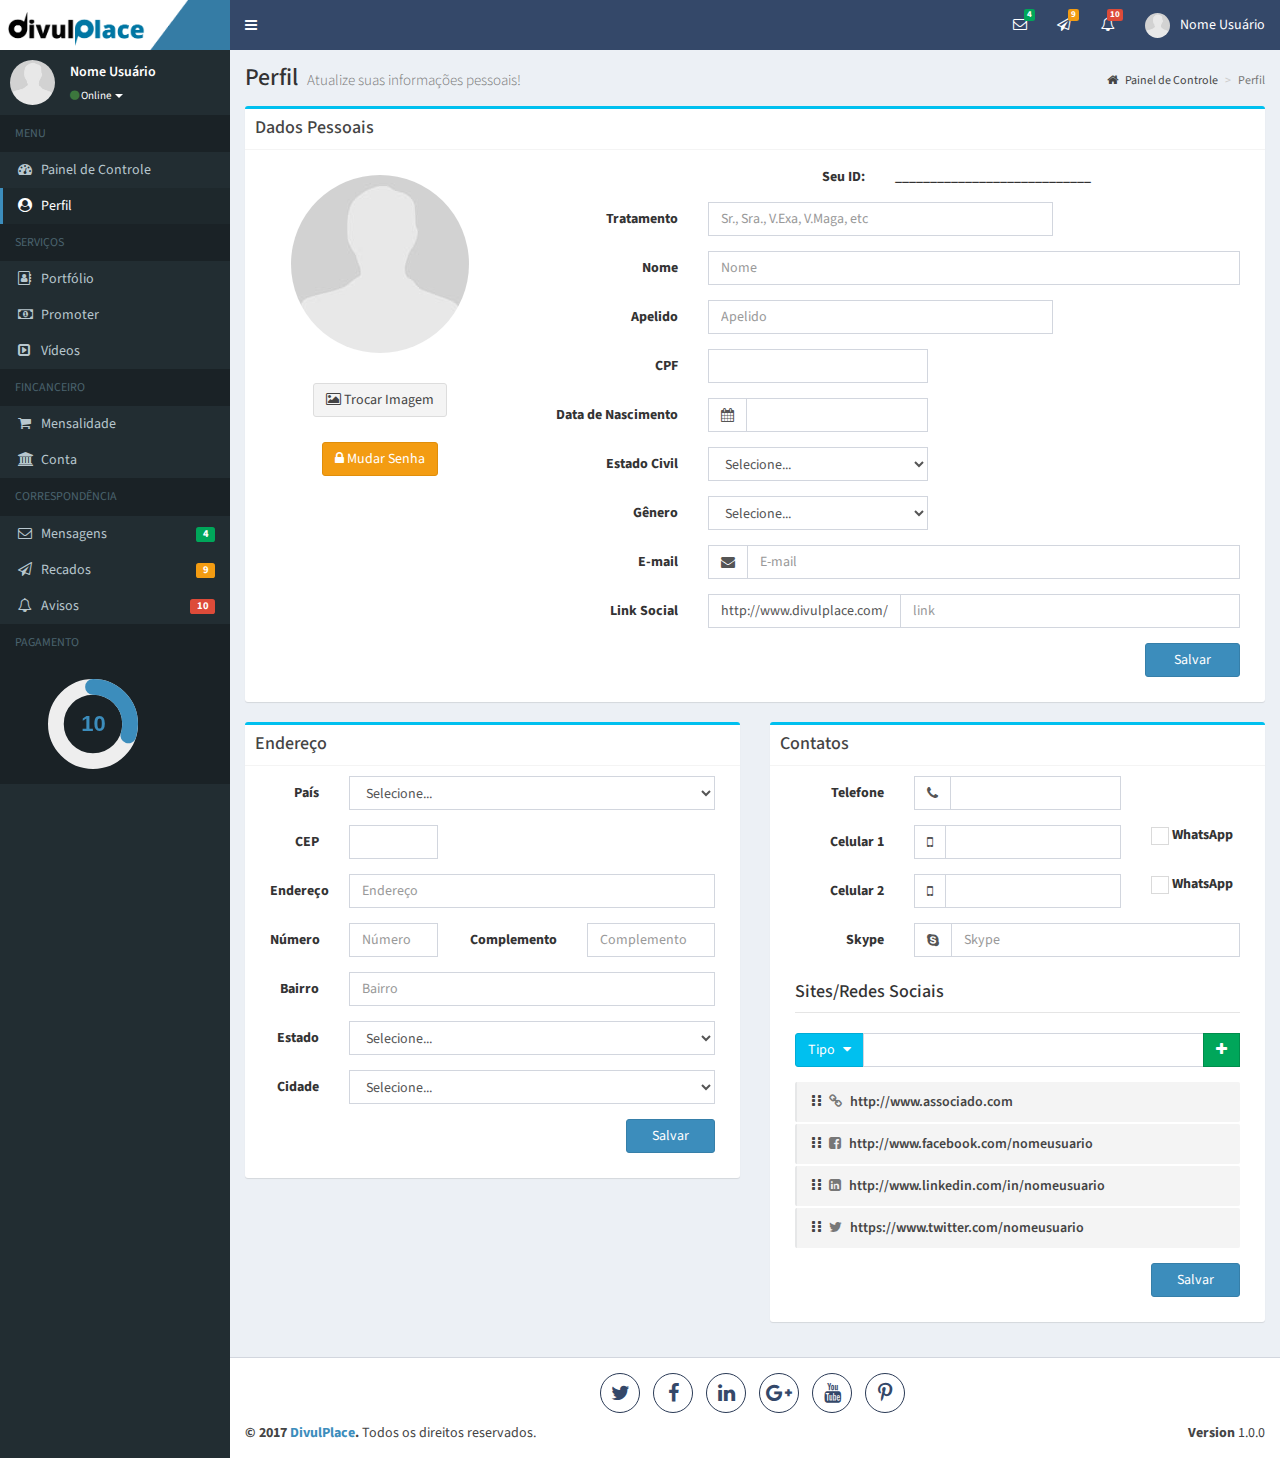
<file: view/perfil.html>
<!DOCTYPE html>
<!--
This is a starter template page. Use this page to start your new project from
scratch. This page gets rid of all links and provides the needed markup only.
-->
<html>
<head>
  <meta charset="utf-8">
  <meta http-equiv="X-UA-Compatible" content="IE=edge">
  <title>DivulPlace | Perfil </title>
  <!-- Tell the browser to be responsive to screen width -->
  <meta content="width=device-width, initial-scale=1, maximum-scale=1, user-scalable=no" name="viewport">
  <link rel="stylesheet" href="../components/bootstrap/dist/css/bootstrap.min.css">
  <!-- Font Awesome -->
  <link rel="stylesheet" href="../components/font-awesome/css/font-awesome.min.css">
  <!-- Ionicons -->
  <link rel="stylesheet" href="../components/Ionicons/css/ionicons.min.css">
  <!-- bootstrap datepicker -->
  <link rel="stylesheet" href="../components/bootstrap-datepicker/dist/css/bootstrap-datepicker.min.css">
  <!-- iCheck for checkboxes and radio inputs -->
  <link rel="stylesheet" href="../plugins/iCheck/all.css">
  <!-- Theme style -->
  <link rel="stylesheet" href="../css/dashboard.css">
  <!-- AdminLTE Skins. We have chosen the skin-blue for this starter
        page. However, you can choose any other skin. Make sure you
        apply the skin class to the body tag so the changes take effect. -->
  <link rel="stylesheet" href="../css/skins/skin-blue.css">

  <!-- HTML5 Shim and Respond.js IE8 support of HTML5 elements and media queries -->
  <!-- WARNING: Respond.js doesn't work if you view the page via file:// -->
  <!--[if lt IE 9]>
  <script src="https://oss.maxcdn.com/html5shiv/3.7.3/html5shiv.min.js"></script>
  <script src="https://oss.maxcdn.com/respond/1.4.2/respond.min.js"></script>
  <![endif]-->

  <!-- Google Font -->
  <link rel="stylesheet"
        href="https://fonts.googleapis.com/css?family=Source+Sans+Pro:300,400,600,700,300italic,400italic,600italic">
</head>
<!--
BODY TAG OPTIONS:
=================
Apply one or more of the following classes to get the
desired effect
|---------------------------------------------------------|
| SKINS         | skin-blue                               |
|               | skin-black                              |
|               | skin-purple                             |
|               | skin-yellow                             |
|               | skin-red                                |
|               | skin-green                              |
|---------------------------------------------------------|
|LAYOUT OPTIONS | fixed                                   |
|               | layout-boxed                            |
|               | layout-top-nav                          |
|               | sidebar-collapse                        |
|               | sidebar-mini                            |
|---------------------------------------------------------|
-->
<body class="hold-transition skin-blue sidebar-mini">
<div class="wrapper">

  <!-- Main Header -->
  <header class="main-header">

    <!-- Logo -->
    <a href="painel.html" class="logo">
      <!-- mini logo for sidebar mini 50x50 pixels -->
      <span class="logo-mini"><span class="divulplace-brand-sgl"></span></span>
      <!-- logo for regular state and mobile devices -->
      <span class="divulplace-brand"></span>
    </a>

    <!-- Header Navbar -->
    <nav class="navbar navbar-static-top" role="navigation">
      <!-- Sidebar toggle button-->
      <a href="#" class="sidebar-toggle" data-toggle="push-menu" role="button">
        <span class="sr-only">Toggle navigation</span>
      </a>
      <!-- Navbar Right Menu -->
      <div class="navbar-custom-menu">
        <ul class="nav navbar-nav">
          <!-- Messages: style can be found in dropdown.less-->
          <li class="dropdown messages-menu">
            <!-- Menu toggle button -->
            <a href="#" class="dropdown-toggle" data-toggle="dropdown">
              <i class="fa fa-envelope-o"></i>
              <span class="label label-success">4</span>
            </a>
            <ul class="dropdown-menu">
              <li class="header">Você tem 4 mensagens</li>
              <li>
                <!-- inner menu: contains the messages -->
                <ul class="menu">
                  <li><!-- start message -->
                    <a href="#">
                      <div class="pull-left">
                        <!-- User Image -->
                        <img src="../img/user.png" class="img-circle" alt="User Image">
                      </div>
                      <!-- Message title and timestamp -->
                      <h4>
                        Afiliado 001
                        <small><i class="fa fa-clock-o"></i> 5 mins</small>
                      </h4>
                      <!-- The message -->
                      <p>Bem vindo meu amigo!</p>
                    </a>
                  </li>
				  <li><!-- start message -->
                    <a href="#">
                      <div class="pull-left">
                        <!-- User Image -->
                        <img src="../img/user.png" class="img-circle" alt="User Image">
                      </div>
                      <!-- Message title and timestamp -->
                      <h4>
                        Afiliado 002
                        <small><i class="fa fa-clock-o"></i> 10 mins</small>
                      </h4>
                      <!-- The message -->
                      <p>Você já subiu de Grau?</p>
                    </a>
                  </li>
				  <li><!-- start message -->
                    <a href="#">
                      <div class="pull-left">
                        <!-- User Image -->
                        <img src="../img/user.png" class="img-circle" alt="User Image">
                      </div>
                      <!-- Message title and timestamp -->
                      <h4>
                        Afiliado 003
                        <small><i class="fa fa-clock-o"></i> 2 horas</small>
                      </h4>
                      <!-- The message -->
                      <p>Sou novo aqui, você pode me ajudar?</p>
                    </a>
                  </li>
				  <li><!-- start message -->
                    <a href="#">
                      <div class="pull-left">
                        <!-- User Image -->
                        <img src="../img/user.png" class="img-circle" alt="User Image">
                      </div>
                      <!-- Message title and timestamp -->
                      <h4>
                        Afiliado 004
                        <small><i class="fa fa-clock-o"></i> 1 dia</small>
                      </h4>
                      <!-- The message -->
                      <p>Acabei de atualizar meu portfólio!</p>
                    </a>
                  </li>
                  <!-- end message -->
                </ul>
                <!-- /.menu -->
              </li>
              <li class="footer"><a href="mensagens.html">Ver todas</a></li>
            </ul>
          </li>
          <!-- /.messages-menu -->
          <!-- Tasks Menu -->
          <li class="dropdown messages-menu">
            <!-- Menu Toggle Button -->
            <a href="#" class="dropdown-toggle" data-toggle="dropdown">
              <i class="fa fa-paper-plane-o"></i>
              <span class="label label-warning">9</span>
            </a>
            <ul class="dropdown-menu">
              <li class="header">Você tem 9 recados</li>
              <li>
                <!-- inner menu: contains the messages -->
                <ul class="menu">
                  <li><!-- start message -->
                    <a href="#">
                      <div class="pull-left">
                        01
                      </div>
                      <!-- Message title and timestamp -->
                      <h4>
                        Maria Gonzales
                        <small><i class="fa fa-clock-o"></i> 5 mins</small>
                      </h4>
                      <!-- The message -->
                      <p>Gostaria de saber...</p>
                    </a>
                  </li>
				  <li><!-- start message -->
                    <a href="#">
                      <div class="pull-left">
                       02
                      </div>
                      <!-- Message title and timestamp -->
                      <h4>
                        Luna Stark
                        <small><i class="fa fa-clock-o"></i> 10 mins</small>
                      </h4>
                      <!-- The message -->
                      <p>Qual é a margem de...</p>
                    </a>
                  </li>
				  <li><!-- start message -->
                    <a href="#">
                      <div class="pull-left">
                        03
                      </div>
                      <!-- Message title and timestamp -->
                      <h4>
                        Nora Havisham
                        <small><i class="fa fa-clock-o"></i> 2 horas</small>
                      </h4>
                      <!-- The message -->
                      <p>Você pode me ajudar?</p>
                    </a>
                  </li>
				  <li><!-- start message -->
                    <a href="#">
                      <div class="pull-left">
                        04
                      </div>
                      <!-- Message title and timestamp -->
                      <h4>
                        Filipe
                        <small><i class="fa fa-clock-o"></i> 1 dia</small>
                      </h4>
                      <!-- The message -->
                      <p>Descobri que no final do mês...</p>
                    </a>
                  </li>
                  <!-- end message -->
                </ul>
                <!-- /.menu -->
              </li>
              <li class="footer"><a href="recados.html">Ver todas</a></li>
            </ul>
          </li>

          <!-- Notifications Menu -->
          <li class="dropdown notifications-menu">
            <!-- Menu toggle button -->
            <a href="#" class="dropdown-toggle" data-toggle="dropdown">
              <i class="fa fa-bell-o"></i>
              <span class="label label-danger">10</span>
            </a>
            <ul class="dropdown-menu">
              <li class="header">Você têm 10 avisos</li>
              <li>
                <!-- Inner Menu: contains the notifications -->
                <ul class="menu">
                  <li><!-- start notification -->
                    <a href="#">
                      <i class="fa fa-users text-aqua"></i> 2 afiliados novos hoje
                    </a>
                  </li>
                  <!-- end notification -->
				   <li><!-- start notification -->
                    <a href="#">
                      <i class="fa fa-users text-red"></i> 2 afiliados saíram hoje
                    </a>
                  </li>
                  <!-- end notification -->
				   <li><!-- start notification -->
                    <a href="#">
                      <i class="fa fa-shopping-cart text-green"></i> 4 afiliados pagaram hoje
                    </a>
                  </li>
                  <!-- end notification -->
				   <li><!-- start notification -->
                    <a href="#">
                      <i class="fa fa-warning text-yellow"></i> Erro no seu pagamento
                    </a>
                  </li>
                  <!-- end notification -->
				   <li><!-- start notification -->
                    <a href="#">
                      <i class="fa fa-user text-green"></i> Você atualizou seu perfil
                    </a>
                  </li>
                  <!-- end notification -->
                </ul>
              </li>
              <li class="footer"><a href="avisos.html">Ver todos</a></li>
            </ul>
          </li>
          <!-- User Account Menu -->
          <li class="dropdown user user-menu">
            <!-- Menu Toggle Button -->
            <a href="#" class="dropdown-toggle" data-toggle="dropdown">
              <!-- The user image in the navbar-->
              <img src="../img/user.png" class="user-image" alt="User Image">
              <!-- hidden-xs hides the username on small devices so only the image appears. -->
              <span class="hidden-xs">Nome Usuário</span>
            </a>
            <ul class="dropdown-menu">
			  <!-- Widget: user widget style 1 -->
			  <div class="box box-widget widget-user" style="margin-bottom: 0px;">
				<!-- Add the bg color to the header using any of the bg-* classes -->
				<div class="widget-user-header bg-aqua-active">
				  <h3 class="widget-user-username">Nome Usuário</h3>
				  <h5 class="widget-user-desc">Promoter Start
						<span class="pull-right">
							<i class="fa fa-star text-yellow"></i>
							<i class="fa fa-star text-yellow"></i>
							<i class="fa fa-star text-yellow"></i>
							<i class="fa fa-star-o text-yellow"></i>
							<i class="fa fa-star-o text-yellow"></i>
						</span>
					</h5>
				</div>
				<div class="widget-user-image">
				  <img class="img-circle" src="../img/user.png" alt="User Avatar">
				</div>
				<div class="box-footer">
				  <div class="row">
					<div class="col-sm-4 border-right">
					  <div class="description-block">
						<h5 class="description-header">1.600</h5>
						<span class="description-text">Disponível</span>
					  </div>
					  <!-- /.description-block -->
					</div>
					<!-- /.col -->
					<div class="col-sm-4 border-right">
					  <div class="description-block">
						<h5 class="description-header">800</h5>
						<span class="description-text">Visitas</span>
					  </div>
					  <!-- /.description-block -->
					</div>
					<!-- /.col -->
					<div class="col-sm-4">
					  <div class="description-block">
						<h5 class="description-header">100</h5>
						<span class="description-text">Afiliados</span>
					  </div>
					  <!-- /.description-block -->
					</div>
					<!-- /.col -->
				  </div>
				  <!-- /.row -->
				</div>
			  </div>
              <!-- Menu Footer-->
              <li class="user-footer">
                <div class="pull-left">
                  <a href="#" class="btn btn-default btn-flat">Portfólio</a>
                </div>
                <div class="pull-right">
                  <a href="../index.html" class="btn btn-default btn-flat">Sair</a>
                </div>
              </li>
            </ul>
          </li>
        </ul>
      </div>
    </nav>
  </header>
  <!-- Left side column. contains the logo and sidebar -->
  <aside class="main-sidebar">

    <!-- sidebar: style can be found in sidebar.less -->
    <section class="sidebar">

      <!-- Sidebar user panel (optional) -->
      <div class="user-panel">
        <div class="pull-left image">
          <img src="../img/user.png" class="img-circle" alt="User Image">
        </div>
        <div class="pull-left info">
          <p>Nome Usuário</p>
          <!-- Status -->
			<div class="dropdown navegacao-usuario">
				<a href="#" class="dropdown-toggle" type="button" id="dropdownMenu1" data-toggle="dropdown" aria-haspopup="true" aria-expanded="true">
					<i class="fa fa-circle text-success"></i> Online
					<span class="caret"></span>
				</a>
				<ul class="dropdown-menu" aria-labelledby="dropdownMenu1">
					<li><a href="#"><i class="fa fa-circle text-success"></i>Online</a></li>
					<li><a href="#"><i class="fa fa-circle text-danger"></i>Não-incomodar</a></li>
					<li><a href="#"><i class="fa fa-circle text-warning"></i>Ocupado</a></li>
					<li><a href="#"><i class="fa fa-circle"></i>Mostrar Offline</a></li>
				</ul>
			</div>
        </div>
      </div>

      <!-- Sidebar Menu -->
      <ul class="sidebar-menu" data-widget="tree">
        <li class="header">MENU</li>
        <!-- Optionally, you can add icons to the links -->
<!--         <li><a href="index.html"><i class="fa fa-home"></i> <span>Início</span></a></li> -->
        <li><a href="painel.html"><i class="fa fa-dashboard"></i> <span>Painel de Controle</span></a></li>
		<li class="active"><a href="#"><i class="fa fa-user-circle"></i> <span>Perfil</span></a></li>
		<li class="header">SERVIÇOS</li>
		<li><a href="portifolio.html"><i class="fa fa-address-book-o"></i> <span>Portfólio</span></a></li>
		<li><a href="monetizacao.html"><i class="fa fa-money"></i> <span>Promoter</span></a></li>
<!-- 		<li><a href="#"><i class="fa fa-files-o"></i> <span>Folder/Flyer</span></a></li> -->
<!-- 		<li><a href="#"><i class="fa fa-id-card-o"></i> <span>Cartão de Visitas</span></a></li> -->
		<li><a href="videos.html"><i class="fa fa-caret-square-o-right"></i> <span>Vídeos</span></a></li>
		<li class="header">FINCANCEIRO</li>
		<li><a href="#"><i class="fa fa-shopping-cart"></i> <span>Mensalidade</span></a></li>
		<li><a href="conta_bancaria.html"><i class="fa fa-bank"></i> <span>Conta</span></a></li>
		<li class="header">CORRESPONDÊNCIA</li>
		<li>
			<a href="mensagens.html">
				<i class="fa fa-envelope-o"></i>
				<span>Mensagens</span>
				<span class="pull-right-container">
					<small class="label pull-right bg-green">4</small>
				</span>
			</a>
		</li>
		<li>
			<a href="recados.html">
				<i class="fa fa-paper-plane-o"></i> 
				<span>Recados</span>
				<span class="pull-right-container">
					<small class="label pull-right bg-yellow">9</small>
				</span>
			</a>
		</li>
		<li>
			<a href="avisos.html">
				<i class="fa fa-bell-o"></i> 
				<span>Avisos</span>
				<span class="pull-right-container">
					<small class="label pull-right bg-red">10</small>
				</span>
			</a>
		</li>
		<li class="header">PAGAMENTO</li>
		<li class="header">
			<a href="#">
				<div class="col-xs-6 col-md-3 text-center">
				  <input type="text" class="knob" value="10" data-linecap="round" data-width="90" data-height="90" data-min="1" data-max="31" data-fgColor="#3c8dbc" data-readonly="true">
				</div>
			</a>
		</li>
      </ul>
      <!-- /.sidebar-menu -->
    </section>
    <!-- /.sidebar -->
  </aside>

  <!-- Content Wrapper. Contains page content -->
  <div class="content-wrapper">
    <!-- Content Header (Page header) -->
    <section class="content-header">
      <h1>
        Perfil
        <small>Atualize suas informações pessoais!</small>
      </h1>
      <ol class="breadcrumb">
<!--         <li><a href="index.html"><i class="fa fa-home"></i> Início</a></li> -->
		<li><a href="painel.html"><i class="fa fa-home"></i> Painel de Controle</a></li>
        <li class="active">Perfil</li>
      </ol>
    </section>

    <!-- Main content -->
    <section class="content container-fluid">
		<!-- /.row -->
		<div class="row">
			<div class="col-md-12">
				<div class="box box-info">
					<div class="box-header with-border">
						<h3 class="box-title">Dados Pessoais</h3>
					</div>
					<!-- /.box-header -->
					<div class="box-body">
						<form class="form-horizontal">
							<div class="col-md-3 text-center">
								<div class="form-group">
									<div class="col-md-12">
										<div class="form-group">
										</div>
										<div class="form-group">
											<img class="img-circle" src="../img/user.png" alt="Usuário">
										</div>
									</div>
								</div>
								<div class="form-group">
									<div class="btn btn-default btn-file">
										<i class="fa fa-picture-o"></i> Trocar Imagem
										<input type="file" name="attachment">
									</div>
									<p class="help-block"></p>
								</div>
								<div class="form-group">
									<button type="button" class="btn btn-warning" data-toggle="modal" data-target="#modal-default">
										<i class="fa fa-lock"></i>
										Mudar Senha
									</button>
								</div>
							</div>
							<!-- /.col -->
							<div class="col-md-9">
								<div class="form-group">
									<label for="outputId" class="col-sm-6 control-label">Seu ID:</label>
									<div class="col-sm-4">
										<label class="control-label">____________________________</label>
									</div>
								</div>
								<div class="form-group">
									<label for="inputTratamento" class="col-sm-3 control-label">Tratamento</label>
									<div class="col-sm-6">
										<input type="text" class="form-control" id="inputTratamento" placeholder="Sr., Sra., V.Exa, V.Maga, etc">
									</div>
								</div>
								<div class="form-group">
									<label for="inputNome" class="col-sm-3 control-label">Nome</label>
									<div class="col-sm-9">
										<input type="text" class="form-control" id="inputNome" placeholder="Nome">
									</div>
								</div>
								<div class="form-group">
									<label for="inputApelido" class="col-sm-3 control-label">Apelido</label>
									<div class="col-sm-6">
										<input type="text" class="form-control" id="inputApelido" placeholder="Apelido">
									</div>
								</div>
								<div class="form-group">
									<label for="inputCpf" class="col-sm-3 control-label">CPF</label>
									<div class="col-sm-4">
										<input id="inputCpf" type="text" class="form-control" data-inputmask='"mask": "999.999.999-99"' data-mask>
									</div>
								</div>
								<div class="form-group">
									<label for="inputNascimento" class="col-sm-3 control-label">Data de Nascimento</label>
									<div class="col-sm-4">
										<div class="input-group">
											<div class="input-group-addon">
												<i class="fa fa-calendar"></i>
											</div>
											<input id="inputNascimento" type="text" class="form-control" data-inputmask="'alias': 'dd/mm/yyyy'" data-mask="">
										</div>
									</div>
								</div>
								<div class="form-group">
									<label for="selectCivil" class="col-sm-3 control-label">Estado Civil</label>
									<div class="col-sm-4">
										<select id="selectCivil" class="form-control">
											<option>Selecione...</option>
											<option>Solteiro</option>
											<option>Casado</option>
											<option>Divorciado</option>
											<option>Viuvo</option>
											<option>Separado</option>
											<option>Outro</option>
										</select>
									</div>
								</div>
								<div class="form-group">
									<label for="radioSexo" class="col-sm-3 control-label">Gênero</label>
									<div class="col-sm-4">
										<select id="selectCivil" class="form-control">
											<option>Selecione...</option>
											<option>Masculino</option>
											<option>Feminino</option>
											<option>Intersexo</option>
											<option>Não declarado(a)</option>
										</select>
									</div>
<!-- 									<div class="col-sm-9"> -->
<!-- 										<label> -->
<!-- 										  <input type="radio" name="r1" class="minimal" checked> -->
<!-- 										  Masculino -->
<!-- 										</label> -->
<!-- 										<label> -->
<!-- 										  <input type="radio" name="r1" class="minimal"> -->
<!-- 										  Feminino -->
<!-- 										</label> -->
<!-- 									</div> -->
								</div>
<!-- 								<div class="form-group"> -->
<!-- 									<label for="areaSobre" class="col-sm-3 control-label">Sobre</label> -->
<!-- 									<div class="col-sm-6"> -->
<!-- 										<textarea id="Sobre" class="form-control" rows="3" placeholder="Sobre ..."></textarea> -->
<!-- 									</div> -->
<!-- 								</div> -->
								<div class="form-group">
									<label for="inputEmail" class="col-sm-3 control-label">E-mail</label>
									<div class="col-sm-9">
										<div class="input-group">
											<span class="input-group-addon"><i class="fa fa-envelope"></i></span>
											<input id="inputEmail" type="email" class="form-control" placeholder="E-mail">
										</div>
									</div>
								</div>
								<div class="form-group">
									<label for="inputLink" class="col-sm-3 control-label">Link Social</label>
									<div class="col-sm-9">
										<div class="input-group">
											<span class="input-group-addon">http://www.divulplace.com/</span>
											<input id="inputLink" type="text" class="form-control" placeholder="link">
										</div>
									</div>
								</div>
								<div class="form-group">
									<div class="col-sm-offset-9 col-md-offset-10 col-sm-3 col-md-2">
										<button type="button" class="btn btn-block btn-primary">Salvar</button>
									</div>
								</div>
							</div>
						</form>
						<!-- /.row -->
					</div>
				</div>
				<!-- /.box -->
			</div>
		</div>
		
		<div class="modal fade" id="modal-default">
          <div class="modal-dialog">
            <div class="modal-content">
              <div class="modal-header">
                <button type="button" class="close" data-dismiss="modal" aria-label="Close">
                  <span aria-hidden="true">&times;</span></button>
                <h4 class="modal-title">Mudança de Senha</h4>
              </div>
              <div class="modal-body">
                <form class="form-horizontal">
					<div class="form-group">
						<label for="inputSenha" class="col-sm-3 control-label">Senha</label>
						<div class="col-sm-6">
							<div class="input-group">
								<span class="input-group-addon"><i class="fa fa-lock"></i></span>
								<input type="password" class="form-control" id="inputSenha" placeholder="Senha Atual">
							</div>
						</div>
					</div>
					<div class="form-group">
						<label for="inputNovaSenha" class="col-sm-3 control-label">Nova Senha</label>
						<div class="col-sm-6">
							<div class="input-group">
								<span class="input-group-addon"><i class="fa fa-lock"></i></span>
								<input type="password" class="form-control" id="inputNovaSenha" placeholder="Nova Senha">
							</div>
						</div>
					</div>
					<div class="form-group">
						<label for="inputConfirmaSenha" class="col-sm-3 control-label">Confirmar Senha</label>
						<div class="col-sm-6">
							<div class="input-group">
								<span class="input-group-addon"><i class="fa fa-lock"></i></span>
								<input type="password" class="form-control" id="inputConfirmaSenha" placeholder="Confirmar Senha">
							</div>
						</div>
					</div>
				</form>
              </div>
              <div class="modal-footer">
                <button type="button" class="btn btn-default pull-left" data-dismiss="modal">Fechar</button>
                <button type="button" class="btn btn-primary" data-dismiss="modal">Confirmar Mudança</button>
              </div>
            </div>
            <!-- /.modal-content -->
          </div>
          <!-- /.modal-dialog -->
        </div>
		
		<div class="row">
			<div class="col-md-6">
				<div class="box box-info">
					<div class="box-header with-border">
						<h3 class="box-title">Endereço</h3>
					</div>
					<!-- /.box-header -->
					<div class="box-body">
						<form class="form-horizontal">
							<div class="col-sm-12">
								<div class="form-group">
									<label for="selectPais" class="col-sm-2 control-label">País</label>
									<div class="col-sm-10">
										<select id="selectPais" class="form-control">
											<option>Selecione...</option>
											<option>Brasil</option>
											<option>EUA</option>
											<option>Canadá</option>
											<option>Mexico</option>
											<option>etc...</option>
										</select>
									</div>
								</div>
								
								<div class="form-group">
									<label for="inputCep" class="col-sm-2 control-label">CEP</label>
									<div class="col-sm-3">
										<input id="inputCep" type="text" class="form-control" data-inputmask='"mask": "99999-999"' data-mask>
									</div>
								</div>
								<div class="form-group">
									<label for="inputEndereco" class="col-sm-2 control-label">Endereço</label>
									<div class="col-sm-10">
										<input type="text" class="form-control" id="inputEndereco" placeholder="Endereço">
									</div>
								</div>
								
								<div class="form-group">
									<label for="inputNumero" class="col-sm-2 control-label">Número</label>
									<div class="col-sm-3">
										<input type="text" class="form-control" id="inputNumero" placeholder="Número">
									</div>
									<label for="inputComplemento" class="col-sm-3 control-label">Complemento</label>
									<div class="col-sm-4">
										<input type="text" class="form-control" id="inputComplemento" placeholder="Complemento">
									</div>
								</div>
								
								<div class="form-group">
									<label for="inputBairro" class="col-sm-2 control-label">Bairro</label>
									<div class="col-sm-10">
										<input type="text" class="form-control" id="inputBairro" placeholder="Bairro">
									</div>
								</div>
								<div class="form-group">
									<label for="selectEstado" class="col-sm-2 control-label">Estado</label>
									<div class="col-sm-10">
										<select id="selectEstado" class="form-control">
											<option>Selecione...</option>
											<option>São Paulo</option>
											<option>Rio de Janeiro</option>
											<option>Minas Gerais</option>
											<option>Espirito Santo</option>
											<option>etc...</option>
										</select>
									</div>
								</div>
								<div class="form-group">
									<label for="selectCidade" class="col-sm-2 control-label">Cidade</label>
									<div class="col-sm-10">
										<select id="selectCidade" class="form-control">
											<option>Selecione...</option>
											<option>São Paulo</option>
											<option>São Bernardo</option>
											<option>Santo Andre</option>
											<option>São Caetano</option>
											<option>etc...</option>
										</select>
									</div>
								</div>
								<div class="form-group">
									<div class="col-sm-offset-9 col-md-offset-9 col-sm-3 col-md-3">
										<button type="button" class="btn btn-block btn-primary">Salvar</button>
									</div>
								</div>
							</div>
						</form>
					</div>
				</div>
			</div>
			<div class="col-md-6">
				<div class="box box-info">
					<div class="box-header with-border">
						<h3 class="box-title">Contatos</h3>
					</div>
					<!-- /.box-header -->
					<div class="box-body">
						<form class="form-horizontal">
							<div class="col-sm-12">
								<div class="form-group">
									<label for="inputTelefone" class="col-sm-3 control-label">Telefone</label>
									<div class="col-sm-6">
										<div class="input-group">
											<div class="input-group-addon">
												<i class="fa fa-phone"></i>
											</div>
											<input id="inputTelefone" type="text" class="form-control" data-inputmask='"mask": "(999) 9999-9999"' data-mask>
										</div>
									</div>
								</div>
								<div class="form-group">
									<label for="inputCel1" class="col-sm-3 control-label">Celular 1</label>
									<div class="col-sm-6">
										<div class="input-group">
											<div class="input-group-addon">
												<i class="fa fa-mobile"></i>
											</div>
											<input id="inputCel1" type="text" class="form-control" data-inputmask='"mask": "(999) 9999-9999"' data-mask>
										</div>
									</div>
									<div class="col-sm-3">
										<label>
										  <input type="checkbox" class="minimal">
										  WhatsApp
										</label>
									</div>
								</div>
								<div class="form-group">
									<label for="inputCel2" class="col-sm-3 control-label">Celular 2</label>
									<div class="col-sm-6">
										<div class="input-group">
											<div class="input-group-addon">
												<i class="fa fa-mobile"></i>
											</div>
											<input id="inputCel2" type="text" class="form-control" data-inputmask='"mask": "(999) 9999-9999"' data-mask>
										</div>
									</div>
									<div class="col-sm-3">
										<label>
										  <input type="checkbox" class="minimal">
										  WhatsApp
										</label>
									</div>
								</div>
								<div class="form-group">
									<label for="inputSkype" class="col-sm-3 control-label">Skype</label>
									<div class="col-sm-9">
										<div class="input-group">
											<div class="input-group-addon">
												<i class="fa fa-skype"></i>
											</div>
											<input type="text" class="form-control" id="inputSkype" placeholder="Skype">
										</div>
									</div>
								</div>
								
								<fieldset>
									<legend><h4>Sites/Redes Sociais</h4></legend>
								</fieldset>
								<div class="form-group">
									<div class="col-sm-12">
										<div class="input-group">
											<div class="input-group-btn">
												<button id="idBtnTipo" type="button" class="btn btn-info dropdown-toggle" data-toggle="dropdown">
													<span id="mediaSelecioando" class=""></span>
													<span id="nomeTipo" style="margin-right: 5px;">Tipo</span>
													<span class="fa fa-caret-down"></span>
												</button>
												<ul class="dropdown-menu">
													<li><a href="#mediaSelecioando" onclick="javascript: changeTipo(this);"><span class="fa fa-github"></span>GitHub</a></li>
													<li><a href="#mediaSelecioando" onclick="javascript: changeTipo(this);"><span class="fa fa-pinterest"></span>Pinterest</a></li>
													<li><a href="#mediaSelecioando" onclick="javascript: changeTipo(this);"><span class="fa fa-vimeo"></span>Vimeo</a></li>
													<li><a href="#mediaSelecioando" onclick="javascript: changeTipo(this);"><span class="fa fa-youtube"></span>YouTube</a></li>
													<li><a href="#mediaSelecioando" onclick="javascript: changeTipo(this);"><span class="fa fa-linkedin-square"></span>LinkedIn</a></li>
													<li><a href="#mediaSelecioando" onclick="javascript: changeTipo(this);"><span class="fa fa-twitter"></span>Twitter</a></li>
													<li><a href="#mediaSelecioando" onclick="javascript: changeTipo(this);"><span class="fa fa-google-plus"></span>Google+</a></li>
													<li><a href="#mediaSelecioando" onclick="javascript: changeTipo(this);"><span class="fa fa-tumblr"></span>Tumblr</a></li>
													<li><a href="#mediaSelecioando" onclick="javascript: changeTipo(this);"><span class="fa fa-facebook-square"></span>FaceBook</a></li>
													<li><a href="#mediaSelecioando" onclick="javascript: changeTipo(this);"><span class="fa fa-flickr"></span>Flickr</a></li>
													<li><a href="#mediaSelecioando" onclick="javascript: changeTipo(this);"><span class="fa fa-dropbox"></span>DropBox</a></li>
													<li><a href="#mediaSelecioando" onclick="javascript: changeTipo(this);"><span class="fa fa-digg"></span>Digg</a></li>
													<li><a href="#mediaSelecioando" onclick="javascript: changeTipo(this);"><span class="fa fa-reddit"></span>Reddit</a></li>
													<li><a href="#mediaSelecioando" onclick="javascript: changeTipo(this);"><span class="fa fa-stack-overflow"></span>Stack Overflow</a></li>
													<li><a href="#mediaSelecioando" onclick="javascript: changeTipo(this);"><span class="fa fa-behance"></span>Behance</a></li>
													<li><a href="#mediaSelecioando" onclick="javascript: changeTipo(this);"><span class="fa fa-dribbble"></span>Dribble</a></li>
													<li><a href="#mediaSelecioando" onclick="javascript: changeTipo(this);"><span class="fa fa-instagram"></span>Instagram</a></li>
													<li><a href="#mediaSelecioando" onclick="javascript: changeTipo(this);"><span class="fa fa-vk"></span>VK</a></li>
													<li class="divider"></li>
													<li><a href="#mediaSelecioando" onclick="javascript: changeTipo(this);"><span class="fa fa-link"></span>Outros</a></li>
												</ul>
											</div>
											<input type="text" class="form-control">
											<span class="input-group-btn">
											  <button type="button" class="btn btn-success btn-flat"><i class="fa fa-plus"></i></button>
											</span>
										</div>
									</div>
								</div>
								
								<div class="col-sm-12">
									<div class="form-group">
										<ul class="todo-list">
											<li>
												<span class="handle">
													<i class="fa fa-ellipsis-v"></i>
													<i class="fa fa-ellipsis-v"></i>
												</span>
												<i class="fa fa-link text-muted"></i>
												<span class="text">http://www.associado.com</span>
												<div class="tools">
													<i class="fa fa-edit"></i>
													<i class="fa fa-trash-o"></i>
												</div>
											</li>
											<li>
												<!-- drag handle -->
												<span class="handle">
													<i class="fa fa-ellipsis-v"></i>
													<i class="fa fa-ellipsis-v"></i>
												</span>
												<i class="fa fa-facebook-square text-muted"></i>
												<!-- todo text -->
												<span class="text">http://www.facebook.com/nomeusuario</span>										
												<div class="tools">
													<i class="fa fa-edit"></i>
													<i class="fa fa-trash-o"></i>
												</div>
											</li>
											<li>
												<span class="handle">
													<i class="fa fa-ellipsis-v"></i>
													<i class="fa fa-ellipsis-v"></i>
												</span>
												<i class="fa fa-linkedin-square text-muted"></i>
												<span class="text">http://www.linkedin.com/in/nomeusuario</span>
												<div class="tools">
													<i class="fa fa-edit"></i>
													<i class="fa fa-trash-o"></i>
												</div>
											</li>
											<li>
												<span class="handle">
												<i class="fa fa-ellipsis-v"></i>
												<i class="fa fa-ellipsis-v"></i>
												</span>
												<i class="fa fa-twitter text-muted"></i>
												<span class="text">https://www.twitter.com/nomeusuario</span>
												<div class="tools">
													<i class="fa fa-edit"></i>
													<i class="fa fa-trash-o"></i>
												</div>
											</li>
										</ul>
									</div>
								</div>
								
								<div class="form-group">
									<div class="col-sm-offset-9 col-md-offset-9 col-sm-3 col-md-3">
										<button type="button" class="btn btn-block btn-primary">Salvar</button>
									</div>
								</div>
							</div>
						</form>
					</div>
				</div>
			</div>
		</div>
      <!--------------------------
        | Your Page Content Here |
        -------------------------->
	</section>
    <!-- /.content -->
  </div>
  <!-- /.content-wrapper -->

  <!-- Main Footer -->
  <footer class="main-footer">
    <!-- To the right -->
	<div class="text-center">
		<ul class="list-inline social-buttons">
			<li><a href="#"><i class="fa fa-twitter"></i></a>
			</li>
			<li><a href="#"><i class="fa fa-facebook"></i></a>
			</li>
			<li><a href="#"><i class="fa fa-linkedin"></i></a>
			</li>
			<li><a href="#"><i class="fa fa-google-plus"></i></a>
			</li>
			<li><a href="#"><i class="fa fa-youtube"></i></a>
			</li>
			<li><a href="#"><i class="fa fa-pinterest-p"></i></a>
			</li>
		</ul>
	</div>
    <div class="pull-right hidden-xs">
      <b>Version</b> 1.0.0
    </div>
    <!-- Default to the left -->
    <strong>&copy; 2017 <a href="#">DivulPlace</a>.</strong> Todos os direitos reservados.
  </footer>
</div>
<!-- ./wrapper -->

<!-- REQUIRED JS SCRIPTS -->

<!-- jQuery 3 -->
<script src="../components/jquery/dist/jquery.min.js"></script>
<!-- jQuery UI 1.11.4 -->
<script src="../components/jquery-ui/jquery-ui.min.js"></script>
<!-- Bootstrap 3.3.7 -->
<script src="../components/bootstrap/dist/js/bootstrap.min.js"></script>
<!-- AdminLTE App -->
<script src="../js/dashboard.js"></script>
<!-- ChartJS -->
<script src="../components/chart.js/Chart.js"></script>
<!-- jQuery Knob -->
<script src="../components/jquery-knob/js/jquery.knob.js"></script>
<!-- InputMask -->
<script src="../plugins/input-mask/jquery.inputmask.js"></script>
<script src="../plugins/input-mask/jquery.inputmask.date.extensions.js"></script>
<script src="../plugins/input-mask/jquery.inputmask.extensions.js"></script>
<!-- iCheck 1.0.1 -->
<script src="../plugins/iCheck/icheck.min.js"></script>
<!-- Optionally, you can add Slimscroll and FastClick plugins.
     Both of these plugins are recommended to enhance the
     user experience. -->
<script>
 $(function () {
	/* jQueryKnob */
	
	 // jQuery UI sortable for the todo list
	$('.todo-list').sortable({
		placeholder         : 'sort-highlight',
		handle              : '.handle',
		forcePlaceholderSize: true,
		zIndex              : 999999
	});

    $(".knob").knob({
      /*change : function (value) {
       //console.log("change : " + value);
       },
       release : function (value) {
       console.log("release : " + value);
       },
       cancel : function () {
       console.log("cancel : " + this.value);
       },*/
      draw: function () {

        // "tron" case
        if (this.$.data('skin') == 'tron') {

          var a = this.angle(this.cv)  // Angle
              , sa = this.startAngle          // Previous start angle
              , sat = this.startAngle         // Start angle
              , ea                            // Previous end angle
              , eat = sat + a                 // End angle
              , r = true;

          this.g.lineWidth = this.lineWidth;

          this.o.cursor
          && (sat = eat - 0.3)
          && (eat = eat + 0.3);

          if (this.o.displayPrevious) {
            ea = this.startAngle + this.angle(this.value);
            this.o.cursor
            && (sa = ea - 0.3)
            && (ea = ea + 0.3);
            this.g.beginPath();
            this.g.strokeStyle = this.previousColor;
            this.g.arc(this.xy, this.xy, this.radius - this.lineWidth, sa, ea, false);
            this.g.stroke();
          }

          this.g.beginPath();
          this.g.strokeStyle = r ? this.o.fgColor : this.fgColor;
          this.g.arc(this.xy, this.xy, this.radius - this.lineWidth, sat, eat, false);
          this.g.stroke();

          this.g.lineWidth = 2;
          this.g.beginPath();
          this.g.strokeStyle = this.o.fgColor;
          this.g.arc(this.xy, this.xy, this.radius - this.lineWidth + 1 + this.lineWidth * 2 / 3, 0, 2 * Math.PI, false);
          this.g.stroke();

          return false;
        }
      }
    });
	/* END JQUERY KNOB */
	
	$('[data-mask]').inputmask();
	
	 //iCheck for checkbox and radio inputs
    $('input[type="checkbox"].minimal, input[type="radio"].minimal').iCheck({
      checkboxClass: 'icheckbox_minimal-blue',
      radioClass   : 'iradio_minimal-blue'
    });
	
 });
	function changeTipo(obj){
		var faicon = $(obj).children('span').attr('class');
		$('#mediaSelecioando').attr('class',' ');
		$('#mediaSelecioando').addClass(faicon);
		$('#nomeTipo').html('');
	}
</script>
</body>
</html>
</html>
</file>
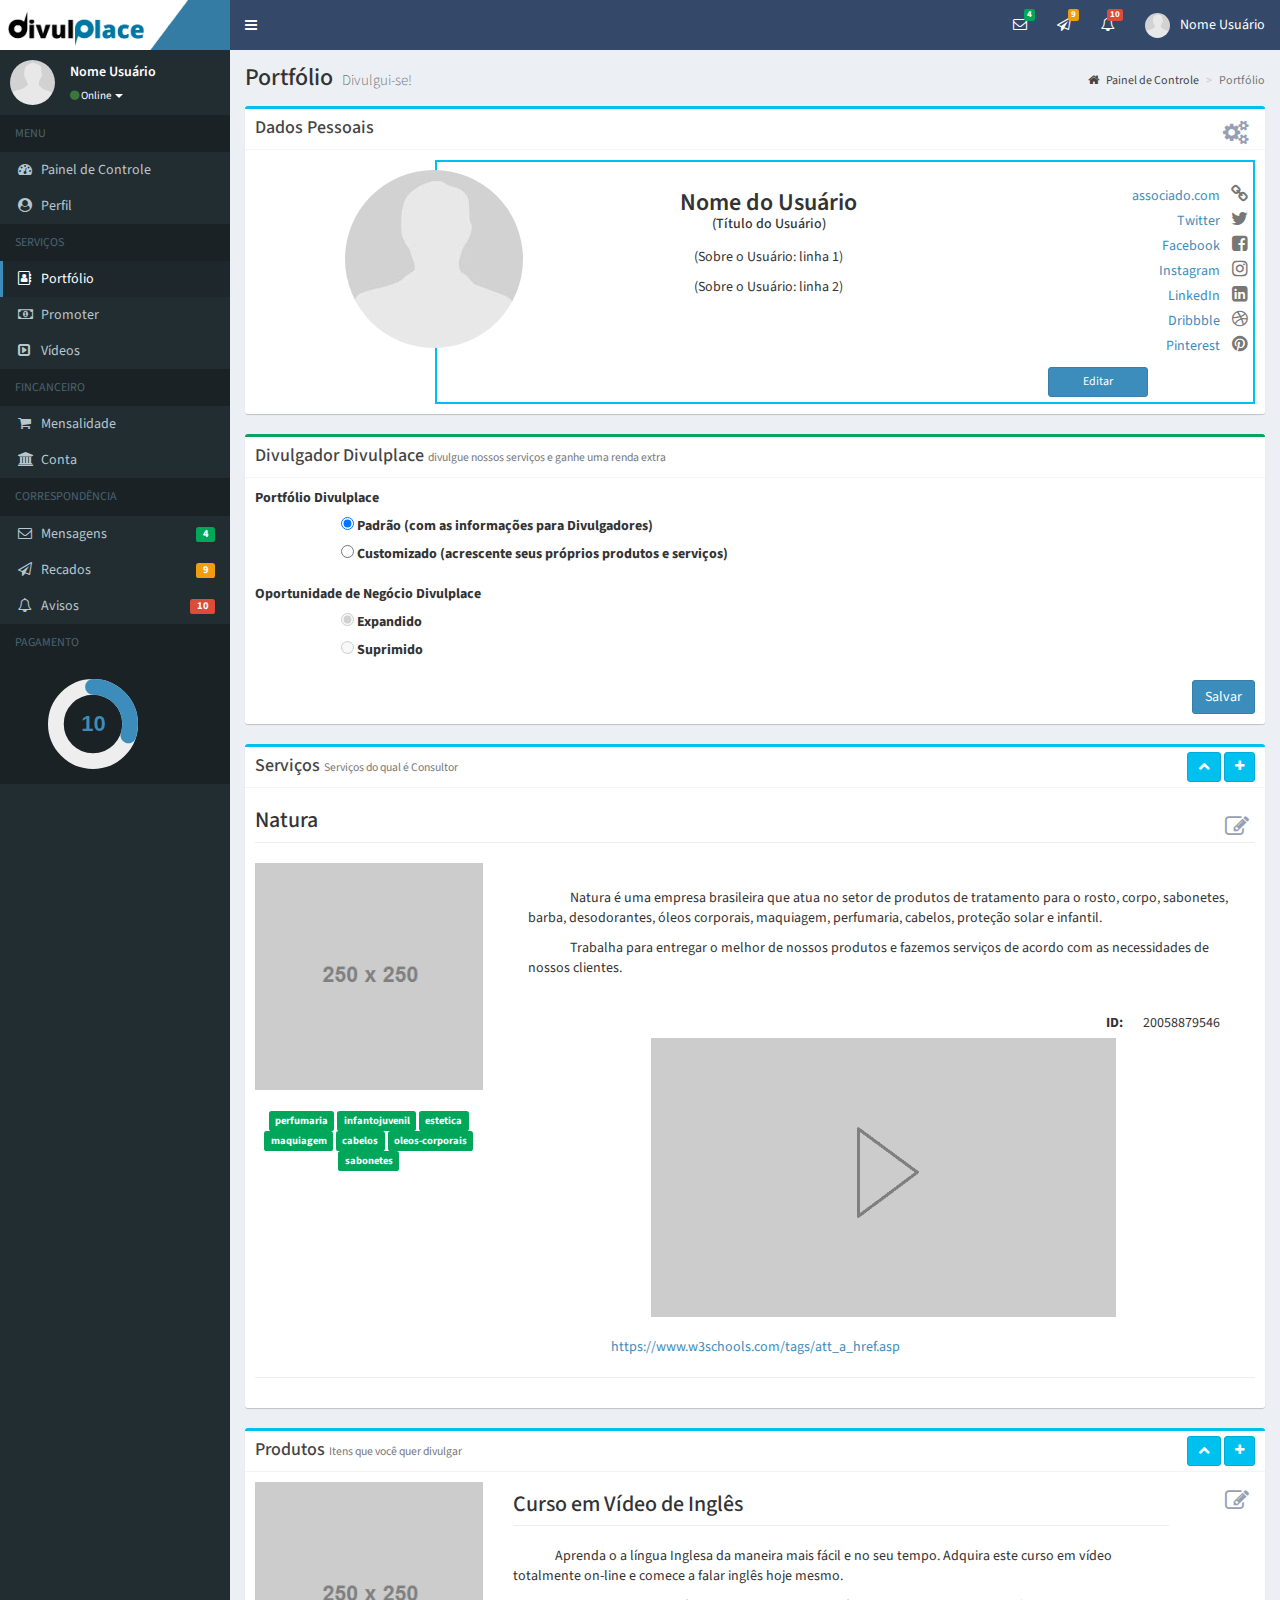
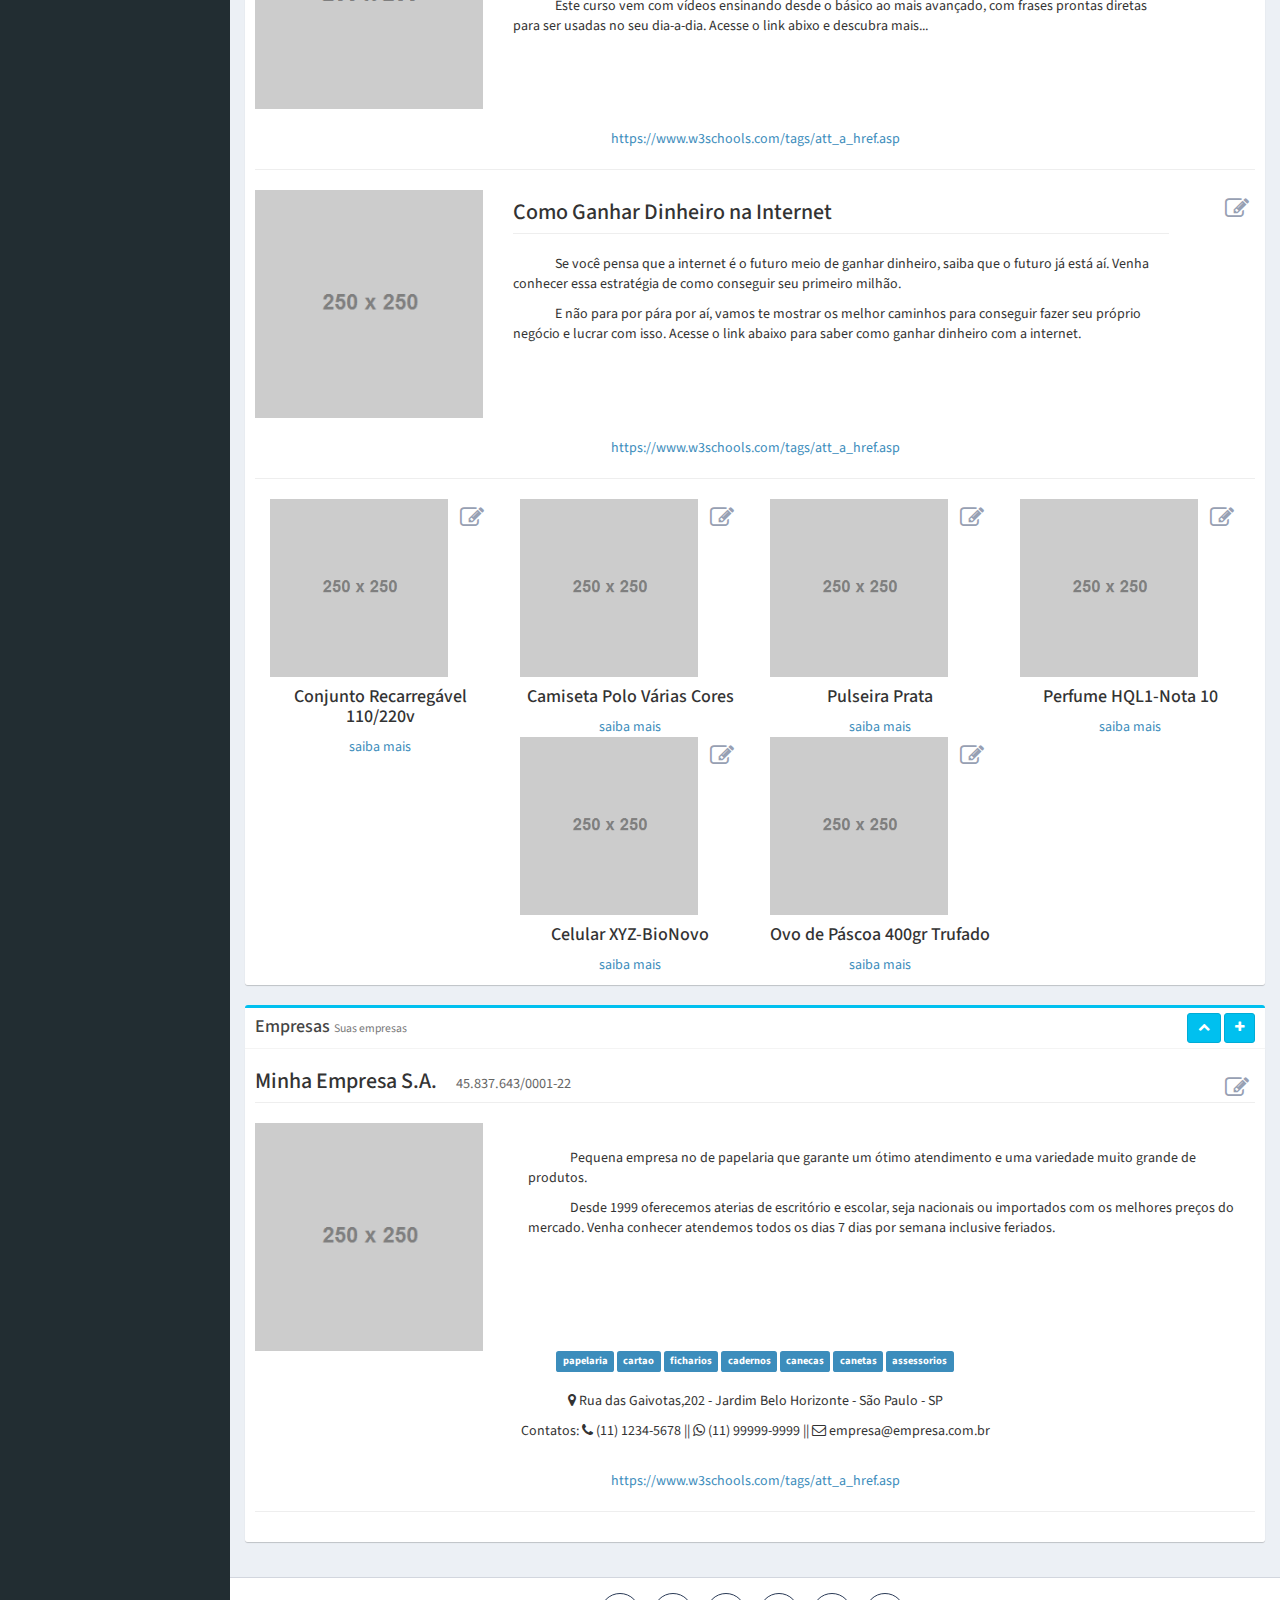
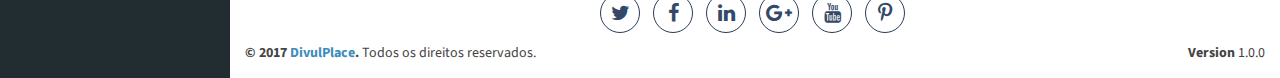
<file: view/portifolio.html>
<!DOCTYPE html>
<!--
This is a starter template page. Use this page to start your new project from
scratch. This page gets rid of all links and provides the needed markup only.
-->
<html>
<head>
  <meta charset="utf-8">
  <meta http-equiv="X-UA-Compatible" content="IE=edge">
  <title>DivulPlace | Portfólio </title>
  <!-- Tell the browser to be responsive to screen width -->
  <meta content="width=device-width, initial-scale=1, maximum-scale=1, user-scalable=no" name="viewport">
  <link rel="stylesheet" href="../components/bootstrap/dist/css/bootstrap.min.css">
  <!-- Font Awesome -->
  <link rel="stylesheet" href="../components/font-awesome/css/font-awesome.min.css">
  <!-- Ionicons -->
  <link rel="stylesheet" href="../components/Ionicons/css/ionicons.min.css">
  <!-- bootstrap datepicker -->
  <link rel="stylesheet" href="../components/bootstrap-datepicker/dist/css/bootstrap-datepicker.min.css">
  <!-- iCheck for checkboxes and radio inputs -->
  <link rel="stylesheet" href="../plugins/iCheck/all.css">
  <!-- Theme style -->
  <link rel="stylesheet" href="../css/dashboard.css">
  <!-- AdminLTE Skins. We have chosen the skin-blue for this starter
        page. However, you can choose any other skin. Make sure you
        apply the skin class to the body tag so the changes take effect. -->
  <link rel="stylesheet" href="../css/skins/skin-blue.css">
  
  <link rel="stylesheet" href="../components/bootstrap-tagsinput/dist/bootstrap-tagsinput.css">

  <!-- HTML5 Shim and Respond.js IE8 support of HTML5 elements and media queries -->
  <!-- WARNING: Respond.js doesn't work if you view the page via file:// -->
  <!--[if lt IE 9]>
  <script src="https://oss.maxcdn.com/html5shiv/3.7.3/html5shiv.min.js"></script>
  <script src="https://oss.maxcdn.com/respond/1.4.2/respond.min.js"></script>
  <![endif]-->

  <!-- Google Font -->
  <link rel="stylesheet"
        href="https://fonts.googleapis.com/css?family=Source+Sans+Pro:300,400,600,700,300italic,400italic,600italic">
</head>
<!--
BODY TAG OPTIONS:
=================
Apply one or more of the following classes to get the
desired effect
|---------------------------------------------------------|
| SKINS         | skin-blue                               |
|               | skin-black                              |
|               | skin-purple                             |
|               | skin-yellow                             |
|               | skin-red                                |
|               | skin-green                              |
|---------------------------------------------------------|
|LAYOUT OPTIONS | fixed                                   |
|               | layout-boxed                            |
|               | layout-top-nav                          |
|               | sidebar-collapse                        |
|               | sidebar-mini                            |
|---------------------------------------------------------|
-->
<body class="hold-transition skin-blue sidebar-mini">
<div class="wrapper">

  <!-- Main Header -->
  <header class="main-header">

    <!-- Logo -->
    <a href="painel.html" class="logo">
      <!-- mini logo for sidebar mini 50x50 pixels -->
      <span class="logo-mini"><span class="divulplace-brand-sgl"></span></span>
      <!-- logo for regular state and mobile devices -->
      <span class="divulplace-brand"></span>
    </a>

    <!-- Header Navbar -->
    <nav class="navbar navbar-static-top" role="navigation">
      <!-- Sidebar toggle button-->
      <a href="#" class="sidebar-toggle" data-toggle="push-menu" role="button">
        <span class="sr-only">Toggle navigation</span>
      </a>
      <!-- Navbar Right Menu -->
      <div class="navbar-custom-menu">
        <ul class="nav navbar-nav">
          <!-- Messages: style can be found in dropdown.less-->
          <li class="dropdown messages-menu">
            <!-- Menu toggle button -->
            <a href="#" class="dropdown-toggle" data-toggle="dropdown">
              <i class="fa fa-envelope-o"></i>
              <span class="label label-success">4</span>
            </a>
            <ul class="dropdown-menu">
              <li class="header">Você tem 4 mensagens</li>
              <li>
                <!-- inner menu: contains the messages -->
                <ul class="menu">
                  <li><!-- start message -->
                    <a href="#">
                      <div class="pull-left">
                        <!-- User Image -->
                        <img src="../img/user.png" class="img-circle" alt="User Image">
                      </div>
                      <!-- Message title and timestamp -->
                      <h4>
                        Afiliado 001
                        <small><i class="fa fa-clock-o"></i> 5 mins</small>
                      </h4>
                      <!-- The message -->
                      <p>Bem vindo meu amigo!</p>
                    </a>
                  </li>
				  <li><!-- start message -->
                    <a href="#">
                      <div class="pull-left">
                        <!-- User Image -->
                        <img src="../img/user.png" class="img-circle" alt="User Image">
                      </div>
                      <!-- Message title and timestamp -->
                      <h4>
                        Afiliado 002
                        <small><i class="fa fa-clock-o"></i> 10 mins</small>
                      </h4>
                      <!-- The message -->
                      <p>Você já subiu de Grau?</p>
                    </a>
                  </li>
				  <li><!-- start message -->
                    <a href="#">
                      <div class="pull-left">
                        <!-- User Image -->
                        <img src="../img/user.png" class="img-circle" alt="User Image">
                      </div>
                      <!-- Message title and timestamp -->
                      <h4>
                        Afiliado 003
                        <small><i class="fa fa-clock-o"></i> 2 horas</small>
                      </h4>
                      <!-- The message -->
                      <p>Sou novo aqui, você pode me ajudar?</p>
                    </a>
                  </li>
				  <li><!-- start message -->
                    <a href="#">
                      <div class="pull-left">
                        <!-- User Image -->
                        <img src="../img/user.png" class="img-circle" alt="User Image">
                      </div>
                      <!-- Message title and timestamp -->
                      <h4>
                        Afiliado 004
                        <small><i class="fa fa-clock-o"></i> 1 dia</small>
                      </h4>
                      <!-- The message -->
                      <p>Acabei de atualizar meu portfólio!</p>
                    </a>
                  </li>
                  <!-- end message -->
                </ul>
                <!-- /.menu -->
              </li>
              <li class="footer"><a href="mensagens.html">Ver todas</a></li>
            </ul>
          </li>
          <!-- /.messages-menu -->
          <!-- Tasks Menu -->
          <li class="dropdown messages-menu">
            <!-- Menu Toggle Button -->
            <a href="#" class="dropdown-toggle" data-toggle="dropdown">
              <i class="fa fa-paper-plane-o"></i>
              <span class="label label-warning">9</span>
            </a>
            <ul class="dropdown-menu">
              <li class="header">Você tem 9 recados</li>
              <li>
                <!-- inner menu: contains the messages -->
                <ul class="menu">
                  <li><!-- start message -->
                    <a href="#">
                      <div class="pull-left">
                        01
                      </div>
                      <!-- Message title and timestamp -->
                      <h4>
                        Maria Gonzales
                        <small><i class="fa fa-clock-o"></i> 5 mins</small>
                      </h4>
                      <!-- The message -->
                      <p>Gostaria de saber...</p>
                    </a>
                  </li>
				  <li><!-- start message -->
                    <a href="#">
                      <div class="pull-left">
                       02
                      </div>
                      <!-- Message title and timestamp -->
                      <h4>
                        Luna Stark
                        <small><i class="fa fa-clock-o"></i> 10 mins</small>
                      </h4>
                      <!-- The message -->
                      <p>Qual é a margem de...</p>
                    </a>
                  </li>
				  <li><!-- start message -->
                    <a href="#">
                      <div class="pull-left">
                        03
                      </div>
                      <!-- Message title and timestamp -->
                      <h4>
                        Nora Havisham
                        <small><i class="fa fa-clock-o"></i> 2 horas</small>
                      </h4>
                      <!-- The message -->
                      <p>Você pode me ajudar?</p>
                    </a>
                  </li>
				  <li><!-- start message -->
                    <a href="#">
                      <div class="pull-left">
                        04
                      </div>
                      <!-- Message title and timestamp -->
                      <h4>
                        Filipe
                        <small><i class="fa fa-clock-o"></i> 1 dia</small>
                      </h4>
                      <!-- The message -->
                      <p>Descobri que no final do mês...</p>
                    </a>
                  </li>
                  <!-- end message -->
                </ul>
                <!-- /.menu -->
              </li>
              <li class="footer"><a href="recados.html">Ver todas</a></li>
            </ul>
          </li>

          <!-- Notifications Menu -->
          <li class="dropdown notifications-menu">
            <!-- Menu toggle button -->
            <a href="#" class="dropdown-toggle" data-toggle="dropdown">
              <i class="fa fa-bell-o"></i>
              <span class="label label-danger">10</span>
            </a>
            <ul class="dropdown-menu">
              <li class="header">Você têm 10 avisos</li>
              <li>
                <!-- Inner Menu: contains the notifications -->
                <ul class="menu">
                  <li><!-- start notification -->
                    <a href="#">
                      <i class="fa fa-users text-aqua"></i> 2 afiliados novos hoje
                    </a>
                  </li>
                  <!-- end notification -->
				   <li><!-- start notification -->
                    <a href="#">
                      <i class="fa fa-users text-red"></i> 2 afiliados saíram hoje
                    </a>
                  </li>
                  <!-- end notification -->
				   <li><!-- start notification -->
                    <a href="#">
                      <i class="fa fa-shopping-cart text-green"></i> 4 afiliados pagaram hoje
                    </a>
                  </li>
                  <!-- end notification -->
				   <li><!-- start notification -->
                    <a href="#">
                      <i class="fa fa-warning text-yellow"></i> Erro no seu pagamento
                    </a>
                  </li>
                  <!-- end notification -->
				   <li><!-- start notification -->
                    <a href="#">
                      <i class="fa fa-user text-green"></i> Você atualizou seu perfil
                    </a>
                  </li>
                  <!-- end notification -->
                </ul>
              </li>
              <li class="footer"><a href="avisos.html">Ver todos</a></li>
            </ul>
          </li>
          <!-- User Account Menu -->
          <li class="dropdown user user-menu">
            <!-- Menu Toggle Button -->
            <a href="#" class="dropdown-toggle" data-toggle="dropdown">
              <!-- The user image in the navbar-->
              <img src="../img/user.png" class="user-image" alt="User Image">
              <!-- hidden-xs hides the username on small devices so only the image appears. -->
              <span class="hidden-xs">Nome Usuário</span>
            </a>
            <ul class="dropdown-menu">
			  <!-- Widget: user widget style 1 -->
			  <div class="box box-widget widget-user" style="margin-bottom: 0px;">
				<!-- Add the bg color to the header using any of the bg-* classes -->
				<div class="widget-user-header bg-aqua-active">
				  <h3 class="widget-user-username">Nome Usuário</h3>
				  <h5 class="widget-user-desc">Promoter Start
						<span class="pull-right">
							<i class="fa fa-star text-yellow"></i>
							<i class="fa fa-star text-yellow"></i>
							<i class="fa fa-star text-yellow"></i>
							<i class="fa fa-star-o text-yellow"></i>
							<i class="fa fa-star-o text-yellow"></i>
						</span>
					</h5>
				</div>
				<div class="widget-user-image">
				  <img class="img-circle" src="../img/user.png" alt="User Avatar">
				</div>
				<div class="box-footer">
				  <div class="row">
					<div class="col-sm-4 border-right">
					  <div class="description-block">
						<h5 class="description-header">1.600</h5>
						<span class="description-text">Disponível</span>
					  </div>
					  <!-- /.description-block -->
					</div>
					<!-- /.col -->
					<div class="col-sm-4 border-right">
					  <div class="description-block">
						<h5 class="description-header">800</h5>
						<span class="description-text">Visitas</span>
					  </div>
					  <!-- /.description-block -->
					</div>
					<!-- /.col -->
					<div class="col-sm-4">
					  <div class="description-block">
						<h5 class="description-header">100</h5>
						<span class="description-text">Afiliados</span>
					  </div>
					  <!-- /.description-block -->
					</div>
					<!-- /.col -->
				  </div>
				  <!-- /.row -->
				</div>
			  </div>
              <!-- Menu Footer-->
              <li class="user-footer">
                <div class="pull-left">
                  <a href="#" class="btn btn-default btn-flat">Portfólio</a>
                </div>
                <div class="pull-right">
                  <a href="../index.html" class="btn btn-default btn-flat">Sair</a>
                </div>
              </li>
            </ul>
          </li>
        </ul>
      </div>
    </nav>
  </header>
  <!-- Left side column. contains the logo and sidebar -->
  <aside class="main-sidebar">

    <!-- sidebar: style can be found in sidebar.less -->
    <section class="sidebar">

      <!-- Sidebar user panel (optional) -->
      <div class="user-panel">
        <div class="pull-left image">
          <img src="../img/user.png" class="img-circle" alt="User Image">
        </div>
        <div class="pull-left info">
          <p>Nome Usuário</p>
          <!-- Status -->
			<div class="dropdown navegacao-usuario">
				<a href="#" class="dropdown-toggle" type="button" id="dropdownMenu1" data-toggle="dropdown" aria-haspopup="true" aria-expanded="true">
					<i class="fa fa-circle text-success"></i> Online
					<span class="caret"></span>
				</a>
				<ul class="dropdown-menu" aria-labelledby="dropdownMenu1">
					<li><a href="#"><i class="fa fa-circle text-success"></i>Online</a></li>
					<li><a href="#"><i class="fa fa-circle text-danger"></i>Não-incomodar</a></li>
					<li><a href="#"><i class="fa fa-circle text-warning"></i>Ocupado</a></li>
					<li><a href="#"><i class="fa fa-circle"></i>Mostrar Offline</a></li>
				</ul>
			</div>
        </div>
      </div>

      <!-- Sidebar Menu -->
      <ul class="sidebar-menu" data-widget="tree">
        <li class="header">MENU</li>
        <!-- Optionally, you can add icons to the links -->
<!--         <li><a href="index.html"><i class="fa fa-home"></i> <span>Início</span></a></li> -->
        <li><a href="painel.html"><i class="fa fa-dashboard"></i> <span>Painel de Controle</span></a></li>
		<li><a href="perfil.html"><i class="fa fa-user-circle"></i> <span>Perfil</span></a></li>
		<li class="header">SERVIÇOS</li>
		<li class="active"><a href="#"><i class="fa fa-address-book-o"></i> <span>Portfólio</span></a></li>
		<li><a href="monetizacao.html"><i class="fa fa-money"></i> <span>Promoter</span></a></li>
<!-- 		<li><a href="#"><i class="fa fa-files-o"></i> <span>Folder/Flyer</span></a></li> -->
<!-- 		<li><a href="#"><i class="fa fa-id-card-o"></i> <span>Cartão de Visitas</span></a></li> -->
		<li><a href="videos.html"><i class="fa fa-caret-square-o-right"></i> <span>Vídeos</span></a></li>
		<li class="header">FINCANCEIRO</li>
		<li><a href="#"><i class="fa fa-shopping-cart"></i> <span>Mensalidade</span></a></li>
		<li><a href="conta_bancaria.html"><i class="fa fa-bank"></i> <span>Conta</span></a></li>
		<li class="header">CORRESPONDÊNCIA</li>
		<li>
			<a href="mensagens.html">
				<i class="fa fa-envelope-o"></i>
				<span>Mensagens</span>
				<span class="pull-right-container">
					<small class="label pull-right bg-green">4</small>
				</span>
			</a>
		</li>
		<li>
			<a href="recados.html">
				<i class="fa fa-paper-plane-o"></i> 
				<span>Recados</span>
				<span class="pull-right-container">
					<small class="label pull-right bg-yellow">9</small>
				</span>
			</a>
		</li>
		<li>
			<a href="avisos.html">
				<i class="fa fa-bell-o"></i> 
				<span>Avisos</span>
				<span class="pull-right-container">
					<small class="label pull-right bg-red">10</small>
				</span>
			</a>
		</li>
		<li class="header">PAGAMENTO</li>
		<li class="header">
			<a href="#">
				<div class="col-xs-6 col-md-3 text-center">
				  <input type="text" class="knob" value="10" data-linecap="round" data-width="90" data-height="90" data-min="1" data-max="31" data-fgColor="#3c8dbc" data-readonly="true">
				</div>
			</a>
		</li>
      </ul>
      <!-- /.sidebar-menu -->
    </section>
    <!-- /.sidebar -->
  </aside>

  <!-- Content Wrapper. Contains page content -->
  <div class="content-wrapper">
    <!-- Content Header (Page header) -->
    <section class="content-header">
      <h1>
        Portfólio
        <small>Divulgui-se!</small>
      </h1>
      <ol class="breadcrumb">
<!--         <li><a href="index.html"><i class="fa fa-home"></i> Início</a></li> -->
		<li><a href="painel.html"><i class="fa fa-home"></i> Painel de Controle</a></li>
        <li class="active">Portfólio</li>
      </ol>
    </section>

    <!-- Main content -->
    <section class="content container-fluid">
		<!-- /.row -->
		<div class="row">
			<div class="col-md-12">
				<div class="box box-info">
					<div class="box-header with-border">
						<h3 class="box-title">Dados Pessoais</h3>
						<div class="box-tools pull-right">
							<div class="btn-group">
								<button type="button" class="btn btn-box-tool dropdown-toggle" data-toggle="dropdown">
									<i class="fa fa-cogs fa-2x"></i>
								</button>
								<ul class="dropdown-menu" role="menu">
									<li><a href="#" data-toggle="modal" data-target="#modal-temas" title="Novo Tema">Temas</a></li>
									<li><a href="#">Apresentação</a></li>
									<li><a href="#">Background</a></li>
									<li class="divider"></li>
									<li><a href="#">Outros</a></li>
								</ul>
							</div>
						</div>
					</div>
					<!-- /.box-header -->
					<div class="box box-widget box-body">		
						<div class="img-perfil-portifolio">
							<img class="img-circle" src="../img/user.png" alt="Usuário">
						</div>
						
						<div class="painel-perfil-portifolio">
							
							<div class="pessoal-perfil-portifolio">
								<h3>Nome do Usuário</h3>
								<h5>(Título do Usuário)</h5>
								<p>(Sobre o Usuário: linha 1)</p>
								<p>(Sobre o Usuário: linha 2)</p>
							</div>
							
							<ul class="social-perfil-portifolio">
								<li><a href="#"><span>associado.com</span> <i class="fa fa-link text-muted"></i></a></li>
								<li><a href="#"><span>Twitter</span> <i class="fa fa-twitter text-muted"></i></a></li>
								<li><a href="#"><span>Facebook</span> <i class="fa fa-facebook-square text-muted"></a></i></li>
								<li><a href="#"><span>Instagram</span> <i class="fa fa-instagram text-muted"></i></a></li>
								<li><a href="#"><span>LinkedIn</span> <i class="fa fa-linkedin-square text-muted"></i></a></li>
								<li><a href="#"><span>Dribbble</span> <i class="fa fa-dribbble text-muted"></i></a></li>
								<li><a href="#"><span>Pinterest</span> <i class="fa fa-pinterest text-muted"></i></a></li>
							</ul>
							
							<div class="btn-perfil-portifolio">
								<a href="perfil.html" class="btn btn-primary btn-sm"> Editar</a>
							</div>
						</div>
						<!-- /.row -->
					</div>
				</div>
				<!-- /.box -->
			</div>
		</div>
		
		<div class="modal fade" id="modal-temas">
			<div class="modal-dialog modal-lg">
				<div class="modal-content">
					<div class="modal-header">
						<button type="button" class="close" data-dismiss="modal" aria-label="Close">
							<span aria-hidden="true">&times;</span>
						</button>
						<h4 class="modal-title">Temas</h4>
					</div>
					<div class="modal-body">
						<form class="form-horizontal">
							<div class="row">
								<div class="col-md-12">
									<div class="form-group">
										<div class="col-sm-8">
											<div class="input-group">
												<input type="text" class="form-control" placeholder="Procurar Temas">
												<span class="input-group-btn">
													<button type="button" class="btn btn-info btn-flat"><i class="fa fa-search"></i></button>
												</span>
											</div>
										</div>
										<div class="col-sm-4">
											<select id="selectPais" class="form-control">
												<option>Todos os Tópicos...</option>
												<option>Comida</option>
												<option>Perfumaria</option>
												<option>Jóias</option>
												<option>Administração</option>
												<option>Hotelaria</option>
												<option>...</option>
											</select>
										</div>
									</div>
								</div>
							</div>
							<div class="direct-temas">
								<div class="row">
									<div class="col-lg-3 col-sm-3 col-xs-6">
										<a href="#" data-toggle="modal" data-target="#modal-tema-01" title="Visualizar">
											<img class="img-responsive" src="../img/portifolio/thema01_min.jpg">
										</a>
										<dl>
											<dt>Tema 01</dt>
											<dd>Descrição para o tema 01</dd>
										</dl>
										<dl class="text-center">
											<dt><button type="button" class="btn btn-primary btn-xs" data-dismiss="modal">Aplicar</button></dt>
										</dl>
									</div>
									<div class="col-lg-3 col-sm-3 col-xs-6">
										<a href="#" data-toggle="modal" data-target="#modal-tema-02" title="Visualizar">
											<img class="img-responsive" src="../img/portifolio/thema02_min.png">
										</a>
										<dl>
											<dt>Tema 02</dt>
											<dd>Descrição para o tema 02</dd>
										</dl>
										<dl class="text-center">
											<dt><button type="button" class="btn btn-primary btn-xs" data-dismiss="modal">Aplicar</button></dt>
										</dl>
									</div>
									<div class="col-lg-3 col-sm-3 col-xs-6">
										<img class="img-responsive" src="../img/250x350.png">
										<dl>
											<dt>Tema 03</dt>
											<dd>Descrição para o tema 03</dd>
										</dl>
										<dl class="text-center">
											<dt><button type="button" class="btn btn-primary btn-xs" data-dismiss="modal">Aplicar</button></dt>
										</dl>
									</div>
									<div class="col-lg-3 col-sm-3 col-xs-6">
										<img class="img-responsive" src="../img/250x350.png">
										<dl>
											<dt>Tema 04</dt>
											<dd>Descrição para o tema 04</dd>
										</dl>
										<dl class="text-center">
											<dt><button type="button" class="btn btn-primary btn-xs" data-dismiss="modal">Aplicar</button></dt>
										</dl>
									</div>
									<div class="col-lg-3 col-sm-3 col-xs-6">
										<img class="img-responsive" src="../img/250x350.png">
										<dl>
											<dt>Tema 05</dt>
											<dd>Descrição para o tema 05</dd>
										</dl>
										<dl class="text-center">
											<dt><button type="button" class="btn btn-primary btn-xs" data-dismiss="modal">Aplicar</button></dt>
										</dl>
									</div>
									<div class="col-lg-3 col-sm-3 col-xs-6">
										<img class="img-responsive" src="../img/250x350.png">
										<dl>
											<dt>Tema 06</dt>
											<dd>Descrição para o tema 06</dd>
										</dl>
										<dl class="text-center">
											<dt><button type="button" class="btn btn-primary btn-xs" data-dismiss="modal">Aplicar</button></dt>
										</dl>
									</div>
									<div class="col-lg-3 col-sm-3 col-xs-6">
										<img class="img-responsive" src="../img/250x350.png ">
										<dl>
											<dt>Tema 07</dt>
											<dd>Descrição para o tema 07</dd>
										</dl>
										<dl class="text-center">
											<dt><button type="button" class="btn btn-primary btn-xs" data-dismiss="modal">Aplicar</button></dt>
										</dl>
									</div>
									<div class="col-lg-3 col-sm-3 col-xs-6">
										<img class="img-responsive" src="../img/250x350.png">
										<dl>
											<dt>Tema 08</dt>
											<dd>Descrição para o tema 08</dd>
										</dl>
										<dl class="text-center">
											<dt><button type="button" class="btn btn-primary btn-xs" data-dismiss="modal">Aplicar</button></dt>
										</dl>
									</div>
								</div>
							</div>
						</form>
					</div>
					<div class="modal-footer">
						<div class="clearfix text-center">
						 <ul class="pagination pagination-sm no-margin">
							<li><a href="#">«</a></li>
							<li><a href="#">1</a></li>
							<li><a href="#">2</a></li>
							<li><a href="#">3</a></li>
							<li><a href="#">»</a></li>
						 </ul>
						</div>
					</div>
				</div>
				<!-- /.modal-content -->
			</div>
			<!-- /.modal-dialog -->
        </div>
		
		<div class="modal fade" id="modal-tema-01">
			<div class="modal-dialog modal-lg">
				<div class="modal-content">
					<div class="modal-header">
						<button type="button" class="close" data-dismiss="modal" aria-label="Close">
							<span aria-hidden="true">&times;</span>
						</button>
						<h4 class="modal-title">Temas</h4>
					</div>
					<div class="modal-body">
						<div class="row">
							<div class="col-md-offset-1 col-md-11 col-sm-12 col-xs-12">
								<img class="img-responsive" src="../img/portifolio/thema01.jpg">
							</div>
						</div>
					</div>
					<div class="modal-footer">
						<button type="button" class="btn btn-default pull-left" data-dismiss="modal">Fechar</button>
						<button type="button" class="btn btn-primary" data-dismiss="modal">Aplicar</button>
					</div>
				</div>
				<!-- /.modal-content -->
			</div>
			<!-- /.modal-dialog -->
        </div>
		
	    <div class="modal fade" id="modal-tema-02">
			<div class="modal-dialog modal-lg">
				<div class="modal-content">
					<div class="modal-header">
						<button type="button" class="close" data-dismiss="modal" aria-label="Close">
							<span aria-hidden="true">&times;</span>
						</button>
						<h4 class="modal-title">Temas</h4>
					</div>
					<div class="modal-body">
						<div class="row">
							<div class="col-md-offset-1 col-md-11 col-sm-12 col-xs-12">
								<img class="img-responsive" src="../img/portifolio/thema02.png">
							</div>
						</div>
					</div>
					<div class="modal-footer">
						<button type="button" class="btn btn-default pull-left" data-dismiss="modal">Fechar</button>
						<button type="button" class="btn btn-primary" data-dismiss="modal">Aplicar</button>
					</div>
				</div>
				<!-- /.modal-content -->
			</div>
			<!-- /.modal-dialog -->
        </div>
        
		
		<div class="row">
			<div class="col-md-12">
				<div id="box-divulgador" class="box box-success">
					<div class="box-header with-border">
						<h2 class="box-title">Divulgador Divulplace <small>divulgue nossos serviços e ganhe uma renda extra</small></h2>
					</div>
					<!-- /.box-header -->
					<div class="box box-widget box-body">
						<form class="form-horizontal">
							<div class="form-group">
								<div class="col-md-12">
									<label>Portfólio Divulplace</label>
								</div>
								<div class="col-xs-offset-1 col-xs-11">
									<!-- Default checked -->
									<div class="custom-control custom-radio">
									  <input type="radio" class="custom-control-input" id="defaultChecked" name="defaultExampleRadios" checked>
									  <label class="custom-control-label" for="defaultChecked"> Padrão (com as informações para Divulgadores)</label>
									</div>
									<!-- Default unchecked -->
									<div class="custom-control custom-radio">
									  <input type="radio" class="custom-control-input" id="defaultUnchecked" name="defaultExampleRadios">
									  <label class="custom-control-label" for="defaultUnchecked"> Customizado (acrescente seus próprios produtos e serviços)</label>
									</div>
								</div>
							</div>
							<div class="form-group">
								<div class="col-md-12">
									<label>Oportunidade de Negócio Divulplace</label>
								</div>
								<div class="col-xs-offset-1 col-xs-11">
									<!-- Default checked -->
									<div class="custom-control custom-radio">
									  <input type="radio" class="custom-control-input" id="oportunidadeChecked" name="oportunidadeNegocio" checked disabled>
									  <label class="custom-control-label" for="oportunidadeChecked"> Expandido </label>
									</div>
									<!-- Default unchecked -->
									<div class="custom-control custom-radio">
									  <input type="radio" class="custom-control-input" id="oportunidadeUnChecked" name="oportunidadeNegocio" disabled>
									  <label class="custom-control-label" for="oportunidadeUnChecked"> Suprimido </label>
									</div>
								</div>
							</div>
							<button type="button" class="btn btn-primary pull-right" data-dismiss="modal">Salvar</button>
						</form>
					</div>
				</div>
			</div>
		</div>
        
		<div class="row">
			<div class="col-md-12">
				<div id="box-servico" class="box box-info">
					<div class="box-header with-border">
						<h3 class="box-title">Serviços <small>Serviços do qual é Consultor</small></h3>
						<div class="pull-right box-tools">
							<button id="btn-servico" type="button" class="btn btn-info btn-sm" data-widget="collapse">
								<i class="fa fa-chevron-up"></i>
							</button>
							<button type="button" class="btn btn-info btn-sm" data-toggle="modal" data-target="#modal-consultor" title="Novo Serviço">
								<i class="fa fa-plus"></i>
							</button>
						</div>
					</div>
					<!-- /.box-header -->
					<div class="box box-widget box-body">
						<section>
							<h2 class="page-header">Natura 
								<button type="button" class="btn btn-box-tool pull-right" data-toggle="modal" data-target="#modal-consultor" title="Editar Serviço">
									<i class="fa fa-pencil-square-o fa-2x"></i>
								</button>
							</h2>
							<div class="row">
								<div class="col-md-3 center-image text-center">
									<div class="row">
										<div class="col-md-12">
											<img class="img-responsive" src="../img/250x250.png">
										</div>
									</div>
									<div class="row">
										<div class="col-md-12">
											<br/>
											<span class="label label-success">perfumaria</span>
											<span class="label label-success">infantojuvenil</span>
											<span class="label label-success">estetica</span>
											<span class="label label-success">maquiagem</span>
											<span class="label label-success">cabelos</span>
											<span class="label label-success">oleos-corporais</span>
											<span class="label label-success">sabonetes</span>
											<br/>
										</div>
									</div>
								</div>
								<div class="col-md-9">
									<div class="col-md-12">
										<div style="display: table; height: 150px;">
											<div style="display: table-cell; vertical-align: middle;">
												<p class="recuo">
													Natura é uma empresa brasileira que atua no setor de produtos de tratamento para o rosto, corpo, sabonetes, barba, desodorantes, óleos corporais, maquiagem, perfumaria, cabelos, proteção solar e infantil.
												</p>
												<p class="recuo">
													Trabalha para entregar o melhor de nossos produtos e fazemos serviços de acordo com as necessidades de nossos clientes.
												</p>
											</div>
										</div>
										<div class="pull-right">
											<label>ID:</label><span style="margin: 20px;">20058879546</span>
										</div>
									</div>
									<div class="col-md-offset-2 col-md-8 center-image">
										<img class="img-responsive" src="../img/750x450.png">
									</div>
								</div>
							</div>
							<div class="row">
								<div class="col-md-12 text-center">
									<br/>
									<a href="https://www.w3schools.com/tags/att_a_href.asp" target="_blank" alt="">https://www.w3schools.com/tags/att_a_href.asp</a>
									<hr/>
								</div>
							</div>
						</section>
					</div>
				</div>
			</div>
		</div>
		
		<div class="modal fade" id="modal-consultor">
			<div class="modal-dialog modal-lg">
				<div class="modal-content">
					<div class="modal-header">
						<button type="button" class="close" data-dismiss="modal" aria-label="Close">
							<span aria-hidden="true">&times;</span>
						</button>
						<h4 class="modal-title">Serviço</h4>
					</div>
					<div class="modal-body">
						<form class="form-horizontal">
							<div class="row">
								<div class="col-md-4 text-center">
									<div class="form-group" style="margin-bottom: 0px;">
										<div class="col-xs-6">
											<img class="img-responsive" src="../img/250x250.png">
											<br/>
										</div>
										<div class="col-xs-3">
											<img class="img-responsive" src="../img/250x250.png">
											<br/>
										</div>
										<div class="col-xs-3">
											<img class="img-responsive" src="../img/250x250.png">
											<br/>
										</div>
										<div class="col-xs-3">
											<img class="img-responsive" src="../img/250x250.png">
											<br/>
										</div>
										<div class="col-xs-3">
											<img class="img-responsive" src="../img/250x250.png">
										</div>
									</div>
									<div class="form-group">
										<div class="btn btn-default btn-file">
											<i class="fa fa-picture-o"></i> Adicionar Imagens
										</div>
									</div>
								</div>
								<div class="col-md-8">
									<div class="form-group">
										<label for="inputEmpresa" class="col-sm-2 control-label">Empresa</label>
										<div class="col-sm-10">
											<input type="text" class="form-control" id="inputEmpresa" placeholder="Nome da Empresa">
										</div>
									</div>
									<div class="form-group">
										<label for="textDescricao" class="col-sm-2 control-label">Descrição</label>
										<div class="col-sm-8">
											<textarea id="textDescricao" class="form-control" rows="3" placeholder="Descrição da Empresa ..."></textarea>
										</div>
									</div>
									<div class="form-group">
										<label for="inputId" class="col-sm-2 control-label">ID</label>
										<div class="col-sm-6">
											<input type="text" class="form-control" id="inputId" placeholder="Identificação na Empresa (caso tenha)">
										</div>
									</div>
								</div>
							</div>
							<div class="row">
								<div class="col-md-4 text-center">
									<div class="form-group">
										<div class="col-md-12">
											<img class="img-responsive" src="../img/750x450.png">
										</div>
									</div>
									<div class="form-group">
										<div class="btn btn-default btn-file">
											<i class="fa fa-youtube-play"></i> Apontar Vídeo
										</div>
									</div>
								</div>
								<div class="col-md-8">
									<div class="form-group">
										<label for="inputRamo" class="col-sm-2 control-label" title="Ex.: perfumaria, joaleiria, chocolates, etc...">Ramo</label>
										<div class="col-sm-8">
											<!-- <textarea id="textRamo" class="form-control" rows="3" placeholder="Ramo das atividades ..."></textarea> -->
											<input id="inputRamo" type="text" value="" placeholder="Ramo das atividades..." />
										</div>
									</div>
									<div class="form-group">
										<label for="inputLink" class="col-sm-2 control-label">Link</label>
										<div class="col-sm-10">
											<input type="text" class="form-control" id="inputLink" placeholder="Link Principal de Divulgação">
										</div>
									</div>
								</div>
							</div>
						</form>
					</div>
					<div class="modal-footer">
						<button type="button" class="btn btn-default pull-left" data-dismiss="modal">Fechar</button>
						<button type="button" class="btn btn-primary" data-dismiss="modal">Adicionar</button>
					</div>
				</div>
				<!-- /.modal-content -->
			</div>
			<!-- /.modal-dialog -->
        </div>
		
		<div class="row">
			<div class="col-md-12">
				<div id="box-produto" class="box box-info">
					<div class="box-header with-border">
						<h3 class="box-title">Produtos <small>Itens que você quer divulgar</small></h3>
						<div class="pull-right box-tools">
							<button id="btn-produto" type="button" class="btn btn-info btn-sm" data-widget="collapse">
								<i class="fa fa-chevron-up"></i>
							</button>
							<button type="button" class="btn btn-info btn-sm" data-toggle="modal" data-target="#modal-outros" title="Novo Item">
								<i class="fa fa-plus"></i>
							</button>
						</div>
					</div>
					<!-- /.box-header -->
					<div class="box box-widget box-body">
						<section class="box-widget">
							<div class="row">
								<div class="col-md-3 center-image text-center">
									<img class="img-responsive" src="../img/250x250.png">
								</div>
								<div class="col-md-8">
									<h2 class="page-header">Curso em Vídeo de Inglês </h2>
									
									<p class="recuo">
										Aprenda o a língua Inglesa da maneira mais fácil e no seu tempo. Adquira este curso em vídeo totalmente on-line e comece a falar inglês hoje mesmo.
									</p>
									<p class="recuo">
										Este curso vem com vídeos ensinando desde o básico ao mais avançado, com frases prontas diretas para ser usadas no seu dia-a-dia. Acesse o link abixo e descubra mais...
									</p>
									
								</div>
							</div>
							<div class="row">
								<div class="col-md-12 text-center">
									<br/>
									<a href="https://www.w3schools.com/tags/att_a_href.asp" target="_blank" alt="">https://www.w3schools.com/tags/att_a_href.asp</a>
									<hr/>
								</div>
							</div>
							<button type="button" class="btn btn-box-tool pull-right btn-modal-produto" data-toggle="modal" data-target="#modal-outros" title="Editar Item">
								<i class="fa fa-pencil-square-o fa-2x"></i>
							</button>
						</section>
						<section class="box-widget">
							<div class="row">
								<div class="col-md-3 center-image text-center">
									<img class="img-responsive" src="../img/250x250.png">
								</div>
								<div class="col-md-8">
									<h2 class="page-header">Como Ganhar Dinheiro na Internet</h2>
									
									<p class="recuo">
										Se você pensa que a internet é o futuro meio de ganhar dinheiro, saiba que o futuro já está aí. Venha conhecer essa estratégia de como conseguir seu primeiro milhão.
									</p>
									<p class="recuo">
										E não para por pára por aí, vamos te mostrar os melhor caminhos para conseguir fazer seu próprio negócio e lucrar com isso. Acesse o link abaixo para saber como ganhar dinheiro com a internet.
									</p>
								</div>
							</div>
							<div class="row">
								<div class="col-md-12 text-center">
									<br/>
									<a href="https://www.w3schools.com/tags/att_a_href.asp" target="_blank" alt="">https://www.w3schools.com/tags/att_a_href.asp</a>
									<hr/>
								</div>
							</div>
							<button type="button" class="btn btn-box-tool pull-right btn-modal-produto" data-toggle="modal" data-target="#modal-outros" title="Editar Item">
								<i class="fa fa-pencil-square-o fa-2x"></i>
							</button>
						</section>
						<div class="col-lg-3 col-md-4 col-sm-6 col-xs-6">
							<section class="box-widget">
								<div class="row">
									<div class="col-xs-10 center-image text-center">
										<img class="img-responsive" src="../img/250x250.png">
									</div>
									<button type="button" class="btn btn-box-tool pull-right btn-modal-produto" data-toggle="modal" data-target="#modal-produto" title="Editar Produto">
										<i class="fa fa-pencil-square-o fa-2x"></i>
									</button>
								</div>
								<div class="row">
									<div class="col-xs-12 text-center">
										<h4>Conjunto Recarregável 110/220v</h4>
									</div>
								</div>
								<div class="row">
									<div class="col-xs-12 text-center">
										<a href="https://www.w3schools.com/tags/att_a_href.asp" target="_blank" title="https://www.w3schools.com/tags/att_a_href.asp">saiba mais</a>
									</div>
								</div>
							</section>
						</div>
						<div class="col-lg-3 col-md-4 col-sm-6 col-xs-6">
							<section class="box-widget">
								<div class="row">
									<div class="col-xs-10 center-image text-center">
										<img class="img-responsive" src="../img/250x250.png">
									</div>
									<button type="button" class="btn btn-box-tool pull-right btn-modal-produto" data-toggle="modal" data-target="#modal-produto" title="Editar Produto">
										<i class="fa fa-pencil-square-o fa-2x"></i>
									</button>
								</div>
								<div class="row">
									<div class="col-xs-12 text-center">
										<h4>Camiseta Polo Várias Cores</h4>
									</div>
								</div>
								<div class="row">
									<div class="col-xs-12 text-center">
										<a href="https://www.w3schools.com/tags/att_a_href.asp" target="_blank" title="https://www.w3schools.com/tags/att_a_href.asp">saiba mais</a>
									</div>
								</div>
							</section>
						</div>
						<div class="col-lg-3 col-md-4 col-sm-6 col-xs-6">
							<section class="box-widget">
								<div class="row">
									<div class="col-xs-10 center-image text-center">
										<img class="img-responsive" src="../img/250x250.png">
									</div>
									<button type="button" class="btn btn-box-tool pull-right btn-modal-produto" data-toggle="modal" data-target="#modal-produto" title="Editar Produto">
										<i class="fa fa-pencil-square-o fa-2x"></i>
									</button>
								</div>
								<div class="row">
									<div class="col-xs-12 text-center">
										<h4>Pulseira Prata</h4>
									</div>
								</div>
								<div class="row">
									<div class="col-xs-12 text-center">
										<a href="https://www.w3schools.com/tags/att_a_href.asp" target="_blank" title="https://www.w3schools.com/tags/att_a_href.asp">saiba mais</a>
									</div>
								</div>
							</section>
						</div>
						<div class="col-lg-3 col-md-4 col-sm-6 col-xs-6">
							<section class="box-widget">
								<div class="row">
									<div class="col-xs-10 center-image text-center">
										<img class="img-responsive" src="../img/250x250.png">
									</div>
									<button type="button" class="btn btn-box-tool pull-right btn-modal-produto" data-toggle="modal" data-target="#modal-produto" title="Editar Produto">
										<i class="fa fa-pencil-square-o fa-2x"></i>
									</button>
								</div>
								<div class="row">
									<div class="col-xs-12 text-center">
										<h4>Perfume HQL1-Nota 10</h4>
									</div>
								</div>
								<div class="row">
									<div class="col-xs-12 text-center">
										<a href="https://www.w3schools.com/tags/att_a_href.asp" target="_blank" title="https://www.w3schools.com/tags/att_a_href.asp">saiba mais</a>
									</div>
								</div>
							</section>
						</div>
						<div class="col-lg-3 col-md-4 col-sm-6 col-xs-6">
							<section class="box-widget">
								<div class="row">
									<div class="col-xs-10 center-image text-center">
										<img class="img-responsive" src="../img/250x250.png">
									</div>
									<button type="button" class="btn btn-box-tool pull-right btn-modal-produto" data-toggle="modal" data-target="#modal-produto" title="Editar Produto">
										<i class="fa fa-pencil-square-o fa-2x"></i>
									</button>
								</div>
								<div class="row">
									<div class="col-xs-12 text-center">
										<h4>Celular XYZ-BioNovo</h4>
									</div>
								</div>
								<div class="row">
									<div class="col-xs-12 text-center">
										<a href="https://www.w3schools.com/tags/att_a_href.asp" target="_blank" title="https://www.w3schools.com/tags/att_a_href.asp">saiba mais</a>
									</div>
								</div>
							</section>
						</div>
						<div class="col-lg-3 col-md-4 col-sm-6 col-xs-6">
							<section class="box-widget">
								<div class="row">	
									<div class="col-xs-10 center-image text-center">
										<img class="img-responsive" src="../img/250x250.png">
									</div>
									<button type="button" class="btn btn-box-tool pull-right btn-modal-produto" data-toggle="modal" data-target="#modal-produto" title="Editar Produto">
										<i class="fa fa-pencil-square-o fa-2x"></i>
									</button>
								</div>
								<div class="row">
									<div class="col-xs-12 text-center">
										<h4>Ovo de Páscoa 400gr Trufado</h4>
									</div>
								</div>
								<div class="row">
									<div class="col-xs-12 text-center">
										<a href="https://www.w3schools.com/tags/att_a_href.asp" target="_blank" title="https://www.w3schools.com/tags/att_a_href.asp">saiba mais</a>
									</div>
								</div>
							</section>
						</div>
					</div>
				</div>
			</div>
		</div>
		
		<div class="modal fade" id="modal-produto">
			<div class="modal-dialog">
				<div class="modal-content">
					<div class="modal-header">
						<button type="button" class="close" data-dismiss="modal" aria-label="Close">
							<span aria-hidden="true">&times;</span>
						</button>
						<h4 class="modal-title">Produto</h4>
					</div>
					<div class="modal-body">
						<form class="form-horizontal">
							<div class="row">
								<div class="col-md-4 text-center">
									<div class="form-group" style="margin-bottom: 0px;">
										<div class="col-xs-6">
											<img class="img-responsive" src="../img/250x250.png">
											<br/>
										</div>
										<div class="col-xs-3">
											<img class="img-responsive" src="../img/250x250.png">
											<br/>
										</div>
										<div class="col-xs-3">
											<img class="img-responsive" src="../img/250x250.png">
											<br/>
										</div>
										<div class="col-xs-3">
											<img class="img-responsive" src="../img/250x250.png">
											<br/>
										</div>
										<div class="col-xs-3">
											<img class="img-responsive" src="../img/250x250.png">
										</div>
									</div>
									<div class="form-group">
										<div class="btn btn-default btn-file">
											<i class="fa fa-picture-o"></i> Adicionar Imagens
										</div>
									</div>
								</div>
								<div class="col-md-8">
									<div class="form-group">
										<label for="selectModelo" class="col-sm-2 control-label">Modelo</label>
										<div class="col-sm-6">
											<select id="selectModelo" class="form-control">
												<option>Selecione...</option>
												<option>Padrão</option>
												<option selected>Simplificado</option>
											</select>
										</div>
									</div>
									<div class="form-group">
										<label for="inputProduto" class="col-sm-2 control-label">Produto</label>
										<div class="col-sm-10">
											<input type="text" class="form-control" id="inputProduto" placeholder="Nome do Produto">
										</div>
									</div>
									<div class="form-group">
										<label for="inputLinkProduto" class="col-sm-2 control-label">Link</label>
										<div class="col-sm-10">
											<input type="text" class="form-control" id="inputLinkProduto" placeholder="Link Principal de Divulgação">
										</div>
									</div>
								</div>
							</div>
						</form>
					</div>
					<div class="modal-footer">
						<button type="button" class="btn btn-default pull-left" data-dismiss="modal">Fechar</button>
						<button type="button" class="btn btn-primary" data-dismiss="modal">Adicionar</button>
					</div>
				</div>
				<!-- /.modal-content -->
			</div>
			<!-- /.modal-dialog -->
        </div>
		
		<div class="modal fade" id="modal-outros">
			<div class="modal-dialog modal-lg">
				<div class="modal-content">
					<div class="modal-header">
						<button type="button" class="close" data-dismiss="modal" aria-label="Close">
							<span aria-hidden="true">&times;</span>
						</button>
						<h4 class="modal-title">Produtos</h4>
					</div>
					<div class="modal-body">
						<form class="form-horizontal">
							<div class="row">
								<div class="col-md-4 text-center">
									<div class="form-group" style="margin-bottom: 0px;">
										<div class="col-xs-6">
											<img class="img-responsive" src="../img/250x250.png">
											<br/>
										</div>
										<div class="col-xs-3">
											<img class="img-responsive" src="../img/250x250.png">
											<br/>
										</div>
										<div class="col-xs-3">
											<img class="img-responsive" src="../img/250x250.png">
											<br/>
										</div>
										<div class="col-xs-3">
											<img class="img-responsive" src="../img/250x250.png">
											<br/>
										</div>
										<div class="col-xs-3">
											<img class="img-responsive" src="../img/250x250.png">
										</div>
									</div>
									<div class="form-group">
										<div class="btn btn-default btn-file">
											<i class="fa fa-picture-o"></i> Adicionar Imagens
										</div>
									</div>
								</div>
								<div class="col-md-8">
									<div class="form-group">
										<label for="selectModelo" class="col-sm-2 control-label">Modelo</label>
										<div class="col-sm-6">
											<select id="selectModelo" class="form-control">
												<option>Selecione...</option>
												<option selected>Padrão</option>
												<option>Simplificado</option>
											</select>
										</div>
									</div>
									<div class="form-group">
										<label for="inputItem" class="col-sm-2 control-label">Item</label>
										<div class="col-sm-10">
											<input type="text" class="form-control" id="inputItem" placeholder="Nome do Item">
										</div>
									</div>
									<div class="form-group">
										<label for="textDescricaoProduto" class="col-sm-2 control-label">Descrição</label>
										<div class="col-sm-8">
											<textarea id="textDescricaoProduto" class="form-control" rows="3" placeholder="Descrição do Item ..."></textarea>
										</div>
									</div>
									<div class="form-group">
										<label for="inputLinkItem" class="col-sm-2 control-label">Link</label>
										<div class="col-sm-10">
											<input type="text" class="form-control" id="inputLinkItem" placeholder="Link Principal de Divulgação">
										</div>
									</div>
								</div>
							</div>
						</form>
					</div>
					<div class="modal-footer">
						<button type="button" class="btn btn-default pull-left" data-dismiss="modal">Fechar</button>
						<button type="button" class="btn btn-primary" data-dismiss="modal">Adicionar</button>
					</div>
				</div>
				<!-- /.modal-content -->
			</div>
			<!-- /.modal-dialog -->
        </div>
		
		<div class="row">
			<div class="col-md-12">
				<div id="box-empresa" class="box box-info">
					<div class="box-header with-border">
						<h2 class="box-title">Empresas <small>Suas empresas</small></h2>
						<div class="pull-right box-tools">
							<button id="btn-empresa" type="button" class="btn btn-info btn-sm" data-widget="collapse">
								<i class="fa fa-chevron-up"></i>
							</button>
							<button type="button" class="btn btn-info btn-sm" data-toggle="modal" data-target="#modal-empresa" title="Nova Empresa">
								<i class="fa fa-plus"></i>
							</button>
						</div>
					</div>
					<!-- /.box-header -->
					<div class="box box-widget box-body">
						<section>
							<h3 class="page-header">Minha Empresa S.A. <small style="display: initial; margin-left: 15px;">45.837.643/0001-22</small> 
								<button type="button" class="btn btn-box-tool pull-right" data-toggle="modal" data-target="#modal-empresa" title="Editar Empresa">
									<i class="fa fa-pencil-square-o fa-2x"></i>
								</button>
							</h3>
							<div class="row">
								<div class="col-md-3 center-image text-center">
									<div class="row">
										<div class="col-md-12">
											<img class="img-responsive" src="../img/250x250.png">
										</div>
									</div>
								</div>
								<div class="col-md-9">
									<div class="col-md-12">
										<div style="display: table; height: 150px;">
											<div style="display: table-cell; vertical-align: middle;">
												<p class="recuo">
													Pequena empresa no de papelaria que garante um ótimo atendimento e uma variedade muito grande de produtos.
												</p>
												<p class="recuo">
													Desde 1999 oferecemos aterias de escritório e escolar, seja nacionais ou importados com os melhores preços do mercado. Venha conhecer atendemos todos os dias 7 dias por semana inclusive feriados.
												</p>
											</div>
										</div>
									</div>
								</div>
							</div>
							<div class="row">
								<div class="col-md-12 text-center">
									<span class="label label-primary">papelaria</span>
									<span class="label label-primary">cartao</span>
									<span class="label label-primary">ficharios</span>
									<span class="label label-primary">cadernos</span>
									<span class="label label-primary">canecas</span>
									<span class="label label-primary">canetas</span>
									<span class="label label-primary">assessorios</span>
								</div>
							</div>
							<div class="row">
								<div class="col-md-12 text-center">
									<br/>
									<p><i class="fa fa-map-marker"></i> Rua das Gaivotas,202 - Jardim Belo Horizonte - São Paulo - SP</p>
									<p>Contatos: <i class="fa fa-phone"></i> (11) 1234-5678 || <i class="fa fa-whatsapp"></i> (11) 99999-9999 || <i class="fa fa-envelope-o"></i> empresa@empresa.com.br</p>
								</div>
							</div>
							<div class="row">
								<div class="col-md-12 text-center">
									<br/>
									<a href="https://www.w3schools.com/tags/att_a_href.asp" target="_blank" alt="">https://www.w3schools.com/tags/att_a_href.asp</a>
									<hr/>
								</div>
							</div>
						</section>
					</div>
				</div>
			</div>
		</div>
		
		<div class="modal fade" id="modal-empresa">
			<div class="modal-dialog modal-lg">
				<div class="modal-content">
					<div class="modal-header">
						<button type="button" class="close" data-dismiss="modal" aria-label="Close">
							<span aria-hidden="true">&times;</span>
						</button>
						<h4 class="modal-title">Empresa</h4>
					</div>
					<div class="modal-body">
						<form class="form-horizontal">
							<div class="row">
								<div class="col-md-4 text-center">
									<div class="form-group" style="margin-bottom: 0px;">
										<div class="col-xs-6">
											<img class="img-responsive" src="../img/250x250.png">
											<br/>
										</div>
										<div class="col-xs-3">
											<img class="img-responsive" src="../img/250x250.png">
											<br/>
										</div>
										<div class="col-xs-3">
											<img class="img-responsive" src="../img/250x250.png">
											<br/>
										</div>
										<div class="col-xs-3">
											<img class="img-responsive" src="../img/250x250.png">
											<br/>
										</div>
										<div class="col-xs-3">
											<img class="img-responsive" src="../img/250x250.png">
										</div>
									</div>
									<div class="form-group">
										<div class="btn btn-default btn-file">
											<i class="fa fa-picture-o"></i> Adicionar Imagens
										</div>
									</div>
								</div>
								<div class="col-md-8">
									<div class="form-group">
										<label for="inputMyEmpresa" class="col-sm-2 control-label">Empresa</label>
										<div class="col-sm-10">
											<input type="text" class="form-control" id="inputMyEmpresa" placeholder="Nome da Empresa">
										</div>
									</div>
									<div class="form-group">
										<label for="inputCNPJ" class="col-sm-2 control-label">CNPJ</label>
										<div class="col-sm-4">
											<input id="inputCNPJ" type="text" class="form-control" data-inputmask='"mask": "99.999.999/9999-99"' data-mask>
										</div>
									</div>
									<div class="form-group">
										<label for="textDescricaoEmpresa" class="col-sm-2 control-label">Descrição</label>
										<div class="col-sm-8">
											<textarea id="textDescricaoEmpresa" class="form-control" rows="3" placeholder="Descrição da Empresa ..."></textarea>
										</div>
									</div>
								</div>
							</div>
							<div class="row">
								<div class="col-md-4 text-center">
									<div class="form-group">
										<div class="col-md-12">
										</div>
									</div>
									<div class="form-group">
										<button type="button" class="btn btn-default" data-toggle="modal" data-target="#modal-endereco" title="Endereço/Contatos">
											<i class="fa fa-map-marker"></i> Endereço / Contatos
										</button>
									</div>
								</div>
								<div class="col-md-8">
									<div class="form-group">
										<label for="inputRamoEmpresa" class="col-sm-2 control-label" title="Ex.: perfumaria, joaleiria, chocolates, etc...">Ramo</label>
										<div class="col-sm-8">
											<input id="inputRamoEmpresa" type="text" value="" placeholder="Ramo das atividades..." />
										</div>
									</div>
									<div class="form-group">
										<label for="inputLink" class="col-sm-2 control-label">Link</label>
										<div class="col-sm-10">
											<input type="text" class="form-control" id="inputLink" placeholder="Link Principal de Divulgação">
										</div>
									</div>
								</div>
							</div>
						</form>
					</div>
					<div class="modal-footer">
						<button type="button" class="btn btn-default pull-left" data-dismiss="modal">Fechar</button>
						<button type="button" class="btn btn-primary" data-dismiss="modal">Adicionar</button>
					</div>
				</div>
				<!-- /.modal-content -->
			</div>
			<!-- /.modal-dialog -->
        </div>
		
		<div class="modal fade" id="modal-endereco">
			<div class="modal-dialog">
				<div class="modal-content">
					<div class="modal-header">
						<button type="button" class="close" data-dismiss="modal" aria-label="Close">
							<span aria-hidden="true">&times;</span>
						</button>
						<h4 class="modal-title">Endereço</h4>
					</div>
					<div class="modal-body">
						<form class="form-horizontal">
							<div class="form-group">
								<label for="inputEndereco" class="col-sm-2 control-label">Endereço</label>
								<div class="col-sm-10">
									<input type="text" class="form-control" id="inputEndereco" placeholder="Endereço">
								</div>
							</div>
							
							<div class="form-group">
								<label for="inputNumero" class="col-sm-2 control-label">Número</label>
								<div class="col-sm-3">
									<input type="text" class="form-control" id="inputNumero" placeholder="Número">
								</div>
								<label for="inputComplemento" class="col-sm-3 control-label">Complemento</label>
								<div class="col-sm-4">
									<input type="text" class="form-control" id="inputComplemento" placeholder="Complemento">
								</div>
							</div>
							
							<div class="form-group">
								<label for="inputCep" class="col-sm-2 control-label">CEP</label>
								<div class="col-sm-3">
									<input id="inputCep" type="text" class="form-control" data-inputmask='"mask": "99999-999"' data-mask>
								</div>
							</div>
							
							<div class="form-group">
								<label for="inputBairro" class="col-sm-2 control-label">Bairro</label>
								<div class="col-sm-10">
									<input type="text" class="form-control" id="inputBairro" placeholder="Bairro">
								</div>
							</div>
							<div class="form-group">
								<label for="selectPais" class="col-sm-2 control-label">País</label>
								<div class="col-sm-10">
									<select id="selectPais" class="form-control">
										<option>Selecione...</option>
										<option>Brasil</option>
										<option>EUA</option>
										<option>Canadá</option>
										<option>Mexico</option>
										<option>etc...</option>
									</select>
								</div>
							</div>
							<div class="form-group">
								<label for="selectEstado" class="col-sm-2 control-label">Estado</label>
								<div class="col-sm-10">
									<select id="selectEstado" class="form-control">
										<option>Selecione...</option>
										<option>São Paulo</option>
										<option>Rio de Janeiro</option>
										<option>Minas Gerais</option>
										<option>Espirito Santo</option>
										<option>etc...</option>
									</select>
								</div>
							</div>
							<div class="form-group">
								<label for="selectCidade" class="col-sm-2 control-label">Cidade</label>
								<div class="col-sm-10">
									<select id="selectCidade" class="form-control">
										<option>Selecione...</option>
										<option>São Paulo</option>
										<option>São Bernardo</option>
										<option>Santo Andre</option>
										<option>São Caetano</option>
										<option>etc...</option>
									</select>
								</div>
							</div>
							<fieldset>
								<legend><h4>Contatos</h4></legend>
								<div class="form-group">
									<label for="inputTelefone" class="col-sm-2 control-label">Telefone</label>
									<div class="col-sm-6">
										<div class="input-group">
											<div class="input-group-addon">
												<i class="fa fa-phone"></i>
											</div>
											<input id="inputTelefone" type="text" class="form-control" data-inputmask='"mask": "(999) 9999-9999"' data-mask>
										</div>
									</div>
								</div>
								<div class="form-group">
									<label for="inputCel1" class="col-sm-2 control-label">Celular 1</label>
									<div class="col-sm-6">
										<div class="input-group">
											<div class="input-group-addon">
												<i class="fa fa-mobile"></i>
											</div>
											<input id="inputCel1" type="text" class="form-control" data-inputmask='"mask": "(999) 9999-9999"' data-mask>
										</div>
									</div>
									<div class="col-sm-3">
										<label>
										  <input type="checkbox" class="minimal">
										  WhatsApp
										</label>
									</div>
								</div>
								<div class="form-group">
									<label for="inputCel2" class="col-sm-2 control-label">Celular 2</label>
									<div class="col-sm-6">
										<div class="input-group">
											<div class="input-group-addon">
												<i class="fa fa-mobile"></i>
											</div>
											<input id="inputCel2" type="text" class="form-control" data-inputmask='"mask": "(999) 9999-9999"' data-mask>
										</div>
									</div>
									<div class="col-sm-3">
										<label>
										  <input type="checkbox" class="minimal">
										  WhatsApp
										</label>
									</div>
								</div>
								<div class="form-group">
									<label for="inputEmail" class="col-sm-2 control-label">E-mail</label>
									<div class="col-sm-9">
										<div class="input-group">
											<div class="input-group-addon">
												<i class="fa fa-envelope"></i>
											</div>
											<input type="text" class="form-control" id="inputEmail" placeholder="E-mail">
										</div>
									</div>
								</div>
							</fieldset>
						</form>
					</div>
					<div class="modal-footer">
						<button type="button" class="btn btn-default pull-left" data-dismiss="modal">Fechar</button>
						<button type="button" class="btn btn-primary" data-dismiss="modal">Salvar</button>
					</div>
				</div>
				<!-- /.modal-content -->
			</div>
			<!-- /.modal-dialog -->
        </div>
	</section>
    <!-- /.content -->
  </div>
  <!-- /.content-wrapper -->

  <!-- Main Footer -->
  <footer class="main-footer">
    <!-- To the right -->
	<div class="text-center">
		<ul class="list-inline social-buttons">
			<li><a href="#"><i class="fa fa-twitter"></i></a>
			</li>
			<li><a href="#"><i class="fa fa-facebook"></i></a>
			</li>
			<li><a href="#"><i class="fa fa-linkedin"></i></a>
			</li>
			<li><a href="#"><i class="fa fa-google-plus"></i></a>
			</li>
			<li><a href="#"><i class="fa fa-youtube"></i></a>
			</li>
			<li><a href="#"><i class="fa fa-pinterest-p"></i></a>
			</li>
		</ul>
	</div>
    <div class="pull-right hidden-xs">
      <b>Version</b> 1.0.0
    </div>
    <!-- Default to the left -->
    <strong>&copy; 2017 <a href="#">DivulPlace</a>.</strong> Todos os direitos reservados.
  </footer>
</div>
<!-- ./wrapper -->

<!-- REQUIRED JS SCRIPTS -->

<!-- jQuery 3 -->
<script src="../components/jquery/dist/jquery.min.js"></script>
<!-- Bootstrap 3.3.7 -->
<script src="../components/bootstrap/dist/js/bootstrap.min.js"></script>
<!-- AdminLTE App -->
<script src="../js/dashboard.js"></script>
<!-- ChartJS -->
<script src="../components/chart.js/Chart.js"></script>
<!-- jQuery Knob -->
<script src="../components/jquery-knob/js/jquery.knob.js"></script>
<!-- InputMask -->
<script src="../plugins/input-mask/jquery.inputmask.js"></script>
<script src="../plugins/input-mask/jquery.inputmask.date.extensions.js"></script>
<script src="../plugins/input-mask/jquery.inputmask.extensions.js"></script>
<!-- iCheck 1.0.1 -->
<script src="../plugins/iCheck/icheck.min.js"></script>
<!-- Optionally, you can add Slimscroll and FastClick plugins.
     Both of these plugins are recommended to enhance the
     user experience. -->
<script src="../components/bootstrap-tagsinput/dist/bootstrap-tagsinput.min.js"></script>
<script>
 $(function () {
	/* jQueryKnob */

    $(".knob").knob({
      /*change : function (value) {
       //console.log("change : " + value);
       },
       release : function (value) {
       console.log("release : " + value);
       },
       cancel : function () {
       console.log("cancel : " + this.value);
       },*/
      draw: function () {

        // "tron" case
        if (this.$.data('skin') == 'tron') {

          var a = this.angle(this.cv)  // Angle
              , sa = this.startAngle          // Previous start angle
              , sat = this.startAngle         // Start angle
              , ea                            // Previous end angle
              , eat = sat + a                 // End angle
              , r = true;

          this.g.lineWidth = this.lineWidth;

          this.o.cursor
          && (sat = eat - 0.3)
          && (eat = eat + 0.3);

          if (this.o.displayPrevious) {
            ea = this.startAngle + this.angle(this.value);
            this.o.cursor
            && (sa = ea - 0.3)
            && (ea = ea + 0.3);
            this.g.beginPath();
            this.g.strokeStyle = this.previousColor;
            this.g.arc(this.xy, this.xy, this.radius - this.lineWidth, sa, ea, false);
            this.g.stroke();
          }

          this.g.beginPath();
          this.g.strokeStyle = r ? this.o.fgColor : this.fgColor;
          this.g.arc(this.xy, this.xy, this.radius - this.lineWidth, sat, eat, false);
          this.g.stroke();

          this.g.lineWidth = 2;
          this.g.beginPath();
          this.g.strokeStyle = this.o.fgColor;
          this.g.arc(this.xy, this.xy, this.radius - this.lineWidth + 1 + this.lineWidth * 2 / 3, 0, 2 * Math.PI, false);
          this.g.stroke();

          return false;
        }
      }
    });
	/* END JQUERY KNOB */
	
	$('#inputRamo').tagsinput({
	  confirmKeys: [13, 32, 44]
	});
	
	$('#inputRamoEmpresa').tagsinput({
	  confirmKeys: [13, 32, 44]
	});

	$('[data-mask]').inputmask();
	
	 //iCheck for checkbox and radio inputs
    $('input[type="checkbox"].minimal, input[type="radio"].minimal').iCheck({
      checkboxClass: 'icheckbox_minimal-blue',
      radioClass   : 'iradio_minimal-blue'
    });
	
	var max992Check = window.matchMedia("(max-width: 992px)");
	verificar992(max992Check);
	max992Check.addListener(verificar992);
	
	function verificar992(mediaQueryList) {
		var box = ['box-servico','box-produto','box-empresa'];
		var btn = ['btn-servico','btn-produto','btn-empresa'];
		
		var len = box.length;
		
		if (mediaQueryList.matches) {
			while (len--) {
				if (!$("#"+box[len]).hasClass('collapsed-box')) {
					$("#"+btn[len]).click();
				}
			}
		} else {
			while (len--) {
				if ($("#"+box[len]).hasClass('collapsed-box')) {
					$("#"+btn[len]).click();
				}
			}
		}
    };
 });
</script>
</body>
</html>
</html>
</file>
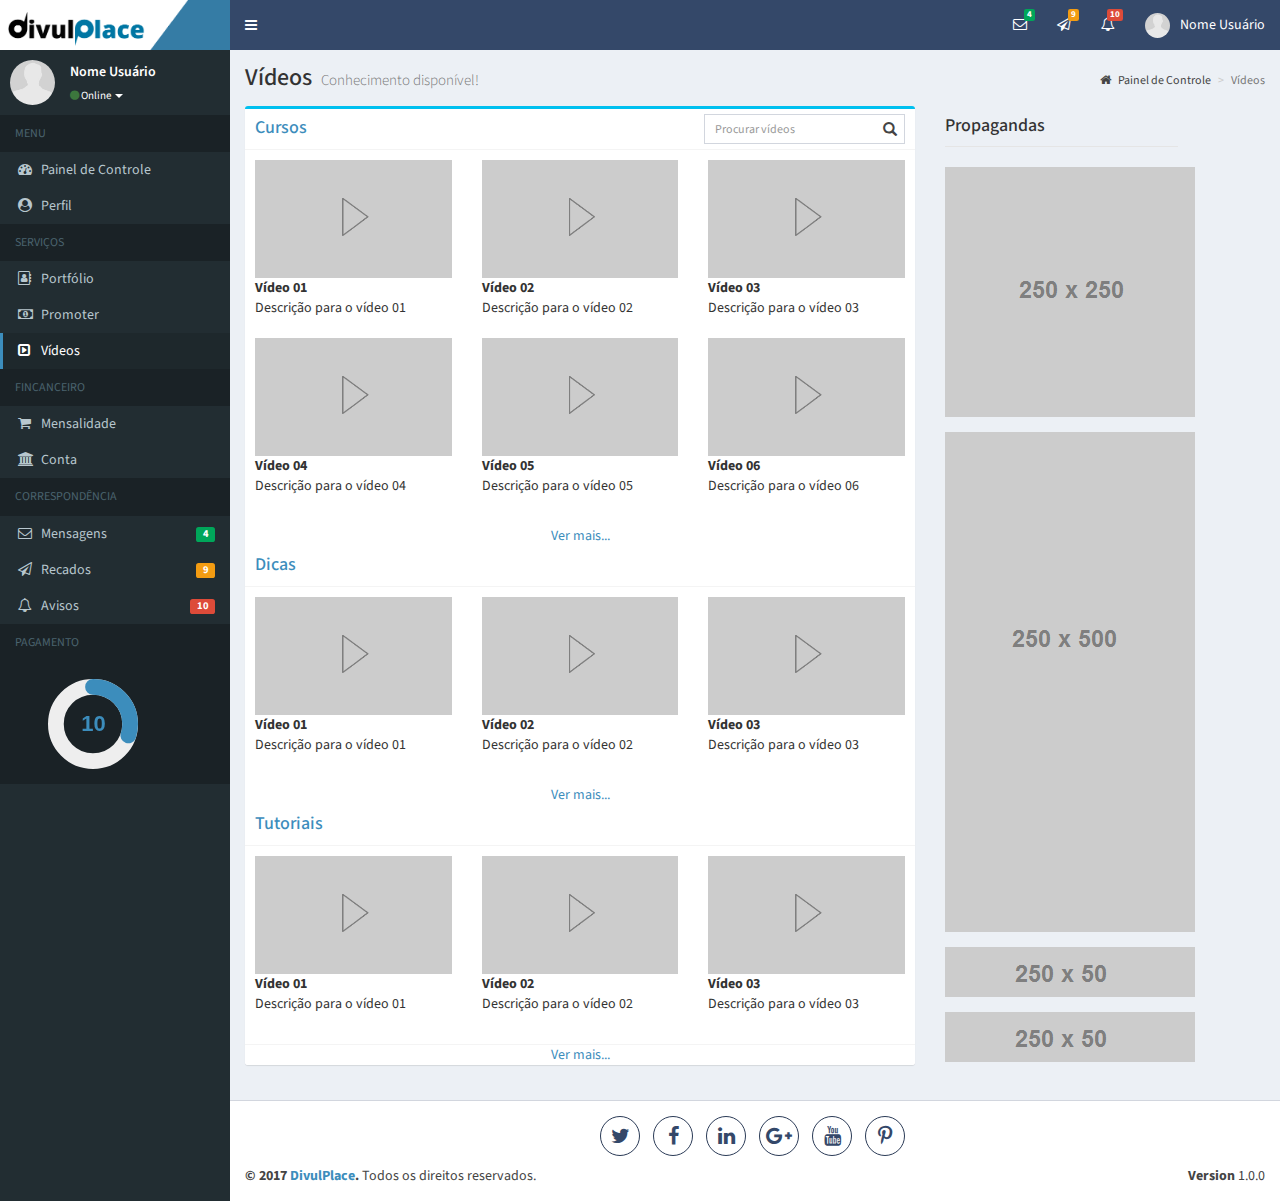
<file: view/videos.html>
<!DOCTYPE html>
<!--
This is a starter template page. Use this page to start your new project from
scratch. This page gets rid of all links and provides the needed markup only.
-->
<html>
<head>
  <meta charset="utf-8">
  <meta http-equiv="X-UA-Compatible" content="IE=edge">
  <title>DivulPlace | Vídeos  </title>
  <!-- Tell the browser to be responsive to screen width -->
  <meta content="width=device-width, initial-scale=1, maximum-scale=1, user-scalable=no" name="viewport">
  <link rel="stylesheet" href="../components/bootstrap/dist/css/bootstrap.min.css">
  <!-- Font Awesome -->
  <link rel="stylesheet" href="../components/font-awesome/css/font-awesome.min.css">
  <!-- Ionicons -->
  <link rel="stylesheet" href="../components/Ionicons/css/ionicons.min.css">
  <!-- Theme style -->
  <link rel="stylesheet" href="../css/dashboard.css">
  <!-- AdminLTE Skins. We have chosen the skin-blue for this starter
        page. However, you can choose any other skin. Make sure you
        apply the skin class to the body tag so the changes take effect. -->
  <link rel="stylesheet" href="../css/skins/skin-blue.css">

  <!-- HTML5 Shim and Respond.js IE8 support of HTML5 elements and media queries -->
  <!-- WARNING: Respond.js doesn't work if you view the page via file:// -->
  <!--[if lt IE 9]>
  <script src="https://oss.maxcdn.com/html5shiv/3.7.3/html5shiv.min.js"></script>
  <script src="https://oss.maxcdn.com/respond/1.4.2/respond.min.js"></script>
  <![endif]-->

  <!-- Google Font -->
  <link rel="stylesheet"
        href="https://fonts.googleapis.com/css?family=Source+Sans+Pro:300,400,600,700,300italic,400italic,600italic">
</head>
<!--
BODY TAG OPTIONS:
=================
Apply one or more of the following classes to get the
desired effect
|---------------------------------------------------------|
| SKINS         | skin-blue                               |
|               | skin-black                              |
|               | skin-purple                             |
|               | skin-yellow                             |
|               | skin-red                                |
|               | skin-green                              |
|---------------------------------------------------------|
|LAYOUT OPTIONS | fixed                                   |
|               | layout-boxed                            |
|               | layout-top-nav                          |
|               | sidebar-collapse                        |
|               | sidebar-mini                            |
|---------------------------------------------------------|
-->
<body class="hold-transition skin-blue sidebar-mini">
<div class="wrapper">

  <!-- Main Header -->
  <header class="main-header">

    <!-- Logo -->
    <a href="painel.html" class="logo">
      <!-- mini logo for sidebar mini 50x50 pixels -->
      <span class="logo-mini"><span class="divulplace-brand-sgl"></span></span>
      <!-- logo for regular state and mobile devices -->
      <span class="divulplace-brand"></span>
    </a>

    <!-- Header Navbar -->
    <nav class="navbar navbar-static-top" role="navigation">
      <!-- Sidebar toggle button-->
      <a href="#" class="sidebar-toggle" data-toggle="push-menu" role="button">
        <span class="sr-only">Toggle navigation</span>
      </a>
      <!-- Navbar Right Menu -->
      <div class="navbar-custom-menu">
        <ul class="nav navbar-nav">
          <!-- Messages: style can be found in dropdown.less-->
          <li class="dropdown messages-menu">
            <!-- Menu toggle button -->
            <a href="#" class="dropdown-toggle" data-toggle="dropdown">
              <i class="fa fa-envelope-o"></i>
              <span class="label label-success">4</span>
            </a>
            <ul class="dropdown-menu">
              <li class="header">Você tem 4 mensagens</li>
              <li>
                <!-- inner menu: contains the messages -->
                <ul class="menu">
                  <li><!-- start message -->
                    <a href="#">
                      <div class="pull-left">
                        <!-- User Image -->
                        <img src="../img/user.png" class="img-circle" alt="User Image">
                      </div>
                      <!-- Message title and timestamp -->
                      <h4>
                        Afiliado 001
                        <small><i class="fa fa-clock-o"></i> 5 mins</small>
                      </h4>
                      <!-- The message -->
                      <p>Bem vindo meu amigo!</p>
                    </a>
                  </li>
				  <li><!-- start message -->
                    <a href="#">
                      <div class="pull-left">
                        <!-- User Image -->
                        <img src="../img/user.png" class="img-circle" alt="User Image">
                      </div>
                      <!-- Message title and timestamp -->
                      <h4>
                        Afiliado 002
                        <small><i class="fa fa-clock-o"></i> 10 mins</small>
                      </h4>
                      <!-- The message -->
                      <p>Você já subiu de Grau?</p>
                    </a>
                  </li>
				  <li><!-- start message -->
                    <a href="#">
                      <div class="pull-left">
                        <!-- User Image -->
                        <img src="../img/user.png" class="img-circle" alt="User Image">
                      </div>
                      <!-- Message title and timestamp -->
                      <h4>
                        Afiliado 003
                        <small><i class="fa fa-clock-o"></i> 2 horas</small>
                      </h4>
                      <!-- The message -->
                      <p>Sou novo aqui, você pode me ajudar?</p>
                    </a>
                  </li>
				  <li><!-- start message -->
                    <a href="#">
                      <div class="pull-left">
                        <!-- User Image -->
                        <img src="../img/user.png" class="img-circle" alt="User Image">
                      </div>
                      <!-- Message title and timestamp -->
                      <h4>
                        Afiliado 004
                        <small><i class="fa fa-clock-o"></i> 1 dia</small>
                      </h4>
                      <!-- The message -->
                      <p>Acabei de atualizar meu portfólio!</p>
                    </a>
                  </li>
                  <!-- end message -->
                </ul>
                <!-- /.menu -->
              </li>
              <li class="footer"><a href="mensagens.html">Ver todas</a></li>
            </ul>
          </li>
          <!-- /.messages-menu -->
          <!-- Tasks Menu -->
          <li class="dropdown messages-menu">
            <!-- Menu Toggle Button -->
            <a href="#" class="dropdown-toggle" data-toggle="dropdown">
              <i class="fa fa-paper-plane-o"></i>
              <span class="label label-warning">9</span>
            </a>
            <ul class="dropdown-menu">
              <li class="header">Você tem 9 recados</li>
              <li>
                <!-- inner menu: contains the messages -->
                <ul class="menu">
                  <li><!-- start message -->
                    <a href="#">
                      <div class="pull-left">
                        01
                      </div>
                      <!-- Message title and timestamp -->
                      <h4>
                        Maria Gonzales
                        <small><i class="fa fa-clock-o"></i> 5 mins</small>
                      </h4>
                      <!-- The message -->
                      <p>Gostaria de saber...</p>
                    </a>
                  </li>
				  <li><!-- start message -->
                    <a href="#">
                      <div class="pull-left">
                       02
                      </div>
                      <!-- Message title and timestamp -->
                      <h4>
                        Luna Stark
                        <small><i class="fa fa-clock-o"></i> 10 mins</small>
                      </h4>
                      <!-- The message -->
                      <p>Qual é a margem de...</p>
                    </a>
                  </li>
				  <li><!-- start message -->
                    <a href="#">
                      <div class="pull-left">
                        03
                      </div>
                      <!-- Message title and timestamp -->
                      <h4>
                        Nora Havisham
                        <small><i class="fa fa-clock-o"></i> 2 horas</small>
                      </h4>
                      <!-- The message -->
                      <p>Você pode me ajudar?</p>
                    </a>
                  </li>
				  <li><!-- start message -->
                    <a href="#">
                      <div class="pull-left">
                        04
                      </div>
                      <!-- Message title and timestamp -->
                      <h4>
                        Filipe
                        <small><i class="fa fa-clock-o"></i> 1 dia</small>
                      </h4>
                      <!-- The message -->
                      <p>Descobri que no final do mês...</p>
                    </a>
                  </li>
                  <!-- end message -->
                </ul>
                <!-- /.menu -->
              </li>
              <li class="footer"><a href="recados.html">Ver todas</a></li>
            </ul>
          </li>

          <!-- Notifications Menu -->
          <li class="dropdown notifications-menu">
            <!-- Menu toggle button -->
            <a href="#" class="dropdown-toggle" data-toggle="dropdown">
              <i class="fa fa-bell-o"></i>
              <span class="label label-danger">10</span>
            </a>
            <ul class="dropdown-menu">
              <li class="header">Você têm 10 avisos</li>
              <li>
                <!-- Inner Menu: contains the notifications -->
                <ul class="menu">
                  <li><!-- start notification -->
                    <a href="#">
                      <i class="fa fa-users text-aqua"></i> 2 afiliados novos hoje
                    </a>
                  </li>
                  <!-- end notification -->
				   <li><!-- start notification -->
                    <a href="#">
                      <i class="fa fa-users text-red"></i> 2 afiliados saíram hoje
                    </a>
                  </li>
                  <!-- end notification -->
				   <li><!-- start notification -->
                    <a href="#">
                      <i class="fa fa-shopping-cart text-green"></i> 4 afiliados pagaram hoje
                    </a>
                  </li>
                  <!-- end notification -->
				   <li><!-- start notification -->
                    <a href="#">
                      <i class="fa fa-warning text-yellow"></i> Erro no seu pagamento
                    </a>
                  </li>
                  <!-- end notification -->
				   <li><!-- start notification -->
                    <a href="#">
                      <i class="fa fa-user text-green"></i> Você atualizou seu perfil
                    </a>
                  </li>
                  <!-- end notification -->
                </ul>
              </li>
              <li class="footer"><a href="avisos.html">Ver todos</a></li>
            </ul>
          </li>
          <!-- User Account Menu -->
          <li class="dropdown user user-menu">
            <!-- Menu Toggle Button -->
            <a href="#" class="dropdown-toggle" data-toggle="dropdown">
              <!-- The user image in the navbar-->
              <img src="../img/user.png" class="user-image" alt="User Image">
              <!-- hidden-xs hides the username on small devices so only the image appears. -->
              <span class="hidden-xs">Nome Usuário</span>
            </a>
            <ul class="dropdown-menu">
			  <!-- Widget: user widget style 1 -->
			  <div class="box box-widget widget-user" style="margin-bottom: 0px;">
				<!-- Add the bg color to the header using any of the bg-* classes -->
				<div class="widget-user-header bg-aqua-active">
				  <h3 class="widget-user-username">Nome Usuário</h3>
				  <h5 class="widget-user-desc">Promoter Start
						<span class="pull-right">
							<i class="fa fa-star text-yellow"></i>
							<i class="fa fa-star text-yellow"></i>
							<i class="fa fa-star text-yellow"></i>
							<i class="fa fa-star-o text-yellow"></i>
							<i class="fa fa-star-o text-yellow"></i>
						</span>
					</h5>
				</div>
				<div class="widget-user-image">
				  <img class="img-circle" src="../img/user.png" alt="User Avatar">
				</div>
				<div class="box-footer">
				  <div class="row">
					<div class="col-sm-4 border-right">
					  <div class="description-block">
						<h5 class="description-header">1.600</h5>
						<span class="description-text">Disponível</span>
					  </div>
					  <!-- /.description-block -->
					</div>
					<!-- /.col -->
					<div class="col-sm-4 border-right">
					  <div class="description-block">
						<h5 class="description-header">800</h5>
						<span class="description-text">Visitas</span>
					  </div>
					  <!-- /.description-block -->
					</div>
					<!-- /.col -->
					<div class="col-sm-4">
					  <div class="description-block">
						<h5 class="description-header">100</h5>
						<span class="description-text">Afiliados</span>
					  </div>
					  <!-- /.description-block -->
					</div>
					<!-- /.col -->
				  </div>
				  <!-- /.row -->
				</div>
			  </div>
              <!-- Menu Footer-->
              <li class="user-footer">
                <div class="pull-left">
                  <a href="#" class="btn btn-default btn-flat">Portfólio</a>
                </div>
                <div class="pull-right">
                  <a href="../index.html" class="btn btn-default btn-flat">Sair</a>
                </div>
              </li>
            </ul>
          </li>
        </ul>
      </div>
    </nav>
  </header>
  <!-- Left side column. contains the logo and sidebar -->
  <aside class="main-sidebar">

    <!-- sidebar: style can be found in sidebar.less -->
    <section class="sidebar">

      <!-- Sidebar user panel (optional) -->
      <div class="user-panel">
        <div class="pull-left image">
          <img src="../img/user.png" class="img-circle" alt="User Image">
        </div>
        <div class="pull-left info">
          <p>Nome Usuário</p>
          <!-- Status -->
			<div class="dropdown navegacao-usuario">
				<a href="#" class="dropdown-toggle" type="button" id="dropdownMenu1" data-toggle="dropdown" aria-haspopup="true" aria-expanded="true">
					<i class="fa fa-circle text-success"></i> Online
					<span class="caret"></span>
				</a>
				<ul class="dropdown-menu" aria-labelledby="dropdownMenu1">
					<li><a href="#"><i class="fa fa-circle text-success"></i>Online</a></li>
					<li><a href="#"><i class="fa fa-circle text-danger"></i>Não-incomodar</a></li>
					<li><a href="#"><i class="fa fa-circle text-warning"></i>Ocupado</a></li>
					<li><a href="#"><i class="fa fa-circle"></i>Mostrar Offline</a></li>
				</ul>
			</div>
        </div>
      </div>

      <!-- Sidebar Menu -->
      <ul class="sidebar-menu" data-widget="tree">
        <li class="header">MENU</li>
        <!-- Optionally, you can add icons to the links -->
<!--         <li><a href="index.html"><i class="fa fa-home"></i> <span>Início</span></a></li> -->
        <li><a href="painel.html"><i class="fa fa-dashboard"></i> <span>Painel de Controle</span></a></li>
		<li><a href="perfil.html"><i class="fa fa-user-circle"></i> <span>Perfil</span></a></li>
		<li class="header">SERVIÇOS</li>
		<li><a href="portifolio.html"><i class="fa fa-address-book-o"></i> <span>Portfólio</span></a></li>
		<li><a href="monetizacao.html"><i class="fa fa-money"></i> <span>Promoter</span></a></li>
<!-- 		<li><a href="#"><i class="fa fa-files-o"></i> <span>Folder/Flyer</span></a></li> -->
<!-- 		<li><a href="#"><i class="fa fa-id-card-o"></i> <span>Cartão de Visitas</span></a></li> -->
		<li class="active"><a href="#"><i class="fa fa-caret-square-o-right"></i> <span>Vídeos</span></a></li>
		<li class="header">FINCANCEIRO</li>
		<li><a href="#"><i class="fa fa-shopping-cart"></i> <span>Mensalidade</span></a></li>
		<li><a href="conta_bancaria.html"><i class="fa fa-bank"></i> <span>Conta</span></a></li>
		<li class="header">CORRESPONDÊNCIA</li>
		<li>
			<a href="mensagens.html">
				<i class="fa fa-envelope-o"></i>
				<span>Mensagens</span>
				<span class="pull-right-container">
					<small class="label pull-right bg-green">4</small>
				</span>
			</a>
		</li>
		<li>
			<a href="recados.html">
				<i class="fa fa-paper-plane-o"></i> 
				<span>Recados</span>
				<span class="pull-right-container">
					<small class="label pull-right bg-yellow">9</small>
				</span>
			</a>
		</li>
		<li>
			<a href="avisos.html">
				<i class="fa fa-bell-o"></i> 
				<span>Avisos</span>
				<span class="pull-right-container">
					<small class="label pull-right bg-red">10</small>
				</span>
			</a>
		</li>
		<li class="header">PAGAMENTO</li>
		<li class="header">
			<a href="#">
				<div class="col-xs-6 col-md-3 text-center">
				  <input type="text" class="knob" value="10" data-linecap="round" data-width="90" data-height="90" data-min="1" data-max="31" data-fgColor="#3c8dbc" data-readonly="true">
				</div>
			</a>
		</li>
      </ul>
      <!-- /.sidebar-menu -->
    </section>
    <!-- /.sidebar -->
  </aside>

  <!-- Content Wrapper. Contains page content -->
  <div class="content-wrapper">
    <!-- Content Header (Page header) -->
    <section class="content-header">
      <h1>
        Vídeos
        <small>Conhecimento disponível!</small>
      </h1>
      <ol class="breadcrumb">
<!--         <li><a href="index.html"><i class="fa fa-home"></i> Início</a></li> -->
		<li><a href="painel.html"><i class="fa fa-home"></i> Painel de Controle</a></li>
        <li class="active">Vídeos</li>
      </ol>
    </section>

    <!-- Main content -->
    <section class="content container-fluid">
		<!-- /.row -->
		<div class="row">
			<div class="col-md-8">
				<div class="row">
					<div class="col-lg-12">
						<div class="box box-info">
							<div class="box-header with-border">
								<h3 class="box-title"><a href="videos_cursos.html">Cursos</a></h3>
								<div class="box-tools pull-right">
									<div class="has-feedback">
										<input type="text" class="form-control input-sm" placeholder="Procurar vídeos">
										<span class="glyphicon glyphicon-search form-control-feedback"></span>
									</div>
								</div>
							</div>
							<!-- /.box-header -->
							<div class="box-body">
								<div class="row">
									<div class="col-lg-4 col-sm-6 col-xs-12">
										<a href="#" data-toggle="modal" data-target="#modal-default">
											<img class="img-responsive" src="../img/750x450.png" alt="Vídeo 01">
										</a>
										<dl>
											<dt>Vídeo 01</dt>
											<dd>Descrição para o vídeo 01</dd>
										</dl>
									</div>
									<div class="col-lg-4 col-sm-6 col-xs-12">
										<a href="#" data-toggle="modal" data-target="#modal-default">
											<img class="img-responsive" src="../img/750x450.png" alt="Vídeo 01">
										</a>
										<dl>
											<dt>Vídeo 02</dt>
											<dd>Descrição para o vídeo 02</dd>
										</dl>
									</div>
									<div class="col-lg-4 col-sm-6 col-xs-12">
										<a href="#" data-toggle="modal" data-target="#modal-default">
											<img class="img-responsive" src="../img/750x450.png" alt="Vídeo 01">
										</a>
										<dl>
											<dt>Vídeo 03</dt>
											<dd>Descrição para o vídeo 03</dd>
										</dl>
									</div>
									<div class="col-lg-4 col-sm-6 col-xs-12">
										<a href="#" data-toggle="modal" data-target="#modal-default">
											<img class="img-responsive" src="../img/750x450.png" alt="Vídeo 01">
										</a>
										<dl>
											<dt>Vídeo 04</dt>
											<dd>Descrição para o vídeo 04</dd>
										</dl>
									</div>
									<div class="col-lg-4 col-sm-6 col-xs-12">
										<a href="#" data-toggle="modal" data-target="#modal-default">
											<img class="img-responsive" src="../img/750x450.png" alt="Vídeo 01">
										</a>
										<dl>
											<dt>Vídeo 05</dt>
											<dd>Descrição para o vídeo 05</dd>
										</dl>
									</div>
									<div class="col-lg-4 col-sm-6 col-xs-12">
										<a href="#" data-toggle="modal" data-target="#modal-default">
											<img class="img-responsive" src="../img/750x450.png" alt="Vídeo 01">
										</a>
										<dl>
											<dt>Vídeo 06</dt>
											<dd>Descrição para o vídeo 06</dd>
										</dl>
									</div>
								</div>
							</div>
							<div class="box-footer no-padding text-center no-border">
								<a href="videos_cursos.html">Ver mais...</a>
							</div>
							<div class="box-header with-border">
								<h3 class="box-title"><a href="videos_cursos.html">Dicas</a></h3>
							</div>
							<!-- /.box-header -->
							<div class="box-body">
								<div class="row">
									<div class="col-sm-4 col-xs-12">
										<a href="#" data-toggle="modal" data-target="#modal-default">
											<img class="img-responsive" src="../img/750x450.png" alt="Vídeo 01">
										</a>
										<dl>
											<dt>Vídeo 01</dt>
											<dd>Descrição para o vídeo 01</dd>
										</dl>
									</div>
									<div class="col-sm-4 col-xs-12">
										<a href="#" data-toggle="modal" data-target="#modal-default">
											<img class="img-responsive" src="../img/750x450.png" alt="Vídeo 01">
										</a>
										<dl>
											<dt>Vídeo 02</dt>
											<dd>Descrição para o vídeo 02</dd>
										</dl>
									</div>
									<div class="col-sm-4 col-xs-12">
										<a href="#" data-toggle="modal" data-target="#modal-default">
											<img class="img-responsive" src="../img/750x450.png" alt="Vídeo 01">
										</a>
										<dl>
											<dt>Vídeo 03</dt>
											<dd>Descrição para o vídeo 03</dd>
										</dl>
									</div>
								</div>
							</div>
							<div class="box-footer no-padding text-center no-border">
								<a href="videos_cursos.html">Ver mais...</a>
							</div>
							<div class="box-header with-border">
								<h3 class="box-title"><a href="videos_cursos.html">Tutoriais</a></h3>
							</div>
							<!-- /.box-header -->
							<div class="box-body">
								<div class="row">
									<div class="col-sm-4 col-xs-12">
										<a href="#" data-toggle="modal" data-target="#modal-default">
											<img class="img-responsive" src="../img/750x450.png" alt="Vídeo 01">
										</a>
										<dl>
											<dt>Vídeo 01</dt>
											<dd>Descrição para o vídeo 01</dd>
										</dl>
									</div>
									<div class="col-sm-4 col-xs-12">
										<a href="#" data-toggle="modal" data-target="#modal-default">
											<img class="img-responsive" src="../img/750x450.png" alt="Vídeo 01">
										</a>
										<dl>
											<dt>Vídeo 02</dt>
											<dd>Descrição para o vídeo 02</dd>
										</dl>
									</div>
									<div class="col-sm-4 col-xs-12">
										<a href="#" data-toggle="modal" data-target="#modal-default">
											<img class="img-responsive" src="../img/750x450.png" alt="Vídeo 01">
										</a>
										<dl>
											<dt>Vídeo 03</dt>
											<dd>Descrição para o vídeo 03</dd>
										</dl>
									</div>
								</div>
							</div>
							<div class="box-footer no-padding text-center">
								<a href="videos_cursos.html">Ver mais...</a>
							</div>
						</div>
					</div>
				</div>
			</div>
			
			<div class="col-md-3">
				<fieldset>
					<legend><h4>Propagandas</h4></legend>
				</fieldset>
				
				<div class="form-group text-center">
					<img class="attachment-img" src="../img/250x250.png" alt="Product Image">
				</div>
				
				<div class="form-group text-center">
					<img class="attachment-img" src="../img/250x500.png" alt="Product Image">
				</div>
				
				<div class="form-group text-center">
					<img class="attachment-img" src="../img/250x50.png" alt="Product Image">
				</div>
				
				<div class="form-group text-center">
					<img class="attachment-img" src="../img/250x50.png" alt="Product Image">
				</div>
			</div>
		</div>
		
		<div class="modal fade" id="modal-default">
          <div class="modal-dialog">
            <div class="modal-content">
              <div class="modal-header">
                <button type="button" class="close" data-dismiss="modal" aria-label="Close">
                  <span aria-hidden="true">&times;</span></button>
                <h4 class="modal-title">Título Vídeo</h4>
              </div>
              <div class="modal-body">
                <img class="img-responsive" src="../img/750x450.png" alt="Vídeo 02">
              </div>
              <div class="modal-footer">
				<p>Uma breve descrição se preciso!</p>
              </div>
            </div>
            <!-- /.modal-content -->
          </div>
          <!-- /.modal-dialog -->
        </div>
      <!--------------------------
        | Your Page Content Here |
        -------------------------->
	</section>
    <!-- /.content -->
  </div>
  <!-- /.content-wrapper -->

  <!-- Main Footer -->
  <footer class="main-footer">
	<div class="text-center">
		<ul class="list-inline social-buttons">
			<li><a href="#"><i class="fa fa-twitter"></i></a>
			</li>
			<li><a href="#"><i class="fa fa-facebook"></i></a>
			</li>
			<li><a href="#"><i class="fa fa-linkedin"></i></a>
			</li>
			<li><a href="#"><i class="fa fa-google-plus"></i></a>
			</li>
			<li><a href="#"><i class="fa fa-youtube"></i></a>
			</li>
			<li><a href="#"><i class="fa fa-pinterest-p"></i></a>
			</li>
		</ul>
	</div>
    <!-- To the right -->
    <div class="pull-right hidden-xs">
      <b>Version</b> 1.0.0
    </div>
    <!-- Default to the left -->
    <strong>&copy; 2017 <a href="#">DivulPlace</a>.</strong> Todos os direitos reservados.
  </footer>
</div>
<!-- ./wrapper -->

<!-- REQUIRED JS SCRIPTS -->

<!-- jQuery 3 -->
<script src="../components/jquery/dist/jquery.min.js"></script>
<!-- Bootstrap 3.3.7 -->
<script src="../components/bootstrap/dist/js/bootstrap.min.js"></script>
<!-- AdminLTE App -->
<script src="../js/dashboard.js"></script>
<!-- ChartJS -->
<script src="../components/chart.js/Chart.js"></script>
<!-- jQuery Knob -->
<script src="../components/jquery-knob/js/jquery.knob.js"></script>
<script>
 $(function () {
	/* jQueryKnob */

    $(".knob").knob({
      /*change : function (value) {
       //console.log("change : " + value);
       },
       release : function (value) {
       console.log("release : " + value);
       },
       cancel : function () {
       console.log("cancel : " + this.value);
       },*/
      draw: function () {

        // "tron" case
        if (this.$.data('skin') == 'tron') {

          var a = this.angle(this.cv)  // Angle
              , sa = this.startAngle          // Previous start angle
              , sat = this.startAngle         // Start angle
              , ea                            // Previous end angle
              , eat = sat + a                 // End angle
              , r = true;

          this.g.lineWidth = this.lineWidth;

          this.o.cursor
          && (sat = eat - 0.3)
          && (eat = eat + 0.3);

          if (this.o.displayPrevious) {
            ea = this.startAngle + this.angle(this.value);
            this.o.cursor
            && (sa = ea - 0.3)
            && (ea = ea + 0.3);
            this.g.beginPath();
            this.g.strokeStyle = this.previousColor;
            this.g.arc(this.xy, this.xy, this.radius - this.lineWidth, sa, ea, false);
            this.g.stroke();
          }

          this.g.beginPath();
          this.g.strokeStyle = r ? this.o.fgColor : this.fgColor;
          this.g.arc(this.xy, this.xy, this.radius - this.lineWidth, sat, eat, false);
          this.g.stroke();

          this.g.lineWidth = 2;
          this.g.beginPath();
          this.g.strokeStyle = this.o.fgColor;
          this.g.arc(this.xy, this.xy, this.radius - this.lineWidth + 1 + this.lineWidth * 2 / 3, 0, 2 * Math.PI, false);
          this.g.stroke();

          return false;
        }
      }
    });
	/* END JQUERY KNOB */
	
 });
</script>
</body>
</html>
</html>
</file>
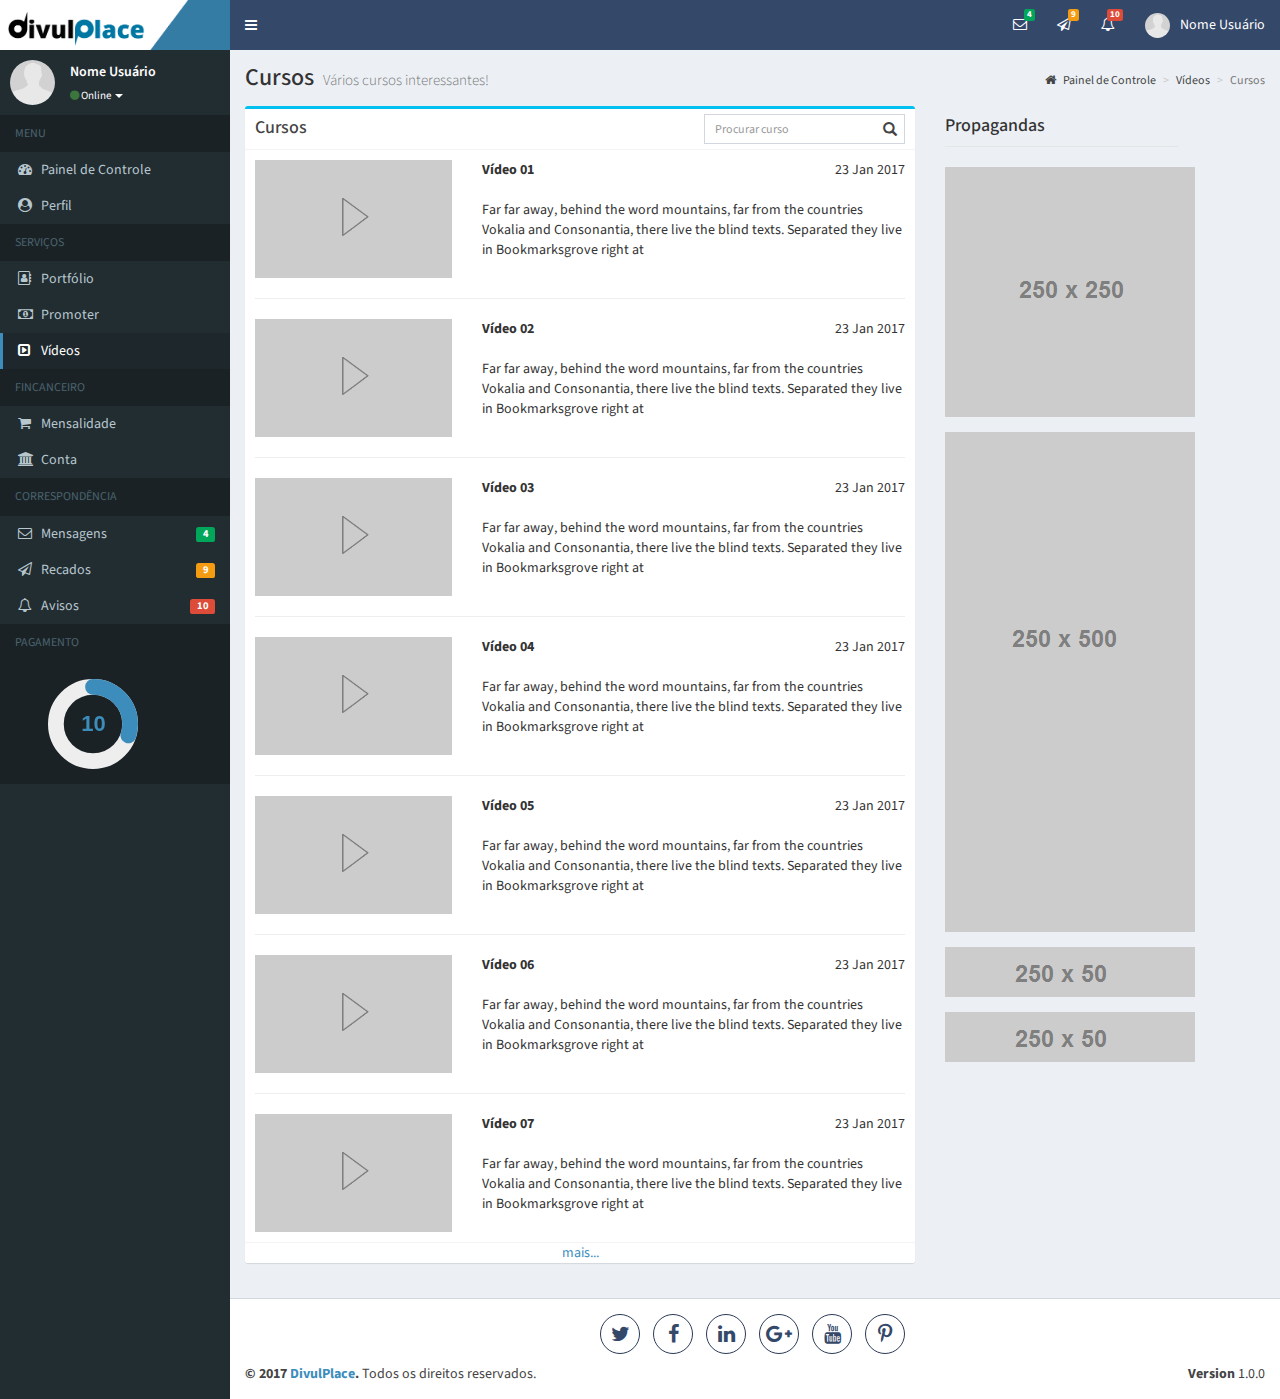
<file: view/videos_cursos.html>
<!DOCTYPE html>
<!--
This is a starter template page. Use this page to start your new project from
scratch. This page gets rid of all links and provides the needed markup only.
-->
<html>
<head>
  <meta charset="utf-8">
  <meta http-equiv="X-UA-Compatible" content="IE=edge">
  <title>DivulPlace | Vídeos | Cursos </title>
  <!-- Tell the browser to be responsive to screen width -->
  <meta content="width=device-width, initial-scale=1, maximum-scale=1, user-scalable=no" name="viewport">
  <link rel="stylesheet" href="../components/bootstrap/dist/css/bootstrap.min.css">
  <!-- Font Awesome -->
  <link rel="stylesheet" href="../components/font-awesome/css/font-awesome.min.css">
  <!-- Ionicons -->
  <link rel="stylesheet" href="../components/Ionicons/css/ionicons.min.css">
  <!-- Theme style -->
  <link rel="stylesheet" href="../css/dashboard.css">
  <!-- AdminLTE Skins. We have chosen the skin-blue for this starter
        page. However, you can choose any other skin. Make sure you
        apply the skin class to the body tag so the changes take effect. -->
  <link rel="stylesheet" href="../css/skins/skin-blue.css">

  <!-- HTML5 Shim and Respond.js IE8 support of HTML5 elements and media queries -->
  <!-- WARNING: Respond.js doesn't work if you view the page via file:// -->
  <!--[if lt IE 9]>
  <script src="https://oss.maxcdn.com/html5shiv/3.7.3/html5shiv.min.js"></script>
  <script src="https://oss.maxcdn.com/respond/1.4.2/respond.min.js"></script>
  <![endif]-->

  <!-- Google Font -->
  <link rel="stylesheet"
        href="https://fonts.googleapis.com/css?family=Source+Sans+Pro:300,400,600,700,300italic,400italic,600italic">
</head>
<!--
BODY TAG OPTIONS:
=================
Apply one or more of the following classes to get the
desired effect
|---------------------------------------------------------|
| SKINS         | skin-blue                               |
|               | skin-black                              |
|               | skin-purple                             |
|               | skin-yellow                             |
|               | skin-red                                |
|               | skin-green                              |
|---------------------------------------------------------|
|LAYOUT OPTIONS | fixed                                   |
|               | layout-boxed                            |
|               | layout-top-nav                          |
|               | sidebar-collapse                        |
|               | sidebar-mini                            |
|---------------------------------------------------------|
-->
<body class="hold-transition skin-blue sidebar-mini">
<div class="wrapper">

  <!-- Main Header -->
  <header class="main-header">

    <!-- Logo -->
    <a href="painel.html" class="logo">
      <!-- mini logo for sidebar mini 50x50 pixels -->
      <span class="logo-mini"><span class="divulplace-brand-sgl"></span></span>
      <!-- logo for regular state and mobile devices -->
      <span class="divulplace-brand"></span>
    </a>

    <!-- Header Navbar -->
    <nav class="navbar navbar-static-top" role="navigation">
      <!-- Sidebar toggle button-->
      <a href="#" class="sidebar-toggle" data-toggle="push-menu" role="button">
        <span class="sr-only">Toggle navigation</span>
      </a>
      <!-- Navbar Right Menu -->
      <div class="navbar-custom-menu">
        <ul class="nav navbar-nav">
          <!-- Messages: style can be found in dropdown.less-->
          <li class="dropdown messages-menu">
            <!-- Menu toggle button -->
            <a href="#" class="dropdown-toggle" data-toggle="dropdown">
              <i class="fa fa-envelope-o"></i>
              <span class="label label-success">4</span>
            </a>
            <ul class="dropdown-menu">
              <li class="header">Você tem 4 mensagens</li>
              <li>
                <!-- inner menu: contains the messages -->
                <ul class="menu">
                  <li><!-- start message -->
                    <a href="#">
                      <div class="pull-left">
                        <!-- User Image -->
                        <img src="../img/user.png" class="img-circle" alt="User Image">
                      </div>
                      <!-- Message title and timestamp -->
                      <h4>
                        Afiliado 001
                        <small><i class="fa fa-clock-o"></i> 5 mins</small>
                      </h4>
                      <!-- The message -->
                      <p>Bem vindo meu amigo!</p>
                    </a>
                  </li>
				  <li><!-- start message -->
                    <a href="#">
                      <div class="pull-left">
                        <!-- User Image -->
                        <img src="../img/user.png" class="img-circle" alt="User Image">
                      </div>
                      <!-- Message title and timestamp -->
                      <h4>
                        Afiliado 002
                        <small><i class="fa fa-clock-o"></i> 10 mins</small>
                      </h4>
                      <!-- The message -->
                      <p>Você já subiu de Grau?</p>
                    </a>
                  </li>
				  <li><!-- start message -->
                    <a href="#">
                      <div class="pull-left">
                        <!-- User Image -->
                        <img src="../img/user.png" class="img-circle" alt="User Image">
                      </div>
                      <!-- Message title and timestamp -->
                      <h4>
                        Afiliado 003
                        <small><i class="fa fa-clock-o"></i> 2 horas</small>
                      </h4>
                      <!-- The message -->
                      <p>Sou novo aqui, você pode me ajudar?</p>
                    </a>
                  </li>
				  <li><!-- start message -->
                    <a href="#">
                      <div class="pull-left">
                        <!-- User Image -->
                        <img src="../img/user.png" class="img-circle" alt="User Image">
                      </div>
                      <!-- Message title and timestamp -->
                      <h4>
                        Afiliado 004
                        <small><i class="fa fa-clock-o"></i> 1 dia</small>
                      </h4>
                      <!-- The message -->
                      <p>Acabei de atualizar meu portfólio!</p>
                    </a>
                  </li>
                  <!-- end message -->
                </ul>
                <!-- /.menu -->
              </li>
              <li class="footer"><a href="mensagens.html">Ver todas</a></li>
            </ul>
          </li>
          <!-- /.messages-menu -->
          <!-- Tasks Menu -->
          <li class="dropdown messages-menu">
            <!-- Menu Toggle Button -->
            <a href="#" class="dropdown-toggle" data-toggle="dropdown">
              <i class="fa fa-paper-plane-o"></i>
              <span class="label label-warning">9</span>
            </a>
            <ul class="dropdown-menu">
              <li class="header">Você tem 9 recados</li>
              <li>
                <!-- inner menu: contains the messages -->
                <ul class="menu">
                  <li><!-- start message -->
                    <a href="#">
                      <div class="pull-left">
                        01
                      </div>
                      <!-- Message title and timestamp -->
                      <h4>
                        Maria Gonzales
                        <small><i class="fa fa-clock-o"></i> 5 mins</small>
                      </h4>
                      <!-- The message -->
                      <p>Gostaria de saber...</p>
                    </a>
                  </li>
				  <li><!-- start message -->
                    <a href="#">
                      <div class="pull-left">
                       02
                      </div>
                      <!-- Message title and timestamp -->
                      <h4>
                        Luna Stark
                        <small><i class="fa fa-clock-o"></i> 10 mins</small>
                      </h4>
                      <!-- The message -->
                      <p>Qual é a margem de...</p>
                    </a>
                  </li>
				  <li><!-- start message -->
                    <a href="#">
                      <div class="pull-left">
                        03
                      </div>
                      <!-- Message title and timestamp -->
                      <h4>
                        Nora Havisham
                        <small><i class="fa fa-clock-o"></i> 2 horas</small>
                      </h4>
                      <!-- The message -->
                      <p>Você pode me ajudar?</p>
                    </a>
                  </li>
				  <li><!-- start message -->
                    <a href="#">
                      <div class="pull-left">
                        04
                      </div>
                      <!-- Message title and timestamp -->
                      <h4>
                        Filipe
                        <small><i class="fa fa-clock-o"></i> 1 dia</small>
                      </h4>
                      <!-- The message -->
                      <p>Descobri que no final do mês...</p>
                    </a>
                  </li>
                  <!-- end message -->
                </ul>
                <!-- /.menu -->
              </li>
              <li class="footer"><a href="recados.html">Ver todas</a></li>
            </ul>
          </li>

          <!-- Notifications Menu -->
          <li class="dropdown notifications-menu">
            <!-- Menu toggle button -->
            <a href="#" class="dropdown-toggle" data-toggle="dropdown">
              <i class="fa fa-bell-o"></i>
              <span class="label label-danger">10</span>
            </a>
            <ul class="dropdown-menu">
              <li class="header">Você têm 10 avisos</li>
              <li>
                <!-- Inner Menu: contains the notifications -->
                <ul class="menu">
                  <li><!-- start notification -->
                    <a href="#">
                      <i class="fa fa-users text-aqua"></i> 2 afiliados novos hoje
                    </a>
                  </li>
                  <!-- end notification -->
				   <li><!-- start notification -->
                    <a href="#">
                      <i class="fa fa-users text-red"></i> 2 afiliados saíram hoje
                    </a>
                  </li>
                  <!-- end notification -->
				   <li><!-- start notification -->
                    <a href="#">
                      <i class="fa fa-shopping-cart text-green"></i> 4 afiliados pagaram hoje
                    </a>
                  </li>
                  <!-- end notification -->
				   <li><!-- start notification -->
                    <a href="#">
                      <i class="fa fa-warning text-yellow"></i> Erro no seu pagamento
                    </a>
                  </li>
                  <!-- end notification -->
				   <li><!-- start notification -->
                    <a href="#">
                      <i class="fa fa-user text-green"></i> Você atualizou seu perfil
                    </a>
                  </li>
                  <!-- end notification -->
                </ul>
              </li>
              <li class="footer"><a href="avisos.html">Ver todos</a></li>
            </ul>
          </li>
          <!-- User Account Menu -->
          <li class="dropdown user user-menu">
            <!-- Menu Toggle Button -->
            <a href="#" class="dropdown-toggle" data-toggle="dropdown">
              <!-- The user image in the navbar-->
              <img src="../img/user.png" class="user-image" alt="User Image">
              <!-- hidden-xs hides the username on small devices so only the image appears. -->
              <span class="hidden-xs">Nome Usuário</span>
            </a>
            <ul class="dropdown-menu">
			  <!-- Widget: user widget style 1 -->
			  <div class="box box-widget widget-user" style="margin-bottom: 0px;">
				<!-- Add the bg color to the header using any of the bg-* classes -->
				<div class="widget-user-header bg-aqua-active">
				  <h3 class="widget-user-username">Nome Usuário</h3>
				  <h5 class="widget-user-desc">Promoter Start
						<span class="pull-right">
							<i class="fa fa-star text-yellow"></i>
							<i class="fa fa-star text-yellow"></i>
							<i class="fa fa-star text-yellow"></i>
							<i class="fa fa-star-o text-yellow"></i>
							<i class="fa fa-star-o text-yellow"></i>
						</span>
					</h5>
				</div>
				<div class="widget-user-image">
				  <img class="img-circle" src="../img/user.png" alt="User Avatar">
				</div>
				<div class="box-footer">
				  <div class="row">
					<div class="col-sm-4 border-right">
					  <div class="description-block">
						<h5 class="description-header">1.600</h5>
						<span class="description-text">Disponível</span>
					  </div>
					  <!-- /.description-block -->
					</div>
					<!-- /.col -->
					<div class="col-sm-4 border-right">
					  <div class="description-block">
						<h5 class="description-header">800</h5>
						<span class="description-text">Visitas</span>
					  </div>
					  <!-- /.description-block -->
					</div>
					<!-- /.col -->
					<div class="col-sm-4">
					  <div class="description-block">
						<h5 class="description-header">100</h5>
						<span class="description-text">Afiliados</span>
					  </div>
					  <!-- /.description-block -->
					</div>
					<!-- /.col -->
				  </div>
				  <!-- /.row -->
				</div>
			  </div>
              <!-- Menu Footer-->
              <li class="user-footer">
                <div class="pull-left">
                  <a href="#" class="btn btn-default btn-flat">Portfólio</a>
                </div>
                <div class="pull-right">
                  <a href="../index.html" class="btn btn-default btn-flat">Sair</a>
                </div>
              </li>
            </ul>
          </li>
        </ul>
      </div>
    </nav>
  </header>
  <!-- Left side column. contains the logo and sidebar -->
  <aside class="main-sidebar">

    <!-- sidebar: style can be found in sidebar.less -->
    <section class="sidebar">

      <!-- Sidebar user panel (optional) -->
      <div class="user-panel">
        <div class="pull-left image">
          <img src="../img/user.png" class="img-circle" alt="User Image">
        </div>
        <div class="pull-left info">
          <p>Nome Usuário</p>
          <!-- Status -->
			<div class="dropdown navegacao-usuario">
				<a href="#" class="dropdown-toggle" type="button" id="dropdownMenu1" data-toggle="dropdown" aria-haspopup="true" aria-expanded="true">
					<i class="fa fa-circle text-success"></i> Online
					<span class="caret"></span>
				</a>
				<ul class="dropdown-menu" aria-labelledby="dropdownMenu1">
					<li><a href="#"><i class="fa fa-circle text-success"></i>Online</a></li>
					<li><a href="#"><i class="fa fa-circle text-danger"></i>Não-incomodar</a></li>
					<li><a href="#"><i class="fa fa-circle text-warning"></i>Ocupado</a></li>
					<li><a href="#"><i class="fa fa-circle"></i>Mostrar Offline</a></li>
				</ul>
			</div>
        </div>
      </div>

      <!-- Sidebar Menu -->
      <ul class="sidebar-menu" data-widget="tree">
        <li class="header">MENU</li>
        <!-- Optionally, you can add icons to the links -->
<!--         <li><a href="index.html"><i class="fa fa-home"></i> <span>Início</span></a></li> -->
        <li><a href="painel.html"><i class="fa fa-dashboard"></i> <span>Painel de Controle</span></a></li>
		<li><a href="perfil.html"><i class="fa fa-user-circle"></i> <span>Perfil</span></a></li>
		<li class="header">SERVIÇOS</li>
		<li><a href="portifolio.html"><i class="fa fa-address-book-o"></i> <span>Portfólio</span></a></li>
		<li><a href="monetizacao.html"><i class="fa fa-money"></i> <span>Promoter</span></a></li>
<!-- 		<li><a href="#"><i class="fa fa-files-o"></i> <span>Folder/Flyer</span></a></li> -->
<!-- 		<li><a href="#"><i class="fa fa-id-card-o"></i> <span>Cartão de Visitas</span></a></li> -->
		<li class="active"><a href="videos.html"><i class="fa fa-caret-square-o-right"></i> <span>Vídeos</span></a></li>
		<li class="header">FINCANCEIRO</li>
		<li><a href="#"><i class="fa fa-shopping-cart"></i> <span>Mensalidade</span></a></li>
		<li><a href="conta_bancaria.html"><i class="fa fa-bank"></i> <span>Conta</span></a></li>
		<li class="header">CORRESPONDÊNCIA</li>
		<li>
			<a href="mensagens.html">
				<i class="fa fa-envelope-o"></i>
				<span>Mensagens</span>
				<span class="pull-right-container">
					<small class="label pull-right bg-green">4</small>
				</span>
			</a>
		</li>
		<li>
			<a href="recados.html">
				<i class="fa fa-paper-plane-o"></i> 
				<span>Recados</span>
				<span class="pull-right-container">
					<small class="label pull-right bg-yellow">9</small>
				</span>
			</a>
		</li>
		<li>
			<a href="avisos.html">
				<i class="fa fa-bell-o"></i> 
				<span>Avisos</span>
				<span class="pull-right-container">
					<small class="label pull-right bg-red">10</small>
				</span>
			</a>
		</li>
		<li class="header">PAGAMENTO</li>
		<li class="header">
			<a href="#">
				<div class="col-xs-6 col-md-3 text-center">
				  <input type="text" class="knob" value="10" data-linecap="round" data-width="90" data-height="90" data-min="1" data-max="31" data-fgColor="#3c8dbc" data-readonly="true">
				</div>
			</a>
		</li>
      </ul>
      <!-- /.sidebar-menu -->
    </section>
    <!-- /.sidebar -->
  </aside>

  <!-- Content Wrapper. Contains page content -->
  <div class="content-wrapper">
    <!-- Content Header (Page header) -->
    <section class="content-header">
      <h1>
         Cursos
        <small>Vários cursos interessantes!</small>
      </h1>
      <ol class="breadcrumb">
<!--         <li><a href="index.html"><i class="fa fa-home"></i> Início</a></li> -->
		<li><a href="painel.html"><i class="fa fa-home"></i> Painel de Controle</a></li>
		<li><a href="videos.html">Vídeos</a></li>
        <li class="active">Cursos</li>
      </ol>
    </section>

    <!-- Main content -->
    <section class="content container-fluid">
		<!-- /.row -->
		<div class="row">
			<div class="col-md-8">
				<div class="box box-info">
					<div class="box-header with-border">
						<h3 class="box-title">Cursos</h3>
						<div class="box-tools pull-right">
							<div class="has-feedback">
								<input type="text" class="form-control input-sm" placeholder="Procurar curso">
								<span class="glyphicon glyphicon-search form-control-feedback"></span>
							</div>
						</div>
						<!-- /.box-tools -->
					</div>
					<!-- /.box-header -->
					<div class="box-body">
						<div class="row">
							<div class="col-sm-4">
								<a href="#" data-toggle="modal" data-target="#modal-default">
									<img class="img-responsive" src="../img/750x450.png" alt="Vídeo 01">
								</a>
							</div>
							<div class="col-sm-8">
								<span class="description pull-right">23 Jan 2017</span>
								<dl>
									<dt>Vídeo 01</dt>
								</dl>
								<p>Far far away, behind the word mountains, far from the
								countries Vokalia and Consonantia, there live the blind
								texts. Separated they live in Bookmarksgrove right at</p>
							</div>
						</div>
						<hr />
						<div class="row">
							<div class="col-sm-4">
								<a href="#" data-toggle="modal" data-target="#modal-default">
									<img class="img-responsive" src="../img/750x450.png" alt="Vídeo 01">
								</a>
							</div>
							<div class="col-sm-8">
								<span class="description pull-right">23 Jan 2017</span>
								<dl>
									<dt>Vídeo 02</dt>
								</dl>
								<p>Far far away, behind the word mountains, far from the
								countries Vokalia and Consonantia, there live the blind
								texts. Separated they live in Bookmarksgrove right at</p>
							</div>
						</div>
						<hr />
						<div class="row">
							<div class="col-sm-4">
								<a href="#" data-toggle="modal" data-target="#modal-default">
									<img class="img-responsive" src="../img/750x450.png" alt="Vídeo 01">
								</a>
							</div>
							<div class="col-sm-8">
								<span class="description pull-right">23 Jan 2017</span>
								<dl>
									<dt>Vídeo 03</dt>
								</dl>
								<p>Far far away, behind the word mountains, far from the
								countries Vokalia and Consonantia, there live the blind
								texts. Separated they live in Bookmarksgrove right at</p>
							</div>
						</div>
						<hr />
						<div class="row">
							<div class="col-sm-4">
								<a href="#" data-toggle="modal" data-target="#modal-default">
									<img class="img-responsive" src="../img/750x450.png" alt="Vídeo 01">
								</a>
							</div>
							<div class="col-sm-8">
								<span class="description pull-right">23 Jan 2017</span>
								<dl>
									<dt>Vídeo 04</dt>
								</dl>
								<p>Far far away, behind the word mountains, far from the
								countries Vokalia and Consonantia, there live the blind
								texts. Separated they live in Bookmarksgrove right at</p>
							</div>
						</div>
						<hr />
						<div class="row">
							<div class="col-sm-4">
								<a href="#" data-toggle="modal" data-target="#modal-default">
									<img class="img-responsive" src="../img/750x450.png" alt="Vídeo 01">
								</a>
							</div>
							<div class="col-sm-8">
								<span class="description pull-right">23 Jan 2017</span>
								<dl>
									<dt>Vídeo 05</dt>
								</dl>
								<p>Far far away, behind the word mountains, far from the
								countries Vokalia and Consonantia, there live the blind
								texts. Separated they live in Bookmarksgrove right at</p>
							</div>
						</div>
						<hr />
						<div class="row">
							<div class="col-sm-4">
								<a href="#" data-toggle="modal" data-target="#modal-default">
									<img class="img-responsive" src="../img/750x450.png" alt="Vídeo 01">
								</a>
							</div>
							<div class="col-sm-8">
								<span class="description pull-right">23 Jan 2017</span>
								<dl>
									<dt>Vídeo 06</dt>
								</dl>
								<p>Far far away, behind the word mountains, far from the
								countries Vokalia and Consonantia, there live the blind
								texts. Separated they live in Bookmarksgrove right at</p>
							</div>
						</div>
						<hr />
						<div class="row">
							<div class="col-sm-4">
								<a href="#" data-toggle="modal" data-target="#modal-default">
									<img class="img-responsive" src="../img/750x450.png" alt="Vídeo 01">
								</a>
							</div>
							<div class="col-sm-8">
								<span class="description pull-right">23 Jan 2017</span>
								<dl>
									<dt>Vídeo 07</dt>
								</dl>
								<p>Far far away, behind the word mountains, far from the
								countries Vokalia and Consonantia, there live the blind
								texts. Separated they live in Bookmarksgrove right at</p>
							</div>
						</div>
					</div>
					<div class="box-footer no-padding text-center">
						<a href="videos_cursos.html">mais...</a>
					</div>
				</div>
			</div>
			
			<div class="col-md-3">
				<fieldset>
					<legend><h4>Propagandas</h4></legend>
				</fieldset>
				
				<div class="form-group text-center">
					<img class="attachment-img" src="../img/250x250.png" alt="Product Image">
				</div>
				
				<div class="form-group text-center">
					<img class="attachment-img" src="../img/250x500.png" alt="Product Image">
				</div>
				
				<div class="form-group text-center">
					<img class="attachment-img" src="../img/250x50.png" alt="Product Image">
				</div>
				
				<div class="form-group text-center">
					<img class="attachment-img" src="../img/250x50.png" alt="Product Image">
				</div>
			</div>
		</div>
		
		<div class="modal fade" id="modal-default">
          <div class="modal-dialog">
            <div class="modal-content">
              <div class="modal-header">
                <button type="button" class="close" data-dismiss="modal" aria-label="Close">
                  <span aria-hidden="true">&times;</span></button>
                <h4 class="modal-title">Título Vídeo</h4>
              </div>
              <div class="modal-body">
                <img class="img-responsive" src="../img/750x450.png" alt="Vídeo 02">
              </div>
              <div class="modal-footer">
				<p>Uma breve descrição se preciso!</p>
              </div>
            </div>
            <!-- /.modal-content -->
          </div>
          <!-- /.modal-dialog -->
        </div>
		
      <!--------------------------
        | Your Page Content Here |
        -------------------------->
	</section>
    <!-- /.content -->
  </div>
  <!-- /.content-wrapper -->

  <!-- Main Footer -->
  <footer class="main-footer">
	<div class="text-center">
		<ul class="list-inline social-buttons">
			<li><a href="#"><i class="fa fa-twitter"></i></a>
			</li>
			<li><a href="#"><i class="fa fa-facebook"></i></a>
			</li>
			<li><a href="#"><i class="fa fa-linkedin"></i></a>
			</li>
			<li><a href="#"><i class="fa fa-google-plus"></i></a>
			</li>
			<li><a href="#"><i class="fa fa-youtube"></i></a>
			</li>
			<li><a href="#"><i class="fa fa-pinterest-p"></i></a>
			</li>
		</ul>
	</div>
    <!-- To the right -->
    <div class="pull-right hidden-xs">
      <b>Version</b> 1.0.0
    </div>
    <!-- Default to the left -->
    <strong>&copy; 2017 <a href="#">DivulPlace</a>.</strong> Todos os direitos reservados.
  </footer>
</div>
<!-- ./wrapper -->

<!-- REQUIRED JS SCRIPTS -->

<!-- jQuery 3 -->
<script src="../components/jquery/dist/jquery.min.js"></script>
<!-- Bootstrap 3.3.7 -->
<script src="../components/bootstrap/dist/js/bootstrap.min.js"></script>
<!-- AdminLTE App -->
<script src="../js/dashboard.js"></script>
<!-- ChartJS -->
<script src="../components/chart.js/Chart.js"></script>
<!-- jQuery Knob -->
<script src="../components/jquery-knob/js/jquery.knob.js"></script>
<script>
 $(function () {
	/* jQueryKnob */

    $(".knob").knob({
      /*change : function (value) {
       //console.log("change : " + value);
       },
       release : function (value) {
       console.log("release : " + value);
       },
       cancel : function () {
       console.log("cancel : " + this.value);
       },*/
      draw: function () {

        // "tron" case
        if (this.$.data('skin') == 'tron') {

          var a = this.angle(this.cv)  // Angle
              , sa = this.startAngle          // Previous start angle
              , sat = this.startAngle         // Start angle
              , ea                            // Previous end angle
              , eat = sat + a                 // End angle
              , r = true;

          this.g.lineWidth = this.lineWidth;

          this.o.cursor
          && (sat = eat - 0.3)
          && (eat = eat + 0.3);

          if (this.o.displayPrevious) {
            ea = this.startAngle + this.angle(this.value);
            this.o.cursor
            && (sa = ea - 0.3)
            && (ea = ea + 0.3);
            this.g.beginPath();
            this.g.strokeStyle = this.previousColor;
            this.g.arc(this.xy, this.xy, this.radius - this.lineWidth, sa, ea, false);
            this.g.stroke();
          }

          this.g.beginPath();
          this.g.strokeStyle = r ? this.o.fgColor : this.fgColor;
          this.g.arc(this.xy, this.xy, this.radius - this.lineWidth, sat, eat, false);
          this.g.stroke();

          this.g.lineWidth = 2;
          this.g.beginPath();
          this.g.strokeStyle = this.o.fgColor;
          this.g.arc(this.xy, this.xy, this.radius - this.lineWidth + 1 + this.lineWidth * 2 / 3, 0, 2 * Math.PI, false);
          this.g.stroke();

          return false;
        }
      }
    });
	/* END JQUERY KNOB */
	
 });
</script>
</body>
</html>
</html>
</file>
<file: plugins/iCheck/square/blue.css>
/* iCheck plugin Square skin, blue
----------------------------------- */
.icheckbox_square-blue,
.iradio_square-blue {
    display: inline-block;
    *display: inline;
    vertical-align: middle;
    margin: 0;
    padding: 0;
    width: 22px;
    height: 22px;
    background: url(blue.png) no-repeat;
    border: none;
    cursor: pointer;
}

.icheckbox_square-blue {
    background-position: 0 0;
}
    .icheckbox_square-blue.hover {
        background-position: -24px 0;
    }
    .icheckbox_square-blue.checked {
        background-position: -48px 0;
    }
    .icheckbox_square-blue.disabled {
        background-position: -72px 0;
        cursor: default;
    }
    .icheckbox_square-blue.checked.disabled {
        background-position: -96px 0;
    }

.iradio_square-blue {
    background-position: -120px 0;
}
    .iradio_square-blue.hover {
        background-position: -144px 0;
    }
    .iradio_square-blue.checked {
        background-position: -168px 0;
    }
    .iradio_square-blue.disabled {
        background-position: -192px 0;
        cursor: default;
    }
    .iradio_square-blue.checked.disabled {
        background-position: -216px 0;
    }

/* Retina support */
@media only screen and (-webkit-min-device-pixel-ratio: 1.5),
       only screen and (-moz-min-device-pixel-ratio: 1.5),
       only screen and (-o-min-device-pixel-ratio: 3/2),
       only screen and (min-device-pixel-ratio: 1.5) {
    .icheckbox_square-blue,
    .iradio_square-blue {
        background-image: url(blue@2x.png);
        -webkit-background-size: 240px 24px;
        background-size: 240px 24px;
    }
}
</file>
<file: css/skins/skin-blue.css>
/*
 * Skin: Blue
 * ----------
 */
.skin-blue .main-header .navbar {
  background-color: #344869;
}
.skin-blue .main-header .navbar .nav > li > a {
  color: #ffffff;
}
.skin-blue .main-header .navbar .nav > li > a:hover,
.skin-blue .main-header .navbar .nav > li > a:active,
.skin-blue .main-header .navbar .nav > li > a:focus,
.skin-blue .main-header .navbar .nav .open > a,
.skin-blue .main-header .navbar .nav .open > a:hover,
.skin-blue .main-header .navbar .nav .open > a:focus,
.skin-blue .main-header .navbar .nav > .active > a {
  background: rgba(0, 0, 0, 0.1);
  color: #f6f6f6;
}
.skin-blue .main-header .navbar .sidebar-toggle {
  color: #ffffff;
}
.skin-blue .main-header .navbar .sidebar-toggle:hover {
  color: #f6f6f6;
  background: rgba(0, 0, 0, 0.1);
}
.skin-blue .main-header .navbar .sidebar-toggle {
  color: #fff;
}
.skin-blue .main-header .navbar .sidebar-toggle:hover {
  background-color: #367fa9;
}
@media (max-width: 767px) {
  .skin-blue .main-header .navbar .dropdown-menu li.divider {
    background-color: rgba(255, 255, 255, 0.1);
  }
  .skin-blue .main-header .navbar .dropdown-menu li a {
    color: #fff;
  }
  .skin-blue .main-header .navbar .dropdown-menu li a:hover {
    background: #367fa9;
  }
}
.skin-blue .main-header .logo {
  background-color: #344869;
  color: #ffffff;
  border-bottom: 0 solid transparent;
}
.skin-blue .main-header .logo:hover {
  background-color: #357ca5;
}
.skin-blue .main-header li.user-header {
  background-color: #3c8dbc;
}
.skin-blue .content-header {
  background: transparent;
}
.skin-blue .wrapper,
.skin-blue .main-sidebar,
.skin-blue .left-side {
  background-color: #222d32;
}
.skin-blue .user-panel > .info,
.skin-blue .user-panel > .info > a {
  color: #fff;
}
.skin-blue .sidebar-menu > li.header {
  color: #4b646f;
  background: #1a2226;
}
.skin-blue .sidebar-menu > li > a {
  border-left: 3px solid transparent;
}
.skin-blue .sidebar-menu > li:hover > a,
.skin-blue .sidebar-menu > li.active > a,
.skin-blue .sidebar-menu > li.menu-open > a {
  color: #ffffff;
  background: #1e282c;
}
.skin-blue .sidebar-menu > li.active > a {
  border-left-color: #3c8dbc;
}
.skin-blue .sidebar-menu > li > .treeview-menu {
  margin: 0 1px;
  background: #2c3b41;
}
.skin-blue .sidebar a {
  color: #b8c7ce;
}
.skin-blue .sidebar a:hover {
  text-decoration: none;
}
.skin-blue .sidebar-menu .treeview-menu > li > a {
  color: #8aa4af;
}
.skin-blue .sidebar-menu .treeview-menu > li.active > a,
.skin-blue .sidebar-menu .treeview-menu > li > a:hover {
  color: #ffffff;
}
.skin-blue .sidebar-form {
  border-radius: 3px;
  border: 1px solid #374850;
  margin: 10px 10px;
}
.skin-blue .sidebar-form input[type="text"],
.skin-blue .sidebar-form .btn {
  box-shadow: none;
  background-color: #374850;
  border: 1px solid transparent;
  height: 35px;
}
.skin-blue .sidebar-form input[type="text"] {
  color: #666;
  border-top-left-radius: 2px;
  border-top-right-radius: 0;
  border-bottom-right-radius: 0;
  border-bottom-left-radius: 2px;
}
.skin-blue .sidebar-form input[type="text"]:focus,
.skin-blue .sidebar-form input[type="text"]:focus + .input-group-btn .btn {
  background-color: #fff;
  color: #666;
}
.skin-blue .sidebar-form input[type="text"]:focus + .input-group-btn .btn {
  border-left-color: #fff;
}
.skin-blue .sidebar-form .btn {
  color: #999;
  border-top-left-radius: 0;
  border-top-right-radius: 2px;
  border-bottom-right-radius: 2px;
  border-bottom-left-radius: 0;
}
.skin-blue.layout-top-nav .main-header > .logo {
  background-color: #3c8dbc;
  color: #ffffff;
  border-bottom: 0 solid transparent;
}
.skin-blue.layout-top-nav .main-header > .logo:hover {
  background-color: #3b8ab8;
}
</file>
<file: plugins/iCheck/all.css>
/* iCheck plugin skins
----------------------------------- */
@import url("minimal/all.css");
/*
@import url("minimal/minimal.css");
@import url("minimal/red.css");
@import url("minimal/green.css");
@import url("minimal/blue.css");
@import url("minimal/aero.css");
@import url("minimal/grey.css");
@import url("minimal/orange.css");
@import url("minimal/yellow.css");
@import url("minimal/pink.css");
@import url("minimal/purple.css");
*/

@import url("square/all.css");
/*
@import url("square/square.css");
@import url("square/red.css");
@import url("square/green.css");
@import url("square/blue.css");
@import url("square/aero.css");
@import url("square/grey.css");
@import url("square/orange.css");
@import url("square/yellow.css");
@import url("square/pink.css");
@import url("square/purple.css");
*/

@import url("flat/all.css");
/*
@import url("flat/flat.css");
@import url("flat/red.css");
@import url("flat/green.css");
@import url("flat/blue.css");
@import url("flat/aero.css");
@import url("flat/grey.css");
@import url("flat/orange.css");
@import url("flat/yellow.css");
@import url("flat/pink.css");
@import url("flat/purple.css");
*/

@import url("line/all.css");
/*
@import url("line/line.css");
@import url("line/red.css");
@import url("line/green.css");
@import url("line/blue.css");
@import url("line/aero.css");
@import url("line/grey.css");
@import url("line/orange.css");
@import url("line/yellow.css");
@import url("line/pink.css");
@import url("line/purple.css");
*/

@import url("polaris/polaris.css");

@import url("futurico/futurico.css");
</file>
